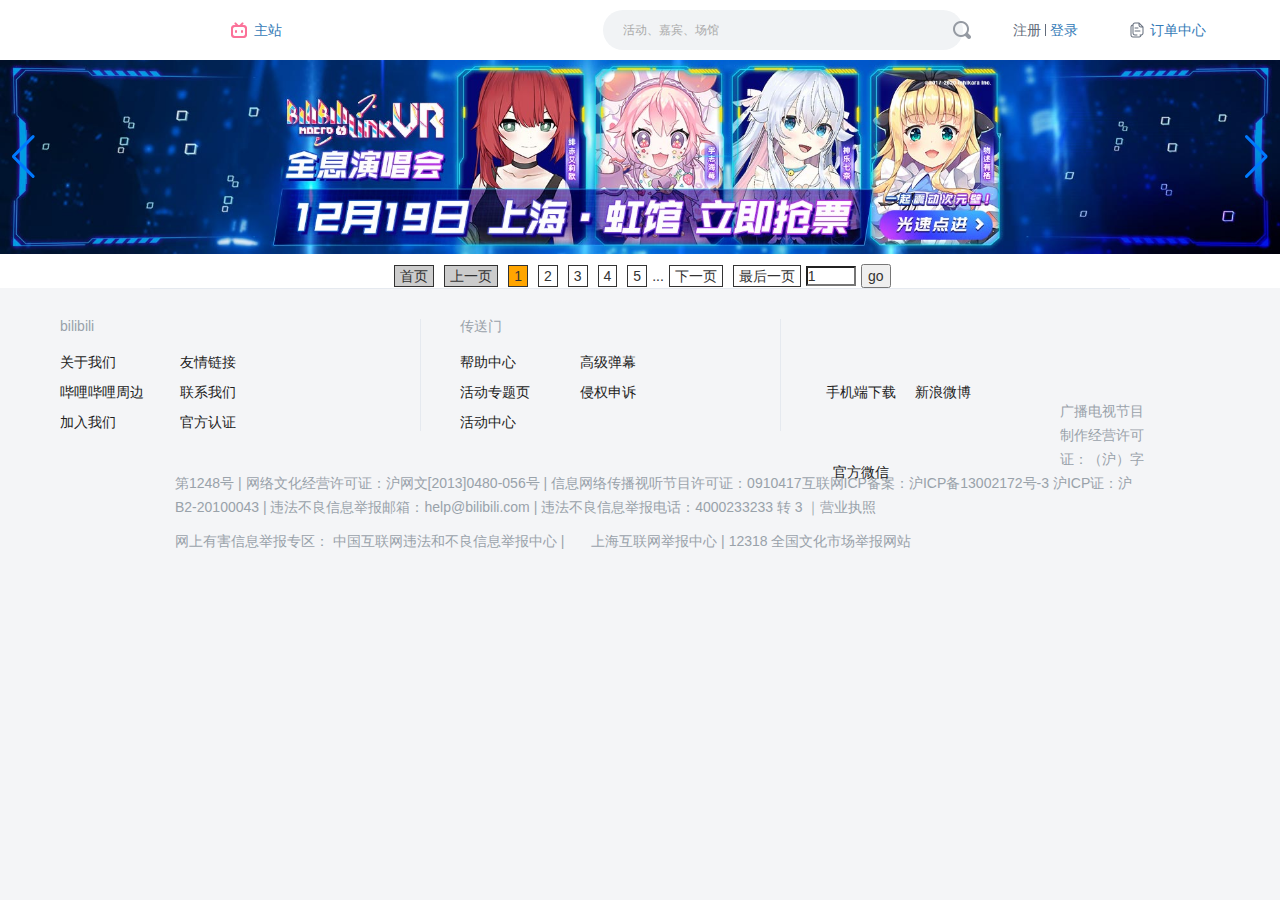
<file: html/index.html>
<!DOCTYPE html>
<!-- saved from url=(0044)https://show.bilibili.com/platform/home.html -->
<html>

<head>
    <meta http-equiv="Content-Type" content="text/html; charset=UTF-8">
    <title>bilibili会员购</title>

    <!-- <meta name="referrer" content="never"> -->
    <meta name="description" content="bilibili会员购漫展票务是二次元同好的漫展购票平台，这里有丰富的线下活动等你发现，还等什么快买票和小伙伴们面基say hi～">
    <meta name="keywords" content="B站会员购，bilibili会员购，bilibili票务，bilibili购票，bilibili电商，b站票务">
    <meta name="baidu-site-verification" content="zHnqq5v2gS">
    <meta http-equiv="X-UA-Compatible" content="ie=edge">
    <meta name="referrer" content="no-referrer">

    <link rel="shortcut icon" href="https://activity.hdslb.com/zzjs/show/favicon.ico">

    <link href="../css/index_home.css" rel="stylesheet">
    <link href="../css/index_sns-login.css" rel="stylesheet" type="text/css" id="loadCss">
    <link href="../css/index_vendor.css" rel="stylesheet">

    <link rel="stylesheet" href="../css/bootstrap.min.css">
    <link rel="stylesheet" href="../css/swiper-bundle.min.css">
    <script src="../js/swiper-bundle.min.js"></script>

</head>
<style>
    .swiper-slide img {
        width: 100%;
    }
</style>

<body>
    <div id="app">

        <div data-v-7becb7b9="" class="nav-header-wrapper">
            <div data-v-7becb7b9="" class="nav-header">
                <div data-v-7becb7b9="" class="nav-header-logo"></div>
                <div data-v-7becb7b9="" class="icon nav-header-tv-icon"></div>
                <div data-v-7becb7b9="" class="nav-header-mainsite"> <a href="index.html">主站</a></div>
                <div data-v-7becb7b9="" class="nav-header-search-bar-wrapper"><input data-v-7becb7b9="" placeholder="活动、嘉宾、场馆" type="text" name="" class="nav-header-search-bar unlogin">
                    <div data-v-7becb7b9="" class="icon search-icon">
                        <a data-v-7becb7b9="" target="_blank" href="javascript:void(0);" class="search-link"></a>
                    </div>
                    <!---->
                </div>
                <!---->
                <div data-v-7becb7b9="" class="nav-header-regis-login">
                    <div data-v-7becb7b9="" class="nav-header-login"><a data-v-7becb7b9="" href="login1.html" target="_blank">注册</a></div>
                    <div data-v-7becb7b9="" class="nav-header-middle-line"></div>
                    <div data-v-7becb7b9="" class="nav-header-register"><a href="login.html">登录</a></div>
                </div>
                <!---->
                <div data-v-7becb7b9="" class="order-and-icon-wrapper">
                    <div data-v-7becb7b9="" class="icon order-icon"></div>
                    <div data-v-7becb7b9="" class="order-center"><a href="car.html">订单中心</a></div>
                </div>
            </div>
        </div>

        <!-- 轮播图 -->
        <div class="swiper-container datu">
            <div class="swiper-wrapper">
                <div class="swiper-slide lunbotu">
                    <img src="../img/1.jpeg" alt="">
                </div>
                <div class="swiper-slide lunbotu">
                    <img src="../img/2.jpeg">
                </div>
                <div class="swiper-slide lunbotu">
                    <img class="kv_h" src="../img/3.jpeg">
                </div>
                <div class="swiper-slide lunbotu">
                    <img src="../img/4.jpeg">
                </div>
                <!-- <div class="swiper-slide lunbotu">
                <img src="https://cdns.lining.com/postsystem/docroot/images/cps/hwz/d11t/kv_xw.jpg">
            </div>
            <div class="swiper-slide lunbotu">
                <img src="https://cdns.lining.com/postsystem/docroot/images/cps/hwz/d11fc/1112/fd_kv.jpg">
            </div> -->
            </div>
            <!-- 如果需要导航按钮 -->
            <div class="swiper-button-prev btn"></div>
            <div class="swiper-button-next btn"></div>
        </div>




        <!---->
        <div class="container">
            <ul class="list">

                <!-- <div class="project-list-wrapper">
                    <div class="project-list">
                        <div class="project-list-item">
                            <div class="project-list-item-img" style="background-image: url(&quot;//i2.hdslb.com/bfs/openplatform/202012/mlQ4hDk71606815090697.jpeg@350w_466h.jpeg&quot;);"></div>
                            <div class="project-list-item-detail">
                                <div class="project-list-item-title" style="-webkit-box-orient: vertical;">苏州·萤火粉丝回馈祭X第八届超星杯COSPLAY舞台专场</div>
                                <div class="project-list-item-time"><span class="icon time-icon"></span>2020.12.12 - 12.12
                                </div>
                                <div class="project-list-item-address"><span class="icon address-icon"></span> <span class="city-name">苏州市</span> <span class="venue-name-and-address">天虹商业购物中心</span></div>
                                <div class="project-list-item-price">
                                    <div class="not-free"><span class="price-symbol">¥</span> <span class="price">1</span> <span class="start">起</span>
                                        <span class="promo-item">独家</span>
                                    </div>
                                </div>
                            </div>
                        </div>
                        
                    </div>
                </div> -->

            </ul>


            <!-- <ul class='list_a'> -->
            <!-- <div class="list-item">
                    <div class="list-item-img" style="background-image: url(&quot;//i1.hdslb.com/bfs/openplatform/202011/gIL9NJhQ1604633460488.jpeg@350w_466h.jpeg&quot;);"></div>
                    <div class="list-item-detail">
                        <div class="list-item-title" style="-webkit-box-orient: vertical;">上海·Bilibili Macro Link-Visual Release 2020</div>
                        <div class="list-item-time"><span class="icon time-icon"></span>2020.12.19 - 12.19
                        </div>
                        <div class="list-item-address"><span class="icon address-icon"></span> <span class="city-name">广州市</span> <span class="venue-name-and-address">国家会展中心</span></div>
                        <div class="list-item-price">
                            <div class="not-free"><span class="price-symbol">¥</span> <span class="price">280</span> <span class="start">起</span>
                                <span class="promo-item">独家</span>
                            </div>
                        </div>
                    </div>
                </div>; -->
            <!-- </ul> -->

            <!---->
            <!---->
        </div>
    </div>
    <!-- <div class='list_a'></div> -->
    <div class="page"></div>
    <div class="footer">
        <div class="footer-wrp">
            <div class="border"></div>
            <div class="footer-cnt clearfix">
                <ul class="boston-postcards">
                    <li>
                        <div class="tips">bilibili</div>
                        <div class="cards"><a target="_blank" href="https://www.bilibili.com/html/aboutUs.html">关于我们</a></div>
                        <div class="cards"><a target="_blank" href="https://www.bilibili.com/html/friends-links.html">友情链接</a></div>
                        <div class="cards"><a target="_blank" href="https://bmall.bilibili.com/#!/">哔哩哔哩周边</a></div>
                        <div class="cards"><a target="_blank" href="https://www.bilibili.com/html/contact.html">联系我们</a></div>
                        <div class="cards"><a target="_blank" href="https://www.bilibili.com/html/join.html">加入我们</a></div>
                        <div class="cards"><a target="_blank" href="https://account.bilibili.com/site/ident.html">官方认证</a></div>
                    </li>
                    <li>
                        <div class="tips">传送门</div>
                        <div class="cards"><a target="_blank" href="https://www.bilibili.com/html/help.html">帮助中心</a></div>
                        <div class="cards"><a target="_blank" href="https://www.bilibili.com/video/av120040/">高级弹幕</a></div>
                        <div class="cards"><a target="_blank" href="https://www.bilibili.com/event">活动专题页</a></div>
                        <div class="cards"><a target="_blank" href="https://www.bilibili.com/html/copyright.html">侵权申诉</a></div>
                        <div class="cards"><a target="_blank" href="https://activity.bilibili.com/">活动中心</a></div>
                    </li>
                    <li>
                        <div class="block right">
                            <a target="_blank" href="https://app.bilibili.com/">
                                <div class="phone">
                                    <div class="pic"></div> <em>手机端下载</em>
                                    <div class="qrcode-box-wrp">
                                        <div class="qrcode-box qrcode-app">
                                            <div class="qrcode-box-arrow"></div>
                                        </div>
                                    </div>
                                </div>
                            </a>
                            <a target="_blank" href="http://weibo.com/bilibiliweb">
                                <div class="weibo">
                                    <div class="pic"></div> <em>新浪微博</em>
                                    <div class="qrcode-box-wrp">
                                        <div class="qrcode-box qrcode-weibo">
                                            <div class="qrcode-box-arrow"></div>
                                        </div>
                                    </div>
                                </div>
                            </a>
                            <a id="weixin">
                                <div class="weixin">
                                    <div class="pic"></div> <em>官方微信</em>
                                    <div class="qrcode-box-wrp bigvip-qrcode">
                                        <div class="qrcode-box qrcode-weixin">
                                            <div class="qrcode-box-arrow"></div>
                                        </div>
                                    </div>
                                </div>
                            </a>
                        </div>
                    </li>
                </ul>
                <div class="partner">
                    <div class="block left" style="padding-top: 0px;">
                        <div class="partner-banner"></div>
                    </div>
                    <div class="block left" style="margin: 0px 68px 0px 115px; line-height: 24px; float: none;">
                        <div class="isShowDomain">
                            <p>广播电视节目制作经营许可证：<span>（沪）字第1248号 </span> | 网络文化经营许可证：<span>沪网文[2013]0480-056号</span> | 信息网络传播视听节目许可证：<span>0910417</span>互联网ICP备案：<span>沪ICP备13002172号-3</span> 沪ICP证：<span>沪B2-20100043</span> | 违法不良信息举报邮箱：help@bilibili.com |
                                违法不良信息举报电话：4000233233 转 3 ｜<a href="https://i0.hdslb.com/bfs/kfptfe/floor/fd73bb12a4e3f06352c5a72b671b56132fc70abd.jpg" target="_blank"><span>营业执照</span></a></p>
                            <p>
                                网上有害信息举报专区：
                                <a href="http://www.12377.cn/?spm=a2hww.20023042.0.0" target="_blank"> 中国互联网违法和不良信息举报中心</a> | <a href="http://www.shjbzx.cn/" target="_blank"><i class="icons-footer icons-footer-report"></i><span> 上海互联网举报中心</span></a> |
                                <a href="http://jb.ccm.gov.cn/" target="_blank">12318 全国文化市场举报网站</a></p>
                        </div>
                        <!---->
                        <!---->
                    </div>
                </div>
            </div>
        </div>
    </div>

    </div>

    <script src="../js/ajax.js"></script>
    <script src="../js/pagination.js"></script>
    <script src="../js/list.js"></script>

    <script>
        // 获取本地json文件数据
        window.onload = function() {
            // var url = "http://b1b1.com/json/FeHelper.json"
            var url = "../json/FeHelper.json"
            var request = new XMLHttpRequest();
            request.open("get", url); /*设置请求方法与路径*/
            request.send(null); /*不发送数据到服务器*/
            request.onload = function() { /*XHR对象获取到返回信息后执行*/
                if (request.status == 200) { /*返回状态为200，即为数据获取成功*/
                    var jso = JSON.parse(request.responseText);


                    // for (var i = 0; i < json.length; i++) {
                    //     console.log(json[i].name);
                    // }
                    // console.log(json);
                    // console.log(json.data);
                    inData(jso.data.result);
                    // console.log(json.data.result);

                }
            }
        }

        //通过获取的数据遍历--pAjax传给php
        function inData(arr) {
            console.log(arr);
            arr.forEach(item => {
                pAjax({
                    url: "../api/getData.php",
                    data: {
                        id: item.id,
                        name: item.project_name,
                        tlabel: item.tlabel,
                        bi_name: item.venue_name,
                        img: item.cover,
                        price: item.price_low,
                    }
                }).then(res => {
                    console.log(1);
                    // console.log(res);
                    // console.log(res);
                })
            })
        }



        var mySwiper = new Swiper('.datu', {
            loop: true, // 循环模式选项
            autoplay: true, //等同于以下设置
            autoplay: {
                delay: 2000,
                stopOnLastSlide: false,
                disableOnInteraction: true,
            },
            // 如果需要前进后退按钮
            navigation: {
                nextEl: '.swiper-button-next',
                prevEl: '.swiper-button-prev',
            }
        })
    </script>


</body>

</html>
</file>
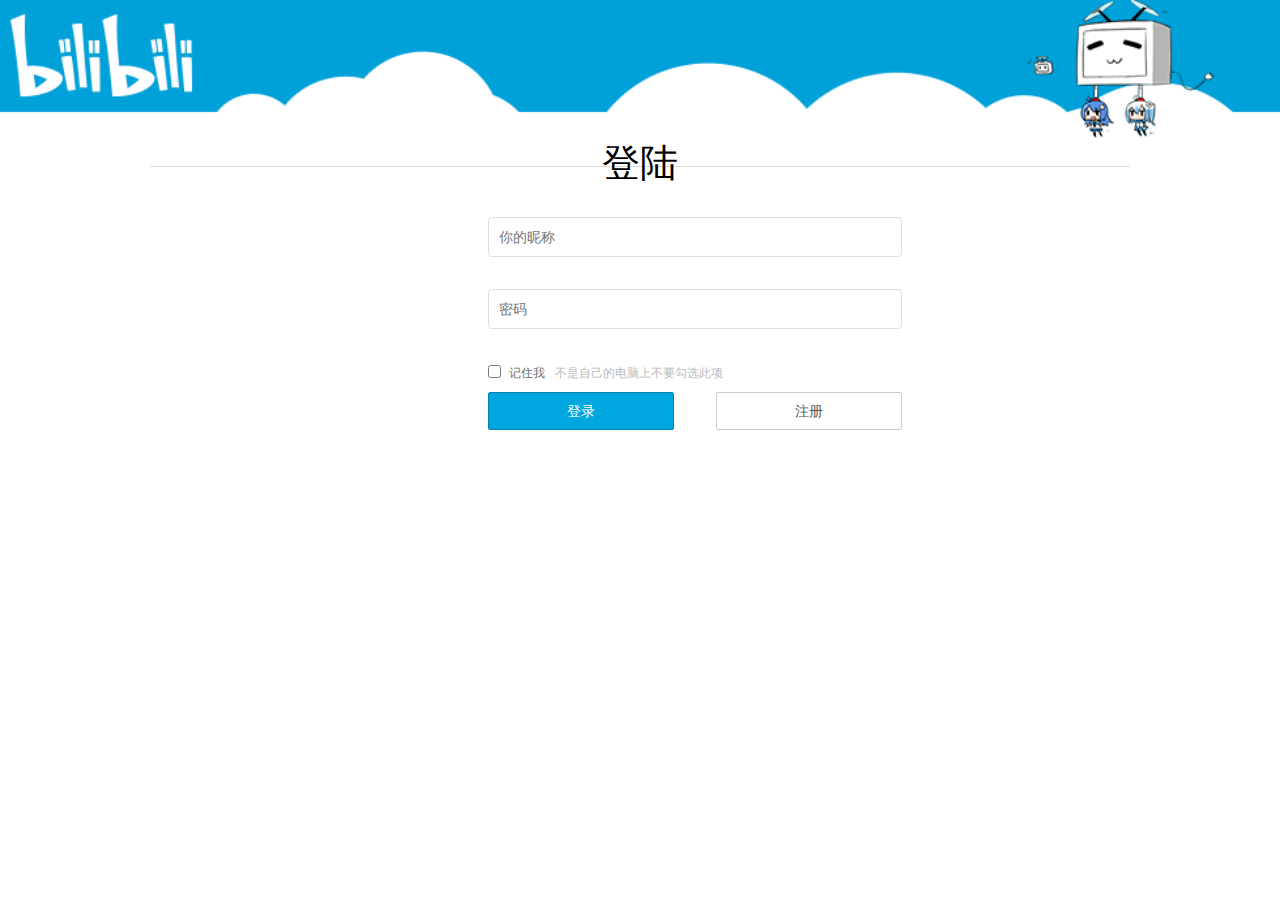
<file: html/car.html>
<!DOCTYPE html>
<html lang="en">

<head>
    <meta charset="UTF-8">
    <meta name="viewport" content="width=device-width, initial-scale=1.0">
    <title>Document</title>
    <link rel="stylesheet" href="../css/bootstrap.min.css">
    <link rel="stylesheet" href="../css/car.css">
</head>

<body>
    <div class="img"><img src="../img/rl_top.35edfde.png" alt="" width="100%"></div>
    <div class="container">
        <!-- 
        <div class="panel panel-default">
            <div class="panel-heading">
                <div class="content">
                    <label for="" class="checkbox">
                        <input type="checkbox">
                        <span>全选</span>
                    </label>
                    <label for="" class="type">
                        <span>商品种类：</span>
                        <span>2</span>
                    </label>
                    <label for="" class="qty">
                        <span>所选商品数量：</span>
                        <span>0</span>
                    </label>
                    <label for="" class="price">
                        <span>所选商品介个：</span>
                        <span>0</span>
                    </label>
                    <label for="">
                        <button class="btn btn-warning btn-xs">结算</button>
                        <button class="btn btn-info btn-xs">清空购物车</button>
                    </label>
                </div>
            </div>
            <div class="panel-body">
                <ul>
                    <li>
                        <div class="media">
                            <div class="media-left media-middle">
                                <input type="checkbox">
                                <a href="#">
                                    <img class="media-object"
                                        src="https://image4.suning.cn/uimg/b2c/newcatentries/0070081143-000000000131021736_2_200x200.jpg"
                                        alt="">
                                </a>
                            </div>
                            <div class="media-body">
                                <h4 class="media-heading">诗绪刺绣改良旗袍连衣裙女夏装2020年新款中国风印花A字裙子52150</h4>
                                <div class="price">
                                    <i class="glyphicon glyphicon-yen"></i>
                                    <span>199.8</span>
                                </div>
                                <div class="btn">
                                    <p>
                                        <butto class="btn btn-danger">删除商品</butto>
                                    </p>
                                    <div class="btn-group" role="group" aria-label="...">
                                        <button class="btn btn-default">-</button>
                                        <button class="btn btn-default">1</button>
                                        <button class="btn btn-default">+</button>
                                    </div>
                                </div>
                            </div>
                        </div>
                    </li>
                </ul>
            </div>
        </div> -->
    </div>

    <script src="../js/ajax.js"></script>
    <script src="../js/car.js"></script>
    <script src="../js/cookie.js"></script>
</body>

</html>
</file>
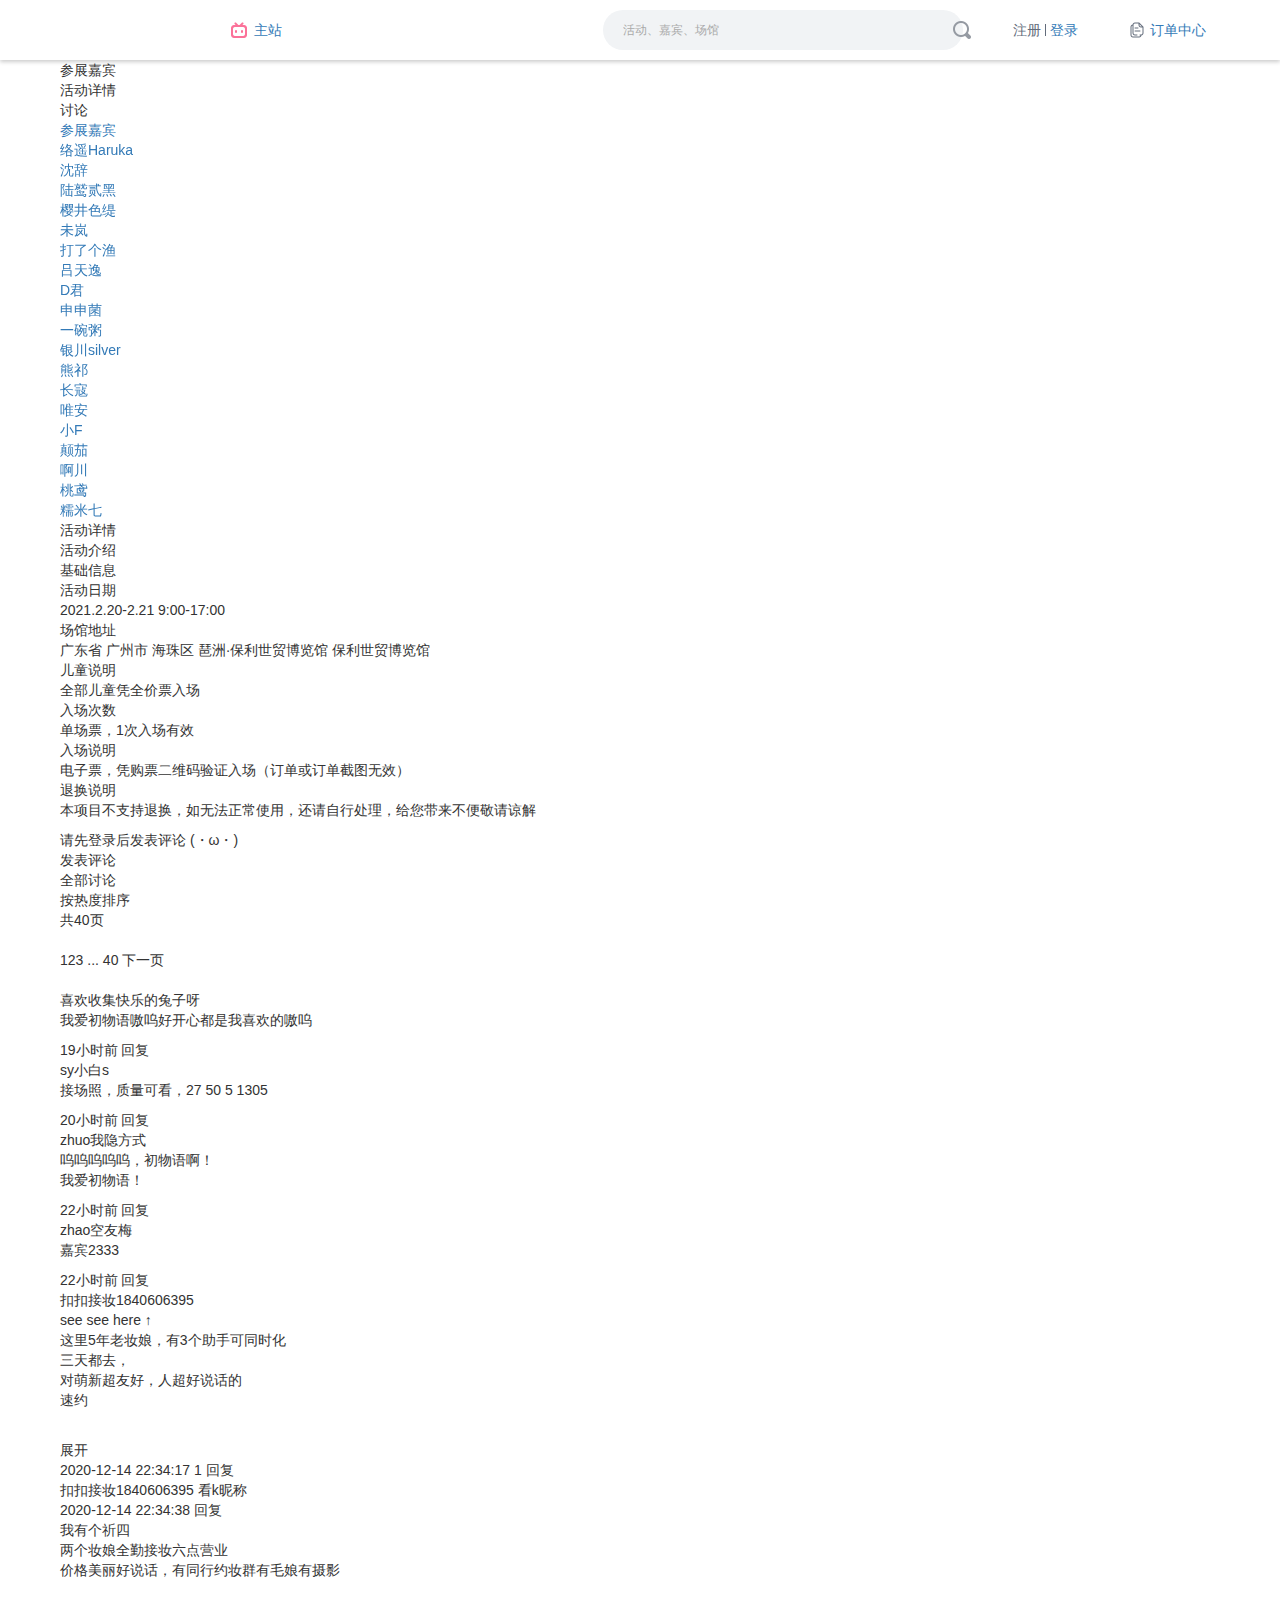
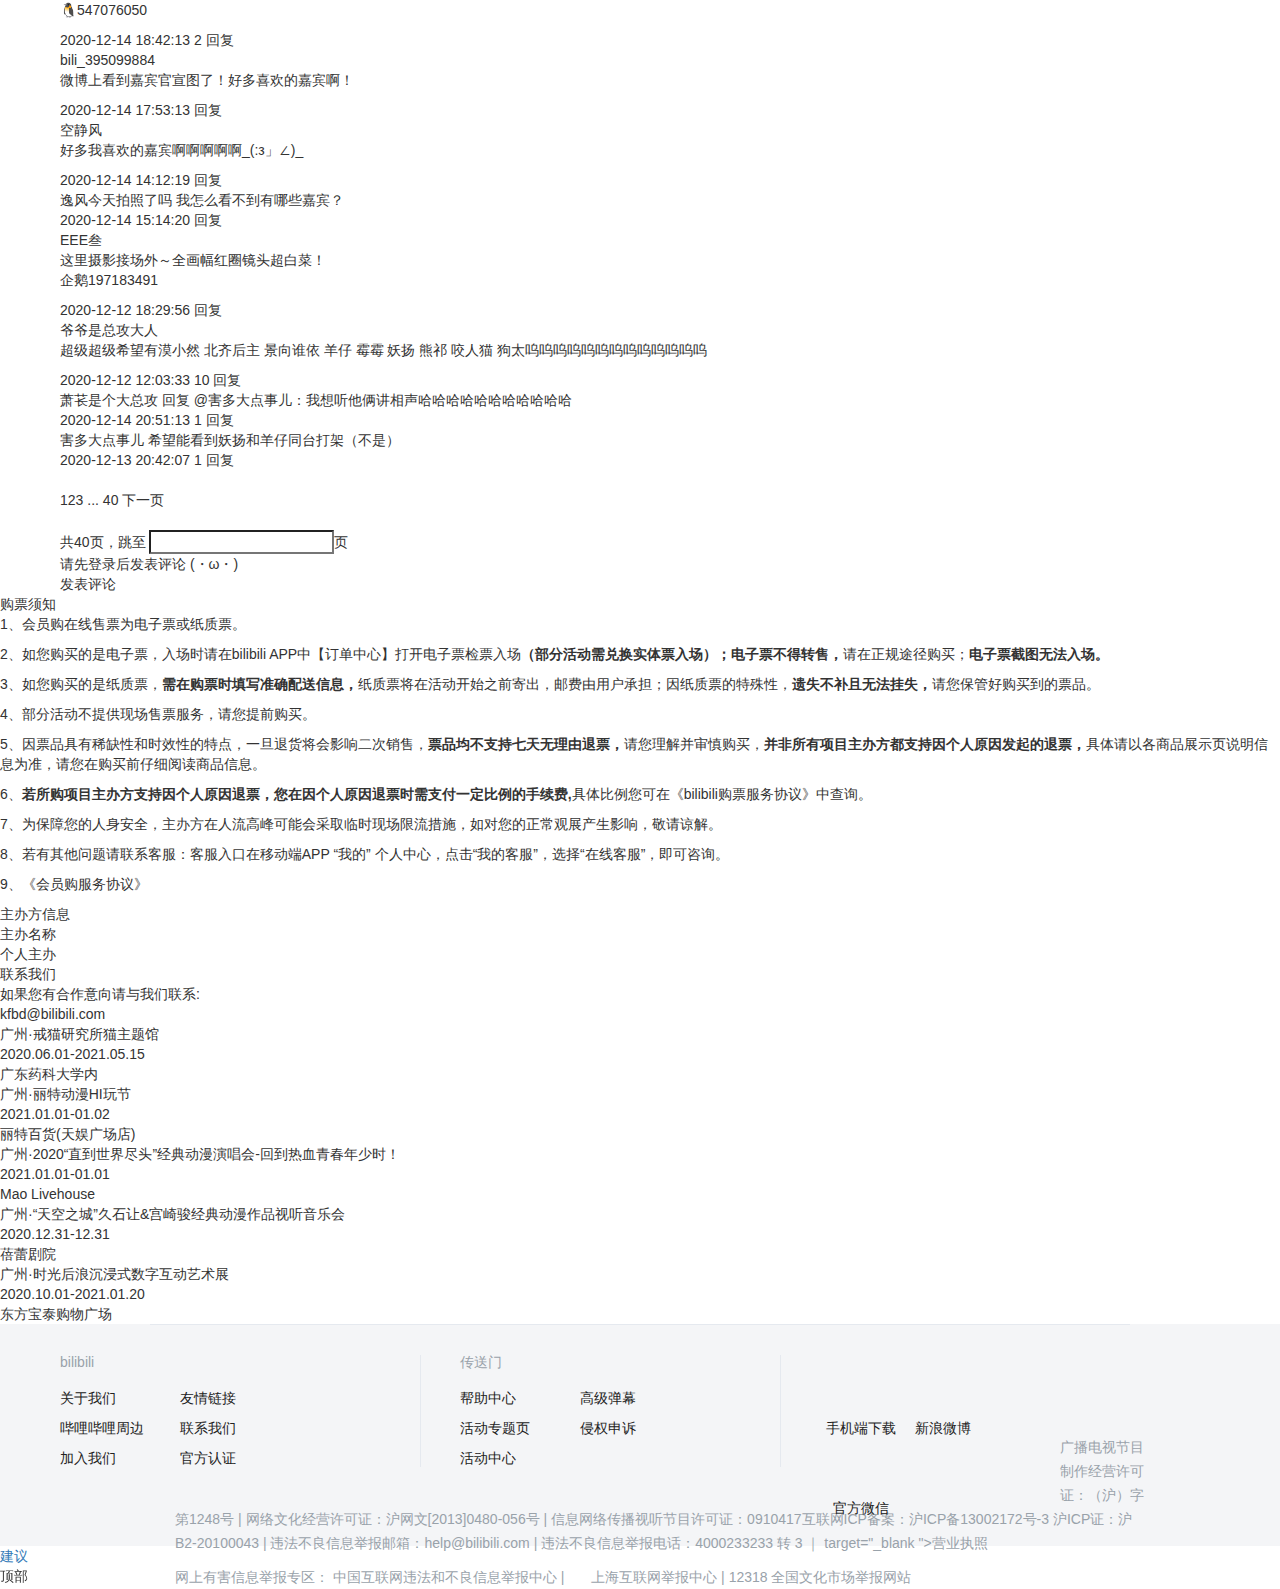
<file: html/detail.html>
<!DOCTYPE html>
<!-- saved from url=(0063)https://show.bilibili.com/platform/detail.html?id=33844&from=pc -->
<html>

<head>
    <meta http-equiv="Content-Type" content="text/html; charset=UTF-8">
    <meta http-equiv="X-UA-Compatible" content="ie=edge">
    <meta name="referrer" content="no-referrer">
    <link rel="stylesheet" type="text/css" href="../css/detail_style.css">
    <style type="text/css">
        .amap-logo {
            display: block!important;
            pointer-events: none;
        }
    </style>
    <title></title>

    <!-- <meta name="referrer" content="never"> -->
    <!-- <link rel="stylesheet" href="//static.hdslb.com/phoenix/dist/css/comment.min.css" type="text/css"> -->
    <meta name="description" content="">
    <meta name="keywords" content="">
    <link rel="shortcut icon" href="https://activity.hdslb.com/zzjs/show/favicon.ico">


    <link href="../css/detail_sns-login.css" rel="stylesheet">
    <link href="../css/detail_vendor.css" rel="stylesheet">
    <style type="text/css">
        .amap-container {
            cursor: url(https://webapi.amap.com/theme/v1.3/openhand.cur), default;
        }
        
        .amap-drag {
            cursor: url(https://webapi.amap.com/theme/v1.3/closedhand.cur), default;
        }
    </style>

    <link rel="stylesheet" href="../css/bootstrap.min.css">


</head>

<body>
    <div id="app">
        <div data-v-7becb7b9="" class="nav-header-wrapper">
            <div data-v-7becb7b9="" class="nav-header">
                <div data-v-7becb7b9="" class="nav-header-logo"></div>
                <div data-v-7becb7b9="" class="icon nav-header-tv-icon"></div>
                <div data-v-7becb7b9="" class="nav-header-mainsite">
                    <a href="index.html">主站</a></div>
                <div data-v-7becb7b9="" class="nav-header-search-bar-wrapper"><input data-v-7becb7b9="" placeholder="活动、嘉宾、场馆" type="text" name="" class="nav-header-search-bar unlogin">
                    <div data-v-7becb7b9="" class="icon search-icon">
                        <a data-v-7becb7b9="" target="_blank" href="javascript:void(0);" class="search-link"></a>
                    </div>
                    <!---->
                </div>
                <!---->
                <div data-v-7becb7b9="" class="nav-header-regis-login">
                    <div data-v-7becb7b9="" class="nav-header-login"><a data-v-7becb7b9="" href="login1.html" target="_blank">注册</a></div>
                    <div data-v-7becb7b9="" class="nav-header-middle-line"></div>
                    <div data-v-7becb7b9="" class="nav-header-register"><a href="login.html">登录</a></div>
                </div>
                <!---->
                <div data-v-7becb7b9="" class="order-and-icon-wrapper">
                    <div data-v-7becb7b9="" class="icon order-icon"></div>
                    <div data-v-7becb7b9="" class="order-center"><a href="car.html">订单中心</a></div>
                </div>
            </div>
        </div>

        <div class="buyticket">

        </div>



        <div class="tabs-wrapper ticket-system-container">
            <div class="tabs">
                <div class="tabs-item">
                    参展嘉宾
                </div>
                <div class="tabs-item active">
                    活动详情
                </div>
                <div class="tabs-item">
                    讨论
                </div>
            </div>
        </div>
        <div class="detail-content-wrapper">
            <div class="detail-content">
                <!---->
                <div class="whole-guest-wrapper ticket-system-container">
                    <a name="vip" class="guest-wrapper scroll-wrapper">
                        <div class="guest-header">
                            <div class="icon icon-guest"></div>
                            <div class="guest-title">参展嘉宾</div>
                        </div>
                        <div class="guest-list-content">
                            <div class="guest-left-wrapper">
                                <!---->
                            </div>
                            <div class="guest-list">
                                <div class="guest-item" style="transform: translate3d(0px, 0px, 0px);">
                                    <div class="image"></div>
                                    <div class="name">络遥Haruka</div>
                                </div>
                                <div class="guest-item" style="transform: translate3d(0px, 0px, 0px);">
                                    <div class="image"></div>
                                    <div class="name">沈辞</div>
                                </div>
                                <div class="guest-item" style="transform: translate3d(0px, 0px, 0px);">
                                    <div class="image"></div>
                                    <div class="name">陆鹫贰黑</div>
                                </div>
                                <div class="guest-item" style="transform: translate3d(0px, 0px, 0px);">
                                    <div class="image"></div>
                                    <div class="name">樱井色缇</div>
                                </div>
                                <div class="guest-item" style="transform: translate3d(0px, 0px, 0px);">
                                    <div class="image"></div>
                                    <div class="name">未岚</div>
                                </div>
                                <div class="guest-item" style="transform: translate3d(0px, 0px, 0px);">
                                    <div class="image"></div>
                                    <div class="name">打了个渔</div>
                                </div>
                                <div class="guest-item" style="transform: translate3d(0px, 0px, 0px);">
                                    <div class="image"></div>
                                    <div class="name">吕天逸</div>
                                </div>
                                <div class="guest-item" style="transform: translate3d(0px, 0px, 0px);">
                                    <div class="image"></div>
                                    <div class="name">D君</div>
                                </div>
                                <div class="guest-item" style="transform: translate3d(0px, 0px, 0px);">
                                    <div class="image"></div>
                                    <div class="name">申申菌</div>
                                </div>
                                <div class="guest-item" style="transform: translate3d(0px, 0px, 0px);">
                                    <div class="image"></div>
                                    <div class="name">一碗粥</div>
                                </div>
                                <div class="guest-item" style="transform: translate3d(0px, 0px, 0px);">
                                    <div class="image"></div>
                                    <div class="name">银川silver</div>
                                </div>
                                <div class="guest-item" style="transform: translate3d(0px, 0px, 0px);">
                                    <div class="image"></div>
                                    <div class="name">熊祁</div>
                                </div>
                                <div class="guest-item" style="transform: translate3d(0px, 0px, 0px);">
                                    <div class="image" ); "></div>
                                    <div class="name ">长寇</div>
                                </div>
                                <div class="guest-item " style="transform: translate3d(0px, 0px, 0px); ">
                                    <div class="image " ></div>
                                    <div class="name ">唯安</div>
                                </div>
                                <div class="guest-item " style="transform: translate3d(0px, 0px, 0px); ">
                                    <div class="image " ></div>
                                    <div class="name ">小F</div>
                                </div>
                                <div class="guest-item " style="transform: translate3d(0px, 0px, 0px); ">
                                    <div class="image " ></div>
                                    <div class="name ">颠茄</div>
                                </div>
                                <div class="guest-item " style="transform: translate3d(0px, 0px, 0px); ">
                                    <div class="image " ></div>
                                    <div class="name ">啊川</div>
                                </div>
                                <div class="guest-item " style="transform: translate3d(0px, 0px, 0px); ">
                                    <div class="image " ></div>
                                    <div class="name ">桃鸢</div>
                                </div>
                                <div class="guest-item " style="transform: translate3d(0px, 0px, 0px); ">
                                    <div class="image " ></div>
                                    <div class="name ">糯米七</div>
                                </div>
                            </div>
                            <div class="guest-right-wrapper ">
                                <div class="guest-right "></div>
                            </div>
                        </div>
                    </a>
                    <!---->
                </div>
                <div class="activity-info-wrapper ticket-system-container ">
                    <div class="activity-info scroll-wrapper ">
                        <div class="activity-info-header ">
                            <div class="icon icon-activity "></div>
                            <div class="guest-title ">活动详情</div>
                        </div>
                        <div class="activity-info-body ">
                            <div>
                                <div data-v-7f61afb2=" ">
                                    <div data-v-7f61afb2=" " class="info-header "><span data-v-7f61afb2=" ">活动介绍</span></div>
                                    <div data-v-7f61afb2=" " class="info-body ">
                                        <!-- <div data-v-7f61afb2=" " class="info-content ">
                                            <p><span style="color: rgb(153, 153, 153); "><img src="./广州·第七届初物语动漫展“生如逆旅，一苇以航”-bilibili会员购漫展票务_files/HsgDWwW51607941805483.jpeg "><img src="./广州·第七届初物语动漫展“生如逆旅，一苇以航”-bilibili会员购漫展票务_files/dN9KHZy21607941709571.jpeg "></span>
                                                <img src="./广州·第七届初物语动漫展“生如逆旅，一苇以航”-bilibili会员购漫展票务_files/Rxot7w7Q1607941672546.jpeg "><img src="./广州·第七届初物语动漫展“生如逆旅，一苇以航”-bilibili会员购漫展票务_files/3xuSvPV71607941673525.jpeg "><img src="./广州·第七届初物语动漫展“生如逆旅，一苇以航”-bilibili会员购漫展票务_files/rZEhvKD41607941673277.jpeg ">
                                                <img src="./广州·第七届初物语动漫展“生如逆旅，一苇以航”-bilibili会员购漫展票务_files/LcTy1BBK1607941671566.jpeg ">
                                                <img src="./广州·第七届初物语动漫展“生如逆旅，一苇以航”-bilibili会员购漫展票务_files/5QXWmdw41607941562312.jpeg "><img src="./广州·第七届初物语动漫展“生如逆旅，一苇以航”-bilibili会员购漫展票务_files/C3i78XEo1607941557679.jpeg "><img src="./广州·第七届初物语动漫展“生如逆旅，一苇以航”-bilibili会员购漫展票务_files/s9OpZCYS1607941509985.jpeg ">
                                                <img src="./广州·第七届初物语动漫展“生如逆旅，一苇以航”-bilibili会员购漫展票务_files/ghzoeBjr1607941499715.jpeg ">
                                                <img src="./广州·第七届初物语动漫展“生如逆旅，一苇以航”-bilibili会员购漫展票务_files/EjzqyAz71607941495221.jpeg "><img src="./广州·第七届初物语动漫展“生如逆旅，一苇以航”-bilibili会员购漫展票务_files/YjqnwaAE1607941492656.jpeg "><img src="./广州·第七届初物语动漫展“生如逆旅，一苇以航”-bilibili会员购漫展票务_files/VNc0pfJC1607941486262.jpeg ">
                                                <img src="./广州·第七届初物语动漫展“生如逆旅，一苇以航”-bilibili会员购漫展票务_files/SKJEzbDd1605696641943.jpeg "></p>
                                        </div> -->
                                    </div>
                                </div>
                            </div>
                            <div>
                                <div data-v-1f4cbb04=" ">
                                    <div data-v-1f4cbb04=" " class="info-header "><span data-v-1f4cbb04=" ">基础信息</span></div>
                                    <div data-v-1f4cbb04=" " class="info-body ">
                                        <ul data-v-1f4cbb04=" ">
                                            <li data-v-1f4cbb04=" ">
                                                <div data-v-1f4cbb04=" ">活动日期</div>
                                                <div data-v-1f4cbb04=" ">2021.2.20-2.21 9:00-17:00</div>
                                            </li>
                                            <li data-v-1f4cbb04=" ">
                                                <div data-v-1f4cbb04=" ">场馆地址</div>
                                                <div data-v-1f4cbb04=" ">广东省 广州市 海珠区 琶洲·保利世贸博览馆 保利世贸博览馆</div>
                                            </li>
                                            <li data-v-1f4cbb04=" ">
                                                <div data-v-1f4cbb04=" ">儿童说明</div>
                                                <div data-v-1f4cbb04=" ">全部儿童凭全价票入场</div>
                                            </li>
                                            <li data-v-1f4cbb04=" ">
                                                <div data-v-1f4cbb04=" ">入场次数</div>
                                                <div data-v-1f4cbb04=" ">单场票，1次入场有效</div>
                                            </li>
                                            <li data-v-1f4cbb04=" ">
                                                <div data-v-1f4cbb04=" ">入场说明</div>
                                                <div data-v-1f4cbb04=" ">电子票，凭购票二维码验证入场（订单或订单截图无效）</div>
                                            </li>
                                            <li data-v-1f4cbb04=" ">
                                                <div data-v-1f4cbb04=" ">退换说明</div>
                                                <div data-v-1f4cbb04=" ">本项目不支持退换，如无法正常使用，还请自行处理，给您带来不便敬请谅解</div>
                                            </li>
                                        </ul>
                                    </div>
                                </div>
                            </div>
                        </div>
                    </div>
                </div>
                <div class="comment-wrapper ticket-system-container scroll-wrapper ">
                    <div class="comment ">
                        <div>
                            <!---->
                            <div class="bottom-input-form replies-comment-input-wrapper ">
                                <div class="no-login-img "></div>
                                <div class="no-login-tips ">
                                    请先<span class="gotologin ">登录</span>后发表评论 (・ω・)
                                </div>
                                <div class="no-login submit-comment ">发表评论</div>
                            </div>
                        </div>
                        <div class="comment-selecotr ">
                            <div class="all-comments active ">全部讨论</div>
                            <div class="sortByHot ">按热度排序</div>
                            <div class="whole-pagination-wrapper ">
                                <div class="common-pagination-wrapper ">
                                    <div class="total ">共40页</div> <span class="preview-page " style="display: none; ">上一页</span>
                                    <div class="pagination ">
                                        <!---->
                                        <!---->
                                        <!---->
                                        <!----><span class="pageNum active ">1</span><span class="pageNum ">2</span><span class="pageNum ">3</span> <span class="pageNum none ">...</span> <span class="pageNum ">40</span></div> <span class="next-page ">下一页</span>
                                    <!---->
                                </div>
                            </div>
                        </div>
                        <div class="comment-loading " style="display: none; ">加载中…</div>
                        <div class="comment-failed " style="display: none; ">评论加载失败</div>
                        <!---->
                        <div class="comment-common-wrapper ">
                            <!---->
                            <!---->
                            <!---->
                        </div>
                        <div class="comment-common-wrapper hot-list-line ">
                            <!---->
                            <!---->
                            <!---->
                        </div>
                        <!---->
                        <div class="comment-common-wrapper ">
                            <div class="comment-hot-item comment-common-0 ">
                                <div class="comment-hot-item-user-image " ></div>
                                <div class="comment-hot-item-user-content ">
                                    <div class="comment-hot-item-user-name ">
                                        喜欢收集快乐的兔子呀
                                        <!----><span class="level level3 "></span>
                                        <!---->
                                        <!---->
                                    </div>
                                    <div class="comment-hot-item-message ">
                                        <div class="content-detail active ">
                                            <p>我爱初物语嗷呜好开心都是我喜欢的嗷呜</p>
                                        </div>
                                        <div class="show-icon " style="display: none; ">展开</div>
                                    </div>
                                    <!---->
                                    <div class="comment-hot-item-floor "><span class="time ">19小时前</span> <span class="up-icon "></span>
                                        <!----><span class="reply ">回复</span>
                                        <!----><span class="report "></span>
                                        <!---->
                                    </div>
                                    <!---->
                                    <div class="reply-comment-list "></div>
                                    <!---->
                                    <!---->
                                </div>
                            </div>
                            <div class="comment-hot-item comment-common-1 ">
                                <div class="comment-hot-item-user-image " ></div>
                                <div class="comment-hot-item-user-content ">
                                    <div class="comment-hot-item-user-name ">
                                        sy小白s
                                        <!----><span class="level level3 "></span>
                                        <!---->
                                        <!---->
                                    </div>
                                    <div class="comment-hot-item-message ">
                                        <div class="content-detail active ">
                                            <p>接场照，质量可看，27 50 5 1305 </p>
                                        </div>
                                        <div class="show-icon " style="display: none; ">展开</div>
                                    </div>
                                    <!---->
                                    <div class="comment-hot-item-floor "><span class="time ">20小时前</span> <span class="up-icon "></span>
                                        <!----><span class="reply ">回复</span>
                                        <!----><span class="report "></span>
                                        <!---->
                                    </div>
                                    <!---->
                                    <div class="reply-comment-list "></div>
                                    <!---->
                                    <!---->
                                </div>
                            </div>
                            <div class="comment-hot-item comment-common-2 ">
                                <div class="comment-hot-item-user-image " ></div>
                                <div class="comment-hot-item-user-content ">
                                    <div class="comment-hot-item-user-name ">
                                        zhuo我隐方式
                                        <!----><span class="level level2 "></span>
                                        <!---->
                                        <!---->
                                    </div>
                                    <div class="comment-hot-item-message ">
                                        <div class="content-detail active ">
                                            <p>呜呜呜呜呜，初物语啊！<br>我爱初物语！</p>
                                        </div>
                                        <div class="show-icon " style="display: none; ">展开</div>
                                    </div>
                                    <!---->
                                    <div class="comment-hot-item-floor "><span class="time ">22小时前</span> <span class="up-icon "></span>
                                        <!----><span class="reply ">回复</span>
                                        <!----><span class="report "></span>
                                        <!---->
                                    </div>
                                    <!---->
                                    <div class="reply-comment-list "></div>
                                    <!---->
                                    <!---->
                                </div>
                            </div>
                            <div class="comment-hot-item comment-common-3 ">
                                <div class="comment-hot-item-user-image " ></div>
                                <div class="comment-hot-item-user-content ">
                                    <div class="comment-hot-item-user-name ">
                                        zhao空友梅
                                        <!----><span class="level level2 "></span>
                                        <!---->
                                        <!---->
                                    </div>
                                    <div class="comment-hot-item-message ">
                                        <div class="content-detail active ">
                                            <p>嘉宾2333</p>
                                        </div>
                                        <div class="show-icon " style="display: none; ">展开</div>
                                    </div>
                                    <!---->
                                    <div class="comment-hot-item-floor "><span class="time ">22小时前</span> <span class="up-icon "></span>
                                        <!----><span class="reply ">回复</span>
                                        <!----><span class="report "></span>
                                        <!---->
                                    </div>
                                    <!---->
                                    <div class="reply-comment-list "></div>
                                    <!---->
                                    <!---->
                                </div>
                            </div>
                            <div class="comment-hot-item comment-common-4 ">
                                <div class="comment-hot-item-user-image " ></div>
                                <div class="comment-hot-item-user-content ">
                                    <div class="comment-hot-item-user-name ">
                                        扣扣接妆1840606395
                                        <!----><span class="level level2 "></span>
                                        <!---->
                                        <!---->
                                    </div>
                                    <div class="comment-hot-item-message ">
                                        <div class="content-detail active ">
                                            <p>see see here ↑<br>这里5年老妆娘，有3个助手可同时化<br>三天都去，<br>对萌新超友好，人超好说话的<br>速约<br><br></p>
                                        </div>
                                        <div class="show-icon " style="display: block; ">展开</div>
                                    </div>
                                    <!---->
                                    <div class="comment-hot-item-floor "><span class="time ">2020-12-14 22:34:17</span> <span class="up-icon "></span> <span class="like-num ">1</span> <span class="reply ">回复</span>
                                        <!----><span class="report "></span>
                                        <!---->
                                    </div>
                                    <!---->
                                    <div class="reply-comment-list ">
                                        <div class="reply-comment-item ">
                                            <div class="reply-comment-item-image " ></div>
                                            <div class="reply-comment-item-content ">
                                                <div class="content-detail active ">
                                                    <div class="reply-comment-item-message "><span class="reply-comment-item-uname ">扣扣接妆1840606395</span>
                                                        <!----><span class="level level2 "></span> <span>看k昵称</span></div>
                                                </div>
                                                <div class="show-icon " style="display: none; ">展开</div>
                                            </div>
                                            <div class="reply-comment-item-floor "><span class="time ">2020-12-14 22:34:38</span> <span class="up-icon "></span>
                                                <!----><span class="reply ">回复</span>
                                                <!----><span class="report "></span>
                                                <!---->
                                            </div>
                                            <!---->
                                        </div>
                                    </div>
                                    <!---->
                                    <!---->
                                </div>
                            </div>
                            <div class="comment-hot-item comment-common-5 ">
                                <div class="comment-hot-item-user-image "></div>
                                <div class="comment-hot-item-user-content ">
                                    <div class="comment-hot-item-user-name ">
                                        我有个祈四
                                        <!----><span class="level level4 "></span>
                                        <!---->
                                        <!---->
                                    </div>
                                    <div class="comment-hot-item-message ">
                                        <div class="content-detail active ">
                                            <p>两个妆娘全勤接妆六点营业<br>价格美丽好说话，有同行约妆群有毛娘有摄影<br><br>🐧547076050</p>
                                        </div>
                                        <div class="show-icon " style="display: none; ">展开</div>
                                    </div>
                                    <!---->
                                    <div class="comment-hot-item-floor "><span class="time ">2020-12-14 18:42:13</span> <span class="up-icon "></span> <span class="like-num ">2</span> <span class="reply ">回复</span>
                                        <!----><span class="report "></span>
                                        <!---->
                                    </div>
                                    <!---->
                                    <div class="reply-comment-list "></div>
                                    <!---->
                                    <!---->
                                </div>
                            </div>
                            <div class="comment-hot-item comment-common-6 ">
                                <div class="comment-hot-item-user-image " ></div>
                                <div class="comment-hot-item-user-content ">
                                    <div class="comment-hot-item-user-name ">
                                        bili_395099884
                                        <!----><span class="level level2 "></span>
                                        <!---->
                                        <!---->
                                    </div>
                                    <div class="comment-hot-item-message ">
                                        <div class="content-detail active ">
                                            <p>微博上看到嘉宾官宣图了！好多喜欢的嘉宾啊！</p>
                                        </div>
                                        <div class="show-icon " style="display: none; ">展开</div>
                                    </div>
                                    <!---->
                                    <div class="comment-hot-item-floor "><span class="time ">2020-12-14 17:53:13</span> <span class="up-icon "></span>
                                        <!----><span class="reply ">回复</span>
                                        <!----><span class="report "></span>
                                        <!---->
                                    </div>
                                    <!---->
                                    <div class="reply-comment-list "></div>
                                    <!---->
                                    <!---->
                                </div>
                            </div>
                            <div class="comment-hot-item comment-common-7 ">
                                <div class="comment-hot-item-user-image " ></div>
                                <div class="comment-hot-item-user-content ">
                                    <div class="comment-hot-item-user-name ">
                                        空静风
                                        <!----><span class="level level5 "></span>
                                        <!---->
                                        <!---->
                                    </div>
                                    <div class="comment-hot-item-message ">
                                        <div class="content-detail active ">
                                            <p>好多我喜欢的嘉宾啊啊啊啊啊_(:з」∠)_</p>
                                        </div>
                                        <div class="show-icon " style="display: none; ">展开</div>
                                    </div>
                                    <!---->
                                    <div class="comment-hot-item-floor "><span class="time ">2020-12-14 14:12:19</span> <span class="up-icon "></span>
                                        <!----><span class="reply ">回复</span>
                                        <!----><span class="report "></span>
                                        <!---->
                                    </div>
                                    <!---->
                                    <div class="reply-comment-list ">
                                        <div class="reply-comment-item ">
                                            <div class="reply-comment-item-image " ></div>
                                            <div class="reply-comment-item-content ">
                                                <div class="content-detail active ">
                                                    <div class="reply-comment-item-message "><span class="reply-comment-item-uname ">逸风今天拍照了吗</span>
                                                        <!----><span class="level level3 "></span> <span>我怎么看不到有哪些嘉宾？</span></div>
                                                </div>
                                                <div class="show-icon " style="display: none; ">展开</div>
                                            </div>
                                            <div class="reply-comment-item-floor "><span class="time ">2020-12-14 15:14:20</span> <span class="up-icon "></span>
                                                <!----><span class="reply ">回复</span>
                                                <!----><span class="report "></span>
                                                <!---->
                                            </div>
                                            <!---->
                                        </div>
                                    </div>
                                    <!---->
                                    <!---->
                                </div>
                            </div>
                            <div class="comment-hot-item comment-common-8 ">
                                <div class="comment-hot-item-user-image " ></div>
                                <div class="comment-hot-item-user-content ">
                                    <div class="comment-hot-item-user-name ">
                                        EEE叁
                                        <!----><span class="level level5 "></span>
                                        <!---->
                                        <!---->
                                    </div>
                                    <div class="comment-hot-item-message ">
                                        <div class="content-detail active ">
                                            <p>这里摄影接场外～全画幅红圈镜头超白菜！<br>企鹅197183491</p>
                                        </div>
                                        <div class="show-icon " style="display: none; ">展开</div>
                                    </div>
                                    <!---->
                                    <div class="comment-hot-item-floor "><span class="time ">2020-12-12 18:29:56</span> <span class="up-icon "></span>
                                        <!----><span class="reply ">回复</span>
                                        <!----><span class="report "></span>
                                        <!---->
                                    </div>
                                    <!---->
                                    <div class="reply-comment-list "></div>
                                    <!---->
                                    <!---->
                                </div>
                            </div>
                            <div class="comment-hot-item comment-common-9 ">
                                <div class="comment-hot-item-user-image " ></div>
                                <div class="comment-hot-item-user-content ">
                                    <div class="comment-hot-item-user-name ">
                                        爷爷是总攻大人
                                        <!----><span class="level level4 "></span>
                                        <!---->
                                        <!---->
                                    </div>
                                    <div class="comment-hot-item-message ">
                                        <div class="content-detail active ">
                                            <p>超级超级希望有漠小然 北齐后主 景向谁依 羊仔 霉霉 妖扬 熊祁 咬人猫 狗太呜呜呜呜呜呜呜呜呜呜呜呜呜</p>
                                        </div>
                                        <div class="show-icon " style="display: none; ">展开</div>
                                    </div>
                                    <!---->
                                    <div class="comment-hot-item-floor "><span class="time ">2020-12-12 12:03:33</span> <span class="up-icon "></span> <span class="like-num ">10</span> <span class="reply ">回复</span>
                                        <!----><span class="report "></span>
                                        <!---->
                                    </div>
                                    <!---->
                                    <div class="reply-comment-list ">
                                        <div class="reply-comment-item ">
                                            <div class="reply-comment-item-image " ></div>
                                            <div class="reply-comment-item-content ">
                                                <div class="content-detail active ">
                                                    <div class="reply-comment-item-message "><span class="reply-comment-item-uname ">萧苌是个大总攻</span>
                                                        <!----><span class="level level5 "></span> <span>回复 @害多大点事儿：我想听他俩讲相声哈哈哈哈哈哈哈哈哈哈哈</span></div>
                                                </div>
                                                <div class="show-icon " style="display: none; ">展开</div>
                                            </div>
                                            <div class="reply-comment-item-floor "><span class="time ">2020-12-14 20:51:13</span> <span class="up-icon "></span> <span class="upnum ">1</span> <span class="reply ">回复</span>
                                                <!----><span class="report "></span>
                                                <!---->
                                            </div>
                                            <!---->
                                        </div>
                                        <div class="reply-comment-item ">
                                            <div class="reply-comment-item-image "></div>
                                            <div class="reply-comment-item-content ">
                                                <div class="content-detail active ">
                                                    <div class="reply-comment-item-message "><span class="reply-comment-item-uname ">害多大点事儿</span>
                                                        <!----><span class="level level4 "></span> <span>希望能看到妖扬和羊仔同台打架（不是）</span></div>
                                                </div>
                                                <div class="show-icon " style="display: none; ">展开</div>
                                            </div>
                                            <div class="reply-comment-item-floor "><span class="time ">2020-12-13 20:42:07</span> <span class="up-icon "></span> <span class="upnum ">1</span> <span class="reply ">回复</span>
                                                <!----><span class="report "></span>
                                                <!---->
                                            </div>
                                            <!---->
                                        </div>
                                    </div>
                                    <!---->
                                    <!---->
                                </div>
                            </div>
                            <!---->
                            <!---->
                            <!---->
                        </div>
                        <div class="jump-to-pagination ">
                            <div class="whole-pagination-wrapper ">
                                <div class="common-pagination-wrapper common-jump ">
                                    <!----><span class="preview-page " style="display: none; ">上一页</span>
                                    <div class="pagination ">
                                        <!---->
                                        <!---->
                                        <!---->
                                        <!----><span class="pageNum active ">1</span><span class="pageNum ">2</span><span class="pageNum ">3</span> <span class="pageNum none ">...</span> <span class="pageNum ">40</span></div> <span class="next-page ">下一页</span>
                                    <div class="jump-pagination-wrapper ">
                                        共40页，跳至
                                        <input name="jumpTo " class="jump-pagination-input ">页
                                    </div>
                                </div>
                            </div>
                        </div>
                        <div>
                            <!---->
                            <div class="bottom-input-form replies-comment-input-wrapper ">
                                <div class="no-login-img "></div>
                                <div class="no-login-tips ">
                                    请先<span class="gotologin ">登录</span>后发表评论 (・ω・)
                                </div>
                                <div class="no-login submit-comment ">发表评论</div>
                            </div>
                        </div>
                    </div>
                </div>
            </div>
            <div class="recommend-wrapper ">
                <div class="ticket-tips-wrapper " ticket-tips=" ">
                    <div class="ticket-tips ">
                        <div class="ticket-tips-header "><span></span>购票须知</div>
                        <div class="ticket-tips-content ">
                            <p>1、会员购在线售票为电子票或纸质票。</p>
                            <p>2、如您购买的是电子票，入场时请在bilibili APP中【订单中心】打开电子票检票入场<strong>（部分活动需兑换实体票入场）；电子票不得转售，</strong>请在正规途径购买；<strong>电子票截图无法入场。</strong></p>
                            <p>3、如您购买的是纸质票，<strong>需在购票时填写准确配送信息，</strong>纸质票将在活动开始之前寄出，邮费由用户承担；因纸质票的特殊性，<strong>遗失不补且无法挂失，</strong>请您保管好购买到的票品。</p>
                            <p>4、部分活动不提供现场售票服务，请您提前购买。</p>
                            <p>5、因票品具有稀缺性和时效性的特点，一旦退货将会影响二次销售，<strong>票品均不支持七天无理由退票，</strong>请您理解并审慎购买，<strong>并非所有项目主办方都支持因个人原因发起的退票，</strong>具体请以各商品展示页说明信息为准，请您在购买前仔细阅读商品信息。</p>
                            <p>6、<strong>若所购项目主办方支持因个人原因退票，您在因个人原因退票时需支付一定比例的手续费,</strong>具体比例您可在<span>《bilibili购票服务协议》</span>中查询。</p>
                            <p>7、为保障您的人身安全，主办方在人流高峰可能会采取临时现场限流措施，如对您的正常观展产生影响，敬请谅解。</p>
                            <p>8、若有其他问题请联系客服：客服入口在移动端APP “我的” 个人中心，点击“我的客服”，选择“在线客服”，即可咨询。</p>
                            <p>
                                9、<span>《会员购服务协议》</span></p>
                        </div>
                    </div>
                    <div class="merchant-section ">
                        <div class="merchant-header "><span></span>主办方信息</div>
                        <div class="baseinfo-wrapper ">
                            <div class="content-item ">
                                <div class="title ">主办名称</div>
                                <div class="content ">个人主办</div>
                            </div>
                            <!---->
                        </div>
                    </div>
                    <div class="merchant-section ">
                        <div class="baseinfo-wrapper ">
                            <div class="content-item notitle ">
                                <div class="title ">联系我们</div>
                                <div class="content ">
                                    如果您有合作意向请与我们联系:<br> kfbd@bilibili.com
                                </div>
                            </div>
                        </div>
                    </div>
                    <div class="rec-list-wrapper ">
                        <div class="rec-list ">
                            <div class="rec-item ">
                                <div class="rec-item-banner " ></div>
                                <div class="rec-item-name ">广州·戒猫研究所猫主题馆</div>
                                <div class="rec-item-time ">2020.06.01-2021.05.15</div>
                                <div class="rec-item-vuene ">广东药科大学内</div>
                            </div>
                            <div class="rec-item ">
                                <div class="rec-item-banner " ></div>
                                <div class="rec-item-name ">广州·丽特动漫HI玩节</div>
                                <div class="rec-item-time ">2021.01.01-01.02</div>
                                <div class="rec-item-vuene ">丽特百货(天娱广场店)</div>
                            </div>
                            <div class="rec-item ">
                                <div class="rec-item-banner " ></div>
                                <div class="rec-item-name ">广州·2020“直到世界尽头”经典动漫演唱会-回到热血青春年少时！</div>
                                <div class="rec-item-time ">2021.01.01-01.01</div>
                                <div class="rec-item-vuene ">Mao Livehouse</div>
                            </div>
                            <div class="rec-item ">
                                <div class="rec-item-banner " ></div>
                                <div class="rec-item-name ">广州·“天空之城”久石让&amp;宫崎骏经典动漫作品视听音乐会</div>
                                <div class="rec-item-time ">2020.12.31-12.31</div>
                                <div class="rec-item-vuene ">蓓蕾剧院</div>
                            </div>
                            <div class="rec-item ">
                                <div class="rec-item-banner " ></div>
                                <div class="rec-item-name ">广州·时光后浪沉浸式数字互动艺术展</div>
                                <div class="rec-item-time ">2020.10.01-2021.01.20</div>
                                <div class="rec-item-vuene ">东方宝泰购物广场</div>
                            </div>
                        </div>
                    </div>
                    <!---->
                    <!---->
                    <!---->
                </div>
            </div>
        </div>
        <div class="footer ">
            <div class="footer-wrp ">
                <div class="border "></div>
                <div class="footer-cnt clearfix ">
                    <ul class="boston-postcards ">
                        <li>
                            <div class="tips ">bilibili</div>
                            <div class="cards "><a target="_blank " href="https://www.bilibili.com/html/aboutUs.html ">关于我们</a></div>
                            <div class="cards "><a target="_blank " href="https://www.bilibili.com/html/friends-links.html ">友情链接</a></div>
                            <div class="cards "><a target="_blank " href="https://bmall.bilibili.com/#!/ ">哔哩哔哩周边</a></div>
                            <div class="cards "><a target="_blank " href="https://www.bilibili.com/html/contact.html ">联系我们</a></div>
                            <div class="cards "><a target="_blank " href="https://www.bilibili.com/html/join.html ">加入我们</a></div>
                            <div class="cards "><a target="_blank " href="https://account.bilibili.com/site/ident.html ">官方认证</a></div>
                        </li>
                        <li>
                            <div class="tips ">传送门</div>
                            <div class="cards "><a target="_blank " href="https://www.bilibili.com/html/help.html ">帮助中心</a></div>
                            <div class="cards "><a target="_blank " href="https://www.bilibili.com/video/av120040/ ">高级弹幕</a></div>
                            <div class="cards "><a target="_blank " href="https://www.bilibili.com/event ">活动专题页</a></div>
                            <div class="cards "><a target="_blank " href="https://www.bilibili.com/html/copyright.html ">侵权申诉</a></div>
                            <div class="cards "><a target="_blank " href="https://activity.bilibili.com/ ">活动中心</a></div>
                        </li>
                        <li>
                            <div class="block right ">
                                <a target="_blank " href="https://app.bilibili.com/ ">
                                    <div class="phone ">
                                        <div class="pic "></div> <em>手机端下载</em>
                                        <div class="qrcode-box-wrp ">
                                            <div class="qrcode-box qrcode-app ">
                                                <div class="qrcode-box-arrow "></div>
                                            </div>
                                        </div>
                                    </div>
                                </a>
                                <a target="_blank " href="http://weibo.com/bilibiliweb ">
                                    <div class="weibo ">
                                        <div class="pic "></div> <em>新浪微博</em>
                                        <div class="qrcode-box-wrp ">
                                            <div class="qrcode-box qrcode-weibo ">
                                                <div class="qrcode-box-arrow "></div>
                                            </div>
                                        </div>
                                    </div>
                                </a>
                                <a id="weixin ">
                                    <div class="weixin ">
                                        <div class="pic "></div> <em>官方微信</em>
                                        <div class="qrcode-box-wrp bigvip-qrcode ">
                                            <div class="qrcode-box qrcode-weixin ">
                                                <div class="qrcode-box-arrow "></div>
                                            </div>
                                        </div>
                                    </div>
                                </a>
                            </div>
                        </li>
                    </ul>
                    <div class="partner ">
                        <div class="block left " style="padding-top: 0px; ">
                            <div class="partner-banner "></div>
                        </div>
                        <div class="block left " style="margin: 0px 68px 0px 115px; line-height: 24px; float: none; ">
                            <div class="isShowDomain ">
                                <p>广播电视节目制作经营许可证：<span>（沪）字第1248号 </span> | 网络文化经营许可证：<span>沪网文[2013]0480-056号</span> | 信息网络传播视听节目许可证：<span>0910417</span>互联网ICP备案：<span>沪ICP备13002172号-3</span> 沪ICP证：<span>沪B2-20100043</span> | 违法不良信息举报邮箱：help@bilibili.com
                                    | 违法不良信息举报电话：4000233233 转 3 ｜ target="_blank "><span>营业执照</span></a></p>
                                <p>
                                    网上有害信息举报专区：
                                    <a href="http://www.12377.cn/?spm=a2hww.20023042.0.0 " target="_blank "> 中国互联网违法和不良信息举报中心</a> | <a href="http://www.shjbzx.cn/ " target="_blank "><i class="icons-footer icons-footer-report
                                        "></i><span> 上海互联网举报中心</span></a>                                    | <a href="http://jb.ccm.gov.cn/ " target="_blank ">12318 全国文化市场举报网站</a></p>
                            </div>
                            <!---->
                            <!---->
                        </div>
                    </div>
                </div>
            </div>
        </div>
        <div class="toolbar-wrapper ">
            <div class="left-slider-wrapper ">
                <a target="_blank " href="https://show.bilibili.com/platform/feedbacklist.html " class="service-wrapper ">
                    <div class="service-icon "></div>
                    <div class="toolbar-title ">建议</div>
                </a>
                <div class="scroll-top-wrapper " style="transform: translate3d(0px, 0px, 0px); transition: all 0.55s; ">
                    <div class="scroll-icon "></div>
                    <div class="toolbar-title ">顶部</div>
                </div>
                <!---->
                <!---->
            </div>
        </div>
    </div>


    
    <script src="../js/ajax.js "></script>
    <script src="../js/details.js "></script>
  
</body>

</html>
</file>
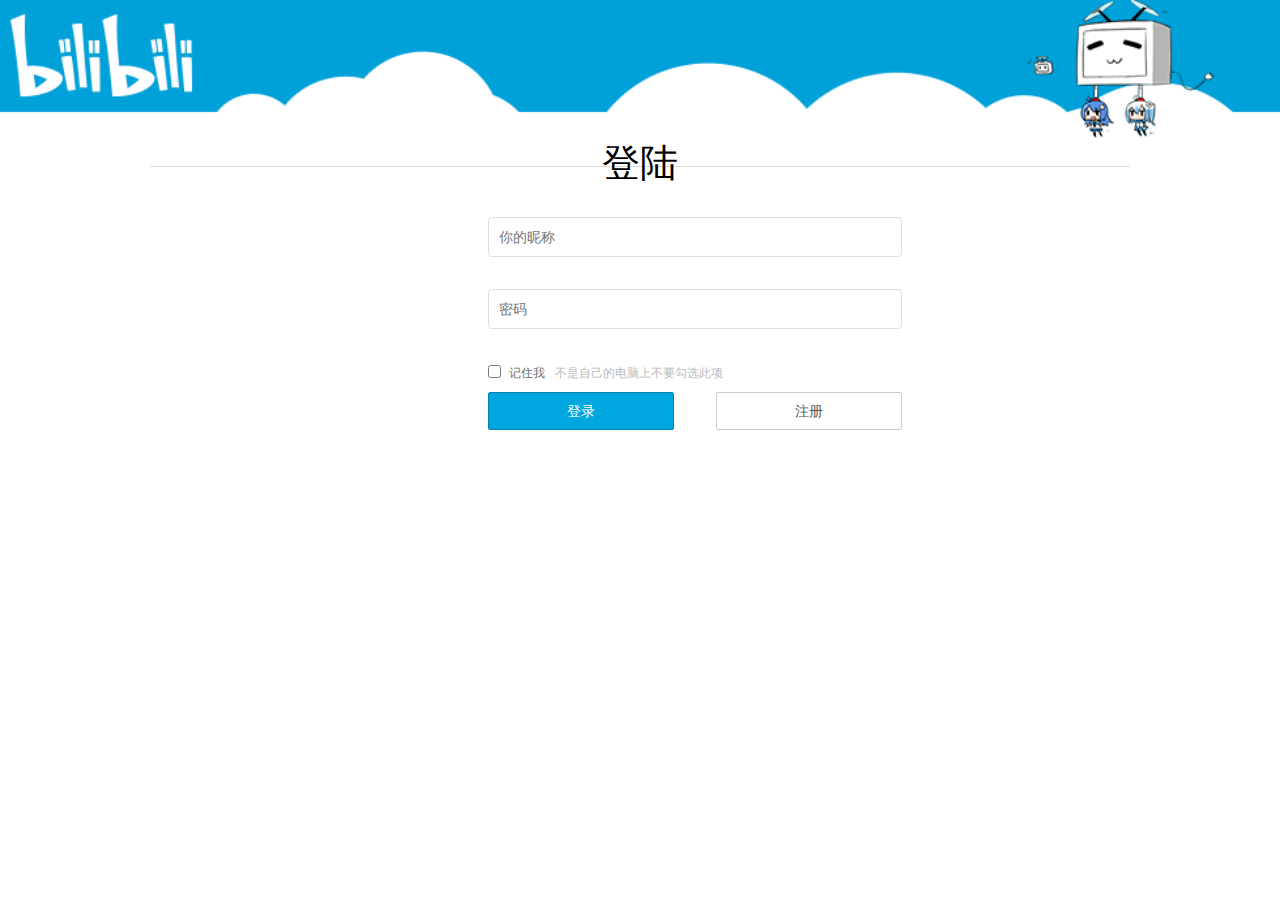
<file: html/login.html>
<!DOCTYPE html>
<html lang="en">

<head>
    <meta charset="UTF-8">
    <meta name="viewport" content="width=device-width, initial-scale=1.0">
    <meta http-equiv="X-UA-Compatible" content="ie=edge">
    <title>Document</title>
    <link rel="stylesheet" href="../css/common.css">
    <link rel="stylesheet" href="../css/login.css">
</head>

<body>
    <div class="img"><img src="../img/rl_top.35edfde.png" alt=""></div>
    <div class="title-line">
        <h1>登陆</h1>
    </div>


    <form class="form-login  form-horizontal" id="a">
        <div id="geetest-wrap" class="input-box">
            <div>
                <div>
                    <div class="item username status-box"><input type="text" value="" placeholder="你的昵称" id="username" maxlength="50" autocomplete="off" class=""> <span class="status"></span>
                        <div class="text clearfix">
                            <p class="tips"></p>
                        </div>

                    </div>
                    <div class="item password status-box"><input type="password" placeholder="密码" id="password" class=""> <span class="status"></span>
                        <div class="text clearfix">
                            <p class="tips"></p>
                        </div>
                    </div>
                    <div class="item gc clearfix">
                    </div>
                </div>


                <div style="display: none;">
                    <div class="form-group status-box">
                        <div class="input-with-select input-width el-input el-input-group el-input-group--prepend">
                            <div class="el-input-group__prepend">
                                <div class="el-select">

                                </div>
                            </div>


                        </div> <span class="status"></span></div>



                    <div class="text clearfix">
                        <p class="tips"></p>
                    </div>
                    <div class="form-group status-box">
                        <div class="code-input input-width el-input">
                            <input type="text" autocomplete="off" placeholder="请输入短信验证码" maxlength="8" class="el-input__inner">

                        </div> <button type="button" class="el-button captcha-buttom el-button--primary"><!----><!----><span>获取验证码</span></button> <span class="status"></span></div>
                    <div class="text clearfix">
                        <p class="tips"></p>
                    </div>
                </div>


                <div class="remember">
                    <div class="remember-tool"><label><label data-v-5641f300="" class="remember-check checkbox-bwxr active"><input data-v-5641f300="" type="checkbox"></label> 记住我
                        <span>不是自己的电脑上不要勾选此项</span></label>
                    </div>

                </div>
                <div class="btn-box"><a class="btn btn-login">登录</a> <a href="../html/login1.html" class="btn btn-reg">注册</a></div>

            </div>
        </div>

    </form>



    <script src="../js/ajax.js"></script>
    <script src="../js/login.js"></script>

</body>

</html>
</file>
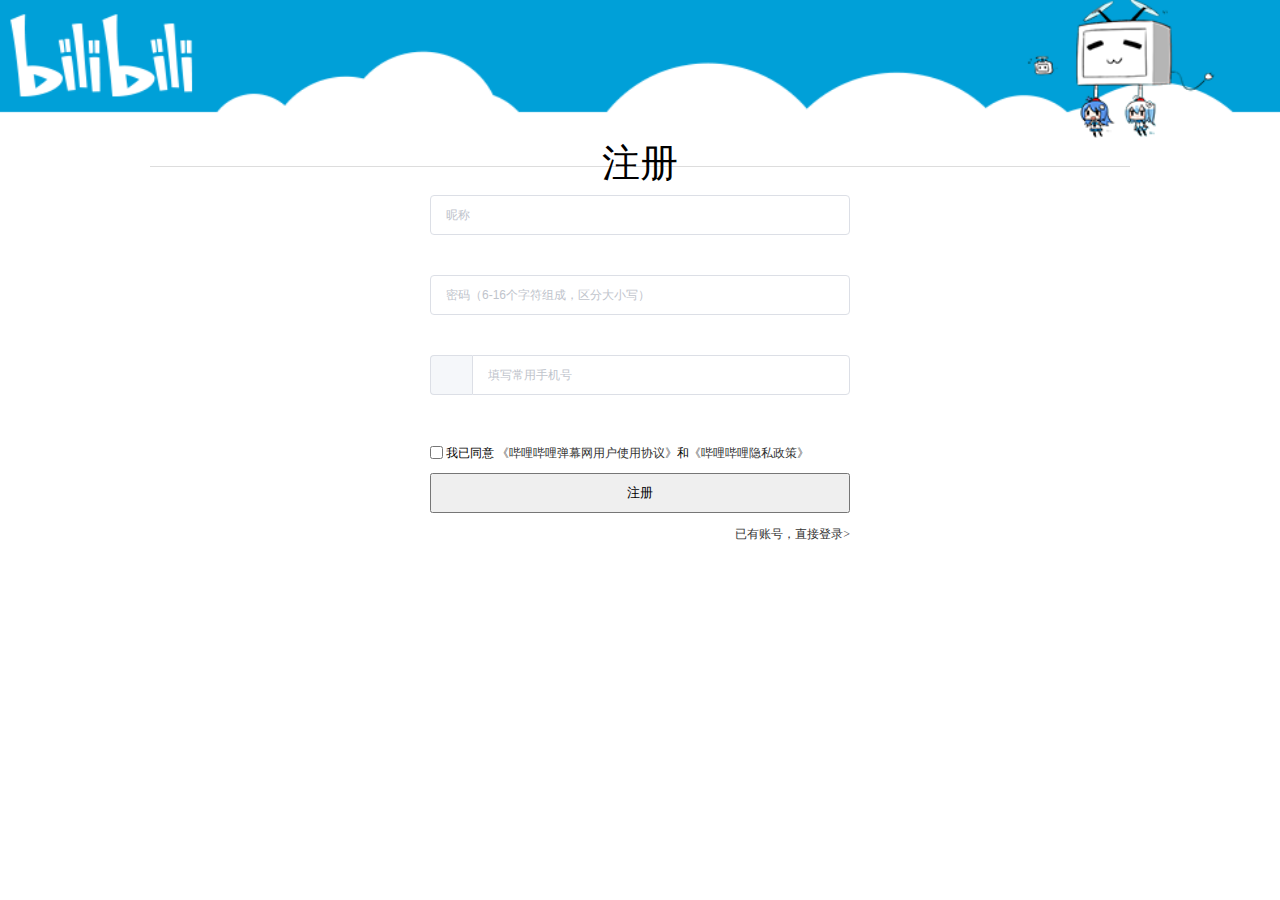
<file: html/login1.html>
<!DOCTYPE html>
<html lang="en">

<head>
    <meta charset="UTF-8">
    <meta name="viewport" content="width=device-width, initial-scale=1.0">
    <meta http-equiv="X-UA-Compatible" content="ie=edge">
    <title>Document</title>
    <link rel="stylesheet" href="../css/common.css">
    <link rel="stylesheet" href="../css/login1.css">
    <script src="../js/jquery.min.js"></script>
    <script src="../js/jquery.validate.min.js"></script>

    <script src="../js/messages_zh.min.js"></script>
</head>

<body>
    <img src="../img/rl_top.35edfde.png" alt="" width="100%">
    <div class="title-line">
        <h1>注册</h1>
    </div>



    <form data-v-258c41ba="" id="registerForm" method="post" onsubmit="return false;" class="report-wrap-module">
        <div data-v-258c41ba="" class="form-group">
            <div data-v-258c41ba="" class="el-input">
                <input type="text" autocomplete="off" name="uname" placeholder="昵称" class="el-input__inner">

            </div>
            <p data-v-258c41ba="" class="error-message"></p>
        </div>
        <div data-v-258c41ba="" class="register-hidden-gruop">
            <div data-v-258c41ba="" class="safe_window" style="display: none;">
                <p data-v-258c41ba="">安全系数</p>
                <div data-v-258c41ba="" class="a_pw"></div>
            </div>
        </div>
        <div data-v-258c41ba="" class="form-group">
            <div data-v-258c41ba="" class="el-input">
                <input type="password" autocomplete="off" name="userpwd" placeholder="密码（6-16个字符组成，区分大小写）" class="el-input__inner">

            </div>
            <p data-v-258c41ba="" class="error-message"></p>
        </div>
        <div data-v-258c41ba="" class="register-hidden-gruop"></div>
        <div data-v-258c41ba="" class="form-group">
            <div data-v-258c41ba="" class="input-with-select el-input el-input-group el-input-group--prepend">
                <div class="el-input-group__prepend">
                    <div data-v-258c41ba="" class="el-select">


                    </div>
                </div><input type="text" autocomplete="off" name="tel" placeholder="填写常用手机号" class="el-input__inner">

            </div>

            <p data-v-258c41ba="" class="error-message"></p>
        </div>
        <div data-v-258c41ba="" class="form-group register-hidden-gruop text-right">


        </div>




        <div data-v-258c41ba="" class="form-group"><label data-v-258c41ba="" class="register-agree"><label data-v-5641f300="" data-v-258c41ba="" class="check-box checkbox-bwxr"><input data-v-5641f300="" name="agree" type="checkbox"></label> 我已同意
            <a data-v-258c41ba="" target="_blank" href="https://www.bilibili.com/protocal/licence.html">《哔哩哔哩弹幕网用户使用协议》</a>和<a data-v-258c41ba="" target="_blank" href="https://www.bilibili.com/blackboard/privacy-pc.html">《哔哩哔哩隐私政策》</a></label>
        </div>

        <div data-v-258c41ba="" class="form-group">
            <!-- <button data-v-258c41ba="" disabled="disabled" type="button" class="el-button btn-full el-button--primary ">注册</button> -->
            <button data-v-258c41ba="" class="el-button btn-full el-button--primary ">注册</button>
        </div>


        <div data-v-258c41ba="" id="register_pc_direct_login" class="register-hidden-gruop text-right"><a data-v-258c41ba="" href="login.html">已有账号，直接登录&gt;</a></div>
    </form>



    <script src="../js/ajax.js"></script>
    <script src="../js/login1.js"></script>

</body>

</html>
</file>
<file: css/index_home.css>
.toolbar-wrapper {
    z-index: 10;
    width: 78px;
    background: #fff;
    box-shadow: 0 2px 22px 0 rgba(214, 186, 216, .5);
    border-radius: 12px;
    position: fixed;
    right: 60px;
    bottom: 100px;
    text-align: center;
    color: #f25d8e
}

.toolbar-wrapper .require-icon {
    width: 5px;
    color: #f25d8e
}

.toolbar-wrapper div:last-child {
    margin-bottom: 15px
}

.toolbar-wrapper .toolbar-title {
    color: #f25d8e;
    margin-top: 4px
}

.toolbar-wrapper .service-icon {
    width: 30px;
    height: 30px;
    background-repeat: no-repeat;
    background-size: 100% 100%;
    margin: auto;
    background-image: url([data-uri])
}

.toolbar-wrapper .left-slider-wrapper input::-ms-clear,
.toolbar-wrapper .left-slider-wrapper input::-ms-reveal {
    display: none
}

.toolbar-wrapper .left-slider-wrapper ::-moz-placeholder {
    color: #aaa
}

.toolbar-wrapper .left-slider-wrapper ::-webkit-input-placeholder {
    color: #aaa
}

.toolbar-wrapper .left-slider-wrapper :-ms-input-placeholder {
    color: #aaa
}

.toolbar-wrapper .left-slider-wrapper .feedback-modal .modal-wrapper .modal-container {
    padding: 20px!important;
    color: #222;
    width: 640px!important;
    box-sizing: border-box
}

.toolbar-wrapper .left-slider-wrapper .feedback-modal .modal-wrapper .modal-container .modal-header-advise {
    padding-bottom: 17px;
    font-size: 14px;
    line-height: 16px;
    text-align: left;
    border-bottom: 1px solid #e7e7e7
}

.toolbar-wrapper .left-slider-wrapper .feedback-modal .modal-wrapper .modal-container .modal-header-advise .title {
    margin-bottom: 20px;
    font-size: 16px
}

.toolbar-wrapper .left-slider-wrapper .feedback-modal .modal-wrapper .modal-container .input-wrapper {
    display: flex;
    margin-bottom: 20px
}

.toolbar-wrapper .left-slider-wrapper .feedback-modal .modal-wrapper .modal-container .input-wrapper .pic-icon {
    margin-top: 30px;
    margin-right: 18px;
    width: 24px;
    height: 20px;
    background-size: 100% 100%;
    background-repeat: no-repeat;
    display: inline-block;
    background-image: url([data-uri])
}

.toolbar-wrapper .left-slider-wrapper .feedback-modal .modal-wrapper .modal-container .input-wrapper label {
    box-sizing: border-box;
    padding-right: 10px;
    display: inline-block;
    width: 80px;
    text-align: right
}

.toolbar-wrapper .left-slider-wrapper .feedback-modal .modal-wrapper .modal-container .input-wrapper.upload-pic,
.toolbar-wrapper .left-slider-wrapper .feedback-modal .modal-wrapper .modal-container .input-wrapper.upload-pic .upload-wrapper {
    display: flex
}

.toolbar-wrapper .left-slider-wrapper .feedback-modal .modal-wrapper .modal-container .input-wrapper.upload-pic .upload-wrapper .select-image-lists {
    position: relative
}

.toolbar-wrapper .left-slider-wrapper .feedback-modal .modal-wrapper .modal-container .input-wrapper.upload-pic .upload-wrapper .select-image-lists .close-icon {
    cursor: pointer;
    display: inline-block;
    width: 16px;
    height: 16px;
    border-radius: 8px;
    top: -6px;
    right: 13px;
    position: absolute;
    background-image: url([data-uri]);
    background-size: cover;
    background-repeat: no-repeat
}

.toolbar-wrapper .left-slider-wrapper .feedback-modal .modal-wrapper .modal-container .input-wrapper.upload-pic .upload-wrapper .select-image-lists img {
    border: 1px solid #cbd0d8;
    box-sizing: border-box;
    margin-right: 20px;
    display: block;
    width: 80px;
    height: 80px
}

.toolbar-wrapper .left-slider-wrapper .feedback-modal .modal-wrapper .modal-container .input-wrapper.upload-pic .upload-form-label {
    cursor: pointer;
    display: block;
    width: 80px;
    height: 80px;
    border: 1px solid #cbd0d8;
    box-sizing: border-box
}

.toolbar-wrapper .left-slider-wrapper .feedback-modal .modal-wrapper .modal-container .input-wrapper.upload-pic .upload-form {
    display: none
}

.toolbar-wrapper .left-slider-wrapper .feedback-modal .modal-wrapper .modal-container .input-wrapper.upload-pic .tips {
    margin-right: 7px
}

.toolbar-wrapper .left-slider-wrapper .feedback-modal .modal-wrapper .modal-container .input-wrapper.feedback-type {
    margin-bottom: 10px
}

.toolbar-wrapper .left-slider-wrapper .feedback-modal .modal-wrapper .modal-container .input-wrapper.feedback-type select {
    width: 200px;
    height: 40px;
    background: #fff;
    border: 1px solid #cbd0d8;
    box-sizing: border-box;
    font-size: 12px;
    color: #9aa6ae;
    line-height: 16px
}

.toolbar-wrapper .left-slider-wrapper .feedback-modal .modal-wrapper .modal-container .input-wrapper.qq input {
    box-sizing: border-box;
    width: 200px;
    height: 40px;
    padding: 0 10px;
    background: #fff;
    border: 1px solid #cbd0d8;
    border-radius: 4px;
    cursor: auto
}

.toolbar-wrapper .left-slider-wrapper .feedback-modal .modal-wrapper .modal-container .input-wrapper.qq input[type=number] {
    -moz-appearance: textfield
}

.toolbar-wrapper .left-slider-wrapper .feedback-modal .modal-wrapper .modal-container .input-wrapper.qq input[type=number]::-webkit-inner-spin-button,
.toolbar-wrapper .left-slider-wrapper .feedback-modal .modal-wrapper .modal-container .input-wrapper.qq input[type=number]::-webkit-outer-spin-button {
    -webkit-appearance: none;
    margin: 0
}

.toolbar-wrapper .left-slider-wrapper .feedback-modal .modal-wrapper .modal-container .input-wrapper.qq input::-webkit-input-placeholder {
    color: #9aa6ae
}

.toolbar-wrapper .left-slider-wrapper .feedback-modal .modal-wrapper .modal-container .input-wrapper.qq input:-ms-input-placeholder {
    color: #9aa6ae
}

.toolbar-wrapper .left-slider-wrapper .feedback-modal .modal-wrapper .modal-container .input-wrapper.feedback-content {
    position: relative
}

.toolbar-wrapper .left-slider-wrapper .feedback-modal .modal-wrapper .modal-container .input-wrapper.feedback-content .left-tips {
    font-size: 12px;
    color: #9aa6ae;
    bottom: 10px;
    right: 30px;
    position: absolute
}

.toolbar-wrapper .left-slider-wrapper .feedback-modal .modal-wrapper .modal-container .input-wrapper.feedback-content textarea {
    padding: 10px;
    width: 500px;
    height: 200px;
    box-sizing: border-box;
    background: #f4f5f7;
    border: 1px solid #cbd0d8;
    border-radius: 4px;
    outline: none;
    resize: none;
    font-size: 12px;
    color: #222;
    line-height: 16px
}

.toolbar-wrapper .left-slider-wrapper .feedback-modal .modal-wrapper .modal-container .feedback-type,
.toolbar-wrapper .left-slider-wrapper .feedback-modal .modal-wrapper .modal-container .qq {
    align-items: center
}

.toolbar-wrapper .left-slider-wrapper .feedback-modal .modal-wrapper .modal-container .submit-btn-footer {
    overflow: hidden
}

.toolbar-wrapper .left-slider-wrapper .feedback-modal .modal-wrapper .modal-container .submit-btn-footer .submit-btn {
    cursor: pointer;
    float: right;
    width: 90px;
    height: 36px;
    background-image: linear-gradient(-48deg, #ff6a9c, #fe8574);
    text-align: center;
    line-height: 36px;
    border-radius: 3px;
    font-size: 14px;
    color: #fff
}

.toolbar-wrapper .left-slider-wrapper .feedback-modal .modal-wrapper .modal-container .submit-btn-footer .submit-btn.disabled {
    background: #e5e9ef;
    color: #b8c0cc
}

.toolbar-wrapper .left-slider-wrapper .feedback-success-modal .modal-wrapper {
    transform: translate(-50%, -50%) scale(1)
}

.toolbar-wrapper .left-slider-wrapper .feedback-success-modal .feedback-success-modal-body {
    margin: auto;
    width: 160px;
    height: 120px;
    background-repeat: no-repeat;
    background-size: 100% 100%;
    background-image: url(//s1.hdslb.com/bfs/static/platform/static/img/2233.png)
}

.toolbar-wrapper .left-slider-wrapper .feedback-success-modal .success-tip {
    font-size: 18px;
    color: #222
}

.toolbar-wrapper .left-slider-wrapper .feedback-success-modal .submit-btn {
    cursor: pointer;
    margin: auto;
    margin-top: 40px;
    width: 120px;
    height: 42px;
    line-height: 42px;
    text-align: center;
    background-image: linear-gradient(-48deg, #ff6a9c, #fe8574);
    border-radius: 2px;
    font-size: 14px;
    color: #fff
}

.toolbar-wrapper .scroll-icon {
    width: 30px;
    height: 30px;
    background-repeat: no-repeat;
    background-size: 100% 100%;
    margin: auto;
    background-image: url([data-uri])
}

.toolbar-wrapper .service-wrapper {
    display: block
}

.toolbar-wrapper .fav-collection-wrapper,
.toolbar-wrapper .scroll-top-wrapper,
.toolbar-wrapper .service-wrapper {
    cursor: pointer;
    margin-top: 15px
}

.toolbar-wrapper .fav-collection-wrapper .fav-icon {
    width: 30px;
    height: 30px;
    background-repeat: no-repeat;
    background-size: 100% 100%;
    margin: auto;
    background-image: url([data-uri])
}

.swiper-container {
    margin-left: auto;
    margin-right: auto;
    position: relative;
    overflow: hidden;
    z-index: 1
}

.swiper-container-no-flexbox .swiper-slide {
    float: left
}

.swiper-container-vertical>.swiper-wrapper {
    -ms-flex-direction: column;
    flex-direction: column
}

.swiper-wrapper {
    position: relative;
    width: 100%;
    height: 100%;
    z-index: 1;
    display: -ms-flexbox;
    display: flex;
    transition-property: transform;
    box-sizing: content-box
}

.swiper-container-android .swiper-slide,
.swiper-wrapper {
    transform: translateZ(0)
}

.swiper-container-multirow>.swiper-wrapper {
    -webkit-box-lines: multiple;
    -moz-box-lines: multiple;
    -ms-flex-wrap: wrap;
    flex-wrap: wrap
}

.swiper-container-free-mode>.swiper-wrapper {
    transition-timing-function: ease-out;
    margin: 0 auto
}

.swiper-slide {
    -webkit-flex-shrink: 0;
    -ms-flex: 0 0 auto;
    flex-shrink: 0;
    width: 100%;
    height: 100%;
    position: relative
}

.swiper-container-autoheight,
.swiper-container-autoheight .swiper-slide {
    height: auto
}

.swiper-container-autoheight .swiper-wrapper {
    -ms-flex-align: start;
    align-items: flex-start;
    transition-property: transform, height
}

.swiper-container .swiper-notification {
    position: absolute;
    left: 0;
    top: 0;
    pointer-events: none;
    opacity: 0;
    z-index: -1000
}

.swiper-wp8-horizontal {
    -ms-touch-action: pan-y;
    touch-action: pan-y
}

.swiper-wp8-vertical {
    -ms-touch-action: pan-x;
    touch-action: pan-x
}

.swiper-button-next,
.swiper-button-prev {
    position: absolute;
    top: 50%;
    width: 27px;
    height: 44px;
    margin-top: -22px;
    z-index: 10;
    cursor: pointer;
    background-size: 27px 44px;
    background-position: 50%;
    background-repeat: no-repeat
}

.swiper-button-next.swiper-button-disabled,
.swiper-button-prev.swiper-button-disabled {
    opacity: .35;
    cursor: auto;
    pointer-events: none
}

.swiper-button-prev,
.swiper-container-rtl .swiper-button-next {
    background-image: url("data:image/svg+xml;charset=utf-8,%3Csvg xmlns='http://www.w3.org/2000/svg' viewBox='0 0 27 44'%3E%3Cpath d='M0 22L22 0l2.1 2.1L4.2 22l19.9 19.9L22 44 0 22z' fill='%23007aff'/%3E%3C/svg%3E");
    left: 10px;
    right: auto
}

.swiper-button-prev.swiper-button-black,
.swiper-container-rtl .swiper-button-next.swiper-button-black {
    background-image: url("data:image/svg+xml;charset=utf-8,%3Csvg xmlns='http://www.w3.org/2000/svg' viewBox='0 0 27 44'%3E%3Cpath d='M0 22L22 0l2.1 2.1L4.2 22l19.9 19.9L22 44 0 22z'/%3E%3C/svg%3E")
}

.swiper-button-prev.swiper-button-white,
.swiper-container-rtl .swiper-button-next.swiper-button-white {
    background-image: url("data:image/svg+xml;charset=utf-8,%3Csvg xmlns='http://www.w3.org/2000/svg' viewBox='0 0 27 44'%3E%3Cpath d='M0 22L22 0l2.1 2.1L4.2 22l19.9 19.9L22 44 0 22z' fill='%23fff'/%3E%3C/svg%3E")
}

.swiper-button-next,
.swiper-container-rtl .swiper-button-prev {
    background-image: url("data:image/svg+xml;charset=utf-8,%3Csvg xmlns='http://www.w3.org/2000/svg' viewBox='0 0 27 44'%3E%3Cpath d='M27 22L5 44l-2.1-2.1L22.8 22 2.9 2.1 5 0l22 22z' fill='%23007aff'/%3E%3C/svg%3E");
    right: 10px;
    left: auto
}

.swiper-button-next.swiper-button-black,
.swiper-container-rtl .swiper-button-prev.swiper-button-black {
    background-image: url("data:image/svg+xml;charset=utf-8,%3Csvg xmlns='http://www.w3.org/2000/svg' viewBox='0 0 27 44'%3E%3Cpath d='M27 22L5 44l-2.1-2.1L22.8 22 2.9 2.1 5 0l22 22z'/%3E%3C/svg%3E")
}

.swiper-button-next.swiper-button-white,
.swiper-container-rtl .swiper-button-prev.swiper-button-white {
    background-image: url("data:image/svg+xml;charset=utf-8,%3Csvg xmlns='http://www.w3.org/2000/svg' viewBox='0 0 27 44'%3E%3Cpath d='M27 22L5 44l-2.1-2.1L22.8 22 2.9 2.1 5 0l22 22z' fill='%23fff'/%3E%3C/svg%3E")
}

.swiper-pagination {
    position: absolute;
    text-align: center;
    transition: .3s;
    transform: translateZ(0);
    z-index: 10
}

.swiper-pagination.swiper-pagination-hidden {
    opacity: 0
}

.swiper-container-horizontal>.swiper-pagination-bullets,
.swiper-pagination-custom,
.swiper-pagination-fraction {
    bottom: 10px;
    left: 0;
    width: 100%
}

.swiper-pagination-bullet {
    width: 8px;
    height: 8px;
    display: inline-block;
    border-radius: 100%;
    background: #000;
    opacity: .2
}

button.swiper-pagination-bullet {
    border: none;
    margin: 0;
    padding: 0;
    box-shadow: none;
    -ms-appearance: none;
    -webkit-appearance: none;
    appearance: none
}

.swiper-pagination-clickable .swiper-pagination-bullet {
    cursor: pointer
}

.swiper-pagination-white .swiper-pagination-bullet {
    background: #fff
}

.swiper-pagination-bullet-active {
    opacity: 1;
    background: #007aff
}

.swiper-pagination-white .swiper-pagination-bullet-active {
    background: #fff
}

.swiper-pagination-black .swiper-pagination-bullet-active {
    background: #000
}

.swiper-container-vertical>.swiper-pagination-bullets {
    right: 10px;
    top: 50%;
    transform: translate3d(0, -50%, 0)
}

.swiper-container-vertical>.swiper-pagination-bullets .swiper-pagination-bullet {
    margin: 5px 0;
    display: block
}

.swiper-container-horizontal>.swiper-pagination-bullets .swiper-pagination-bullet {
    margin: 0 5px
}

.swiper-pagination-progress {
    background: rgba(0, 0, 0, .25);
    position: absolute
}

.swiper-pagination-progress .swiper-pagination-progressbar {
    background: #007aff;
    position: absolute;
    left: 0;
    top: 0;
    width: 100%;
    height: 100%;
    transform: scale(0);
    transform-origin: left top
}

.swiper-container-rtl .swiper-pagination-progress .swiper-pagination-progressbar {
    transform-origin: right top
}

.swiper-container-horizontal>.swiper-pagination-progress {
    width: 100%;
    height: 4px;
    left: 0;
    top: 0
}

.swiper-container-vertical>.swiper-pagination-progress {
    width: 4px;
    height: 100%;
    left: 0;
    top: 0
}

.swiper-pagination-progress.swiper-pagination-white {
    background: hsla(0, 0%, 100%, .5)
}

.swiper-pagination-progress.swiper-pagination-white .swiper-pagination-progressbar {
    background: #fff
}

.swiper-pagination-progress.swiper-pagination-black .swiper-pagination-progressbar {
    background: #000
}

.swiper-container-3d {
    -o-perspective: 1200px;
    perspective: 1200px
}

.swiper-container-3d .swiper-cube-shadow,
.swiper-container-3d .swiper-slide,
.swiper-container-3d .swiper-slide-shadow-bottom,
.swiper-container-3d .swiper-slide-shadow-left,
.swiper-container-3d .swiper-slide-shadow-right,
.swiper-container-3d .swiper-slide-shadow-top,
.swiper-container-3d .swiper-wrapper {
    transform-style: preserve-3d
}

.swiper-container-3d .swiper-slide-shadow-bottom,
.swiper-container-3d .swiper-slide-shadow-left,
.swiper-container-3d .swiper-slide-shadow-right,
.swiper-container-3d .swiper-slide-shadow-top {
    position: absolute;
    left: 0;
    top: 0;
    width: 100%;
    height: 100%;
    pointer-events: none;
    z-index: 10
}

.swiper-container-3d .swiper-slide-shadow-left {
    background-image: linear-gradient(270deg, rgba(0, 0, 0, .5), transparent)
}

.swiper-container-3d .swiper-slide-shadow-right {
    background-image: linear-gradient(90deg, rgba(0, 0, 0, .5), transparent)
}

.swiper-container-3d .swiper-slide-shadow-top {
    background-image: linear-gradient(0deg, rgba(0, 0, 0, .5), transparent)
}

.swiper-container-3d .swiper-slide-shadow-bottom {
    background-image: linear-gradient(180deg, rgba(0, 0, 0, .5), transparent)
}

.swiper-container-coverflow .swiper-wrapper,
.swiper-container-flip .swiper-wrapper {
    -ms-perspective: 1200px
}

.swiper-container-cube,
.swiper-container-flip {
    overflow: visible
}

.swiper-container-cube .swiper-slide,
.swiper-container-flip .swiper-slide {
    pointer-events: none;
    -webkit-backface-visibility: hidden;
    backface-visibility: hidden;
    z-index: 1
}

.swiper-container-cube .swiper-slide .swiper-slide,
.swiper-container-flip .swiper-slide .swiper-slide {
    pointer-events: none
}

.swiper-container-cube .swiper-slide-active,
.swiper-container-cube .swiper-slide-active .swiper-slide-active,
.swiper-container-flip .swiper-slide-active,
.swiper-container-flip .swiper-slide-active .swiper-slide-active {
    pointer-events: auto
}

.swiper-container-cube .swiper-slide-shadow-bottom,
.swiper-container-cube .swiper-slide-shadow-left,
.swiper-container-cube .swiper-slide-shadow-right,
.swiper-container-cube .swiper-slide-shadow-top,
.swiper-container-flip .swiper-slide-shadow-bottom,
.swiper-container-flip .swiper-slide-shadow-left,
.swiper-container-flip .swiper-slide-shadow-right,
.swiper-container-flip .swiper-slide-shadow-top {
    z-index: 0;
    -webkit-backface-visibility: hidden;
    backface-visibility: hidden
}

.swiper-container-cube .swiper-slide {
    visibility: hidden;
    transform-origin: 0 0;
    width: 100%;
    height: 100%
}

.swiper-container-cube.swiper-container-rtl .swiper-slide {
    transform-origin: 100% 0
}

.swiper-container-cube .swiper-slide-active,
.swiper-container-cube .swiper-slide-next,
.swiper-container-cube .swiper-slide-next+.swiper-slide,
.swiper-container-cube .swiper-slide-prev {
    pointer-events: auto;
    visibility: visible
}

.swiper-container-cube .swiper-cube-shadow {
    position: absolute;
    left: 0;
    bottom: 0;
    width: 100%;
    height: 100%;
    background: #000;
    opacity: .6;
    filter: blur(50px);
    z-index: 0
}

.swiper-container-fade.swiper-container-free-mode .swiper-slide {
    transition-timing-function: ease-out
}

.swiper-container-fade .swiper-slide {
    pointer-events: none;
    transition-property: opacity
}

.swiper-container-fade .swiper-slide .swiper-slide {
    pointer-events: none
}

.swiper-container-fade .swiper-slide-active,
.swiper-container-fade .swiper-slide-active .swiper-slide-active {
    pointer-events: auto
}

.swiper-zoom-container {
    width: 100%;
    height: 100%;
    display: -ms-flexbox;
    display: flex;
    -ms-flex-pack: center;
    justify-content: center;
    -ms-flex-align: center;
    align-items: center;
    text-align: center
}

.swiper-zoom-container>canvas,
.swiper-zoom-container>img,
.swiper-zoom-container>svg {
    max-width: 100%;
    max-height: 100%;
    object-fit: contain
}

.swiper-scrollbar {
    border-radius: 10px;
    position: relative;
    -ms-touch-action: none;
    background: rgba(0, 0, 0, .1)
}

.swiper-container-horizontal>.swiper-scrollbar {
    position: absolute;
    left: 1%;
    bottom: 3px;
    z-index: 50;
    height: 5px;
    width: 98%
}

.swiper-container-vertical>.swiper-scrollbar {
    position: absolute;
    right: 3px;
    top: 1%;
    z-index: 50;
    width: 5px;
    height: 98%
}

.swiper-scrollbar-drag {
    height: 100%;
    width: 100%;
    position: relative;
    background: rgba(0, 0, 0, .5);
    border-radius: 10px;
    left: 0;
    top: 0
}

.swiper-scrollbar-cursor-drag {
    cursor: move
}

.swiper-lazy-preloader {
    width: 42px;
    height: 42px;
    position: absolute;
    left: 50%;
    top: 50%;
    margin-left: -21px;
    margin-top: -21px;
    z-index: 10;
    transform-origin: 50%;
    animation: swiper-preloader-spin 1s steps(12) infinite
}

.swiper-lazy-preloader:after {
    display: block;
    content: "";
    width: 100%;
    height: 100%;
    background-image: url("data:image/svg+xml;charset=utf-8,%3Csvg viewBox='0 0 120 120' xmlns='http://www.w3.org/2000/svg' xmlns:xlink='http://www.w3.org/1999/xlink'%3E%3Cdefs%3E%3Cpath id='a' stroke='%236c6c6c' stroke-width='11' stroke-linecap='round' d='M60 7v20'/%3E%3C/defs%3E%3Cuse xlink:href='%23a' opacity='.27'/%3E%3Cuse xlink:href='%23a' opacity='.27' transform='rotate(30 60 60)'/%3E%3Cuse xlink:href='%23a' opacity='.27' transform='rotate(60 60 60)'/%3E%3Cuse xlink:href='%23a' opacity='.27' transform='rotate(90 60 60)'/%3E%3Cuse xlink:href='%23a' opacity='.27' transform='rotate(120 60 60)'/%3E%3Cuse xlink:href='%23a' opacity='.27' transform='rotate(150 60 60)'/%3E%3Cuse xlink:href='%23a' opacity='.37' transform='rotate(180 60 60)'/%3E%3Cuse xlink:href='%23a' opacity='.46' transform='rotate(210 60 60)'/%3E%3Cuse xlink:href='%23a' opacity='.56' transform='rotate(240 60 60)'/%3E%3Cuse xlink:href='%23a' opacity='.66' transform='rotate(270 60 60)'/%3E%3Cuse xlink:href='%23a' opacity='.75' transform='rotate(300 60 60)'/%3E%3Cuse xlink:href='%23a' opacity='.85' transform='rotate(330 60 60)'/%3E%3C/svg%3E");
    background-position: 50%;
    background-size: 100%;
    background-repeat: no-repeat
}

.swiper-lazy-preloader-white:after {
    background-image: url("data:image/svg+xml;charset=utf-8,%3Csvg viewBox='0 0 120 120' xmlns='http://www.w3.org/2000/svg' xmlns:xlink='http://www.w3.org/1999/xlink'%3E%3Cdefs%3E%3Cpath id='a' stroke='%23fff' stroke-width='11' stroke-linecap='round' d='M60 7v20'/%3E%3C/defs%3E%3Cuse xlink:href='%23a' opacity='.27'/%3E%3Cuse xlink:href='%23a' opacity='.27' transform='rotate(30 60 60)'/%3E%3Cuse xlink:href='%23a' opacity='.27' transform='rotate(60 60 60)'/%3E%3Cuse xlink:href='%23a' opacity='.27' transform='rotate(90 60 60)'/%3E%3Cuse xlink:href='%23a' opacity='.27' transform='rotate(120 60 60)'/%3E%3Cuse xlink:href='%23a' opacity='.27' transform='rotate(150 60 60)'/%3E%3Cuse xlink:href='%23a' opacity='.37' transform='rotate(180 60 60)'/%3E%3Cuse xlink:href='%23a' opacity='.46' transform='rotate(210 60 60)'/%3E%3Cuse xlink:href='%23a' opacity='.56' transform='rotate(240 60 60)'/%3E%3Cuse xlink:href='%23a' opacity='.66' transform='rotate(270 60 60)'/%3E%3Cuse xlink:href='%23a' opacity='.75' transform='rotate(300 60 60)'/%3E%3Cuse xlink:href='%23a' opacity='.85' transform='rotate(330 60 60)'/%3E%3C/svg%3E")
}

@keyframes swiper-preloader-spin {
    to {
        transform: rotate(1turn)
    }
}

.whole-pagination-wrapper .common-pagination-wrapper {
    margin-top: 10px;
    font-size: 12px;
    display: flex;
    align-items: center
}

.whole-pagination-wrapper .common-pagination-wrapper .total {
    margin-right: 10px
}

.whole-pagination-wrapper .common-pagination-wrapper .preview-page {
    margin-right: 5px;
    cursor: pointer
}

.whole-pagination-wrapper .common-pagination-wrapper .next-page {
    margin-left: 5px;
    cursor: pointer
}

.whole-pagination-wrapper .common-pagination-wrapper .pageNum {
    cursor: pointer;
    margin: 0 4px
}

.whole-pagination-wrapper .common-pagination-wrapper .pageNum.active,
.whole-pagination-wrapper .common-pagination-wrapper .pageNum:hover {
    color: #f25d8e;
    font-weight: 700
}

.jump-pagination-input {
    margin: 0 5px;
    padding: 0 10px;
    height: 24px;
    line-height: 24px;
    margin-top: 7px;
    font-size: 12px;
    box-shadow: none;
    width: 24px;
    border-radius: 4px;
    border: 1px solid #ddd;
    outline: none;
    text-align: center
}

.jump-pagination-input:focus {
    border: 1px solid #f25d8e
}

.pagination-wrapper {
    margin-bottom: 55px;
    justify-content: center;
    display: flex
}

.pagination-wrapper .pagination {
    padding: 0 30px
}

.pagination-wrapper .pagination .pageNum {
    cursor: pointer;
    z-index: 2;
    display: inline-block;
    font-size: 12px;
    color: #222;
    letter-spacing: 0;
    font-family: Arial-Black;
    padding: 0 13px
}

.pagination-wrapper .pagination .pageNum.active {
    color: #f25d8e;
    position: relative
}

.pagination-wrapper .pagination .pageNum:hover {
    color: #f25d8e
}

.pagination-wrapper .arrow {
    width: 17px;
    height: 17px;
    background-size: 100% 100%;
    background-repeat: no-repeat;
    cursor: pointer
}

.pagination-wrapper .arrow.pagination-left-arrow {
    background-image: url([data-uri])
}

.pagination-wrapper .arrow.pagination-left-arrow.disabled {
    cursor: auto;
    background-image: url([data-uri])
}

.pagination-wrapper .arrow.pagination-right-arrow {
    background-image: url([data-uri])
}

.pagination-wrapper .arrow.pagination-right-arrow.disabled {
    cursor: auto;
    background-image: url([data-uri])
}

.common-jump {
    line-height: 36px;
    justify-content: flex-end!important
}

.common-jump .jump-pagination-wrapper {
    margin-left: 20px
}

.selector-wrapper {
    z-index: 2;
    width: 100%;
    height: 120px;
    background: #fff;
    box-shadow: 0 0 15px 0 hsla(203, 6%, 45%, .09), 0 1px 0 0 rgba(204, 208, 215, .3)
}

.selector-wrapper .more-city-list {
    margin: 9px 20px 0;
    text-align: left;
    box-sizing: border-box;
    overflow: hidden;
    max-height: 110px;
    overflow-y: scroll
}

.selector-wrapper .more-city-list .more-city-item {
    line-height: 15px;
    font-size: 12px;
    padding: 6px 0;
    width: 20%;
    float: left;
    box-sizing: border-box;
    cursor: pointer
}

.selector-wrapper .more-city-list .more-city-item:hover {
    color: #f25d8e
}

.selector-wrapper .more-city-letter-list {
    padding: 8px 0;
    border-bottom: 1px solid #e7e7e7;
    margin: 9px 20px 0;
    display: flex;
    text-align: left
}

.selector-wrapper .more-city-letter-list .more-city-letter-item {
    margin-right: 25px;
    box-sizing: border-box
}

.selector-wrapper .more-city-letter-list .more-city-letter-item .letter-item {
    display: inline-block
}

.selector-wrapper .more-city-letter-list .more-city-letter-item .letter-item.active {
    position: relative
}

.selector-wrapper .more-city-letter-list .more-city-letter-item .letter-item.active:after {
    position: absolute;
    content: "";
    transform: translate(-50%);
    left: 50%;
    bottom: -9px;
    width: 100%;
    height: 2px;
    background: #f25d8e
}

.selector-wrapper .more-city-letter-list .more-city-letter-item:hover {
    cursor: pointer;
    color: #f25d8e
}

.selector-wrapper .wrapper {
    box-sizing: border-box;
    background: #fff;
    width: 1160px;
    margin: 0 auto;
    display: flex;
    align-items: center;
    height: 40px
}

.selector-wrapper .city-selector-wrapper,
.selector-wrapper .type-selector-wrapper {
    border-bottom: 1px dashed #e5e9ef
}

.selector-wrapper .title {
    width: 90px;
    font-size: 12px;
    color: #99a2aa;
    letter-spacing: 0
}

.selector-wrapper .title.type-title {
    width: 80px;
    margin-right: 0
}

.selector-wrapper .more-type-header {
    margin-bottom: 8px;
    margin-top: 13px;
    display: flex;
    align-items: center;
    justify-content: center
}

.selector-wrapper .more-type-header .more-type-title {
    padding: 0 7.5px;
    font-size: 12px;
    color: #99a2aa
}

.selector-wrapper .more-type-header .left-line,
.selector-wrapper .more-type-header .right-line {
    width: 20px;
    opacity: .4;
    height: 1px;
    background: #99a2aa
}

.selector-wrapper .li-more {
    position: relative;
    flex: 1 1;
    text-align: right
}

.selector-wrapper .li-more .active {
    color: #f25d8e
}

.selector-wrapper .more-type-list {
    height: 80px;
    overflow: auto;
    padding-left: 21px
}

.selector-wrapper .more-type-list .more-type-item {
    text-align: left;
    font-size: 12px;
    color: #6d757a;
    letter-spacing: 0;
    line-height: 14px;
    margin-top: 10px;
    width: 33.3%;
    float: left
}

.selector-wrapper .more-type-list .more-type-item:hover {
    color: #f25d8e
}

.selector-wrapper .more-type-list .more-type-item:nth-child(3n) {
    width: 33.4%
}

.selector-wrapper .selector-content {
    flex: 1 1
}

.selector-wrapper .more-type-wrapper {
    z-index: 999;
    top: 28px;
    right: 0;
    position: absolute;
    width: 390px;
    height: 120px;
    opacity: 1;
    background: #fff;
    border: 1px solid #fff;
    box-shadow: 0 3px 6px 0 rgba(0, 0, 0, .2);
    border-radius: 4px
}

.selector-wrapper .type-list {
    display: flex;
    align-items: center;
    font-size: 12px;
    color: #6d757a;
    letter-spacing: 0;
    line-height: 14px
}

.selector-wrapper .type-list .current-type span {
    display: inline-block;
    padding: 0 10px;
    line-height: 36px;
    height: 36px
}

.selector-wrapper .type-list .current-type span.number-span {
    margin-left: -7px;
    padding: 0
}

.selector-wrapper .type-list .current-type span.active {
    text-align: center;
    color: #f25d8e
}

.selector-wrapper .type-list li {
    cursor: pointer;
    width: 140px
}

.selector-wrapper .type-list li:hover {
    color: #f25d8e
}

.selector-wrapper .type-list li:last-child {
    width: auto
}

.selector-wrapper .city-list,
.selector-wrapper .order-list {
    font-size: 12px;
    color: #6d757a;
    letter-spacing: 0;
    line-height: 14px;
    display: flex
}

.selector-wrapper .city-list .li-more.toggle span,
.selector-wrapper .order-list .li-more.toggle span {
    color: #f25d8e
}

.selector-wrapper .city-list .li-more span,
.selector-wrapper .order-list .li-more span {
    cursor: pointer
}

.selector-wrapper .city-list .li-more span:hover,
.selector-wrapper .order-list .li-more span:hover {
    color: #f25d8e
}

.selector-wrapper .city-list .city-item,
.selector-wrapper .order-list .city-item {
    cursor: pointer;
    width: 90px
}

.selector-wrapper .city-list .city-item.first,
.selector-wrapper .order-list .city-item.first {
    width: 140px
}

.selector-wrapper .city-list .city-item.active,
.selector-wrapper .city-list .city-item:hover,
.selector-wrapper .order-list .city-item.active,
.selector-wrapper .order-list .city-item:hover {
    color: #f25d8e
}

.selector-wrapper .city-list .city-item:last-child,
.selector-wrapper .order-list .city-item:last-child {
    width: auto
}

.selector-wrapper .toggle .category_arrow {
    transform: rotate(180deg)
}

.selector-wrapper .toggle path {
    stroke: #f25d8e
}

.selector-wrapper .category_arrow {
    transition: all .3s;
    margin-bottom: 2px;
    margin-left: 5px
}

.selector-wrapper .order-list .sort-checkbox {
    margin-right: 6px;
    vertical-align: middle;
    display: inline-block;
    width: 16px;
    height: 16px;
    background-repeat: no-repeat;
    background-size: 100% 100%;
    background-image: url([data-uri])
}

.selector-wrapper .order-list .sort-checkbox.active {
    background-image: url([data-uri])
}

.selector-wrapper .order-list li {
    display: flex;
    align-items: center;
    width: auto
}

.selector-wrapper .order-list li.active {
    color: #f25d8e
}

.selector-wrapper .more-city-wrapper {
    overflow: hidden;
    width: 414px;
    height: 165px
}

.selector-wrapper .more-city-wrapper .more-type-list {
    height: 130px
}

.selector-wrapper .more-city-wrapper .more-type-list .more-type-item {
    width: 25%;
    overflow: hidden;
    text-overflow: ellipsis;
    display: -webkit-box;
    -webkit-line-clamp: 1
}

.selector-wrapper .more-city-wrapper .more-type-list .more-type-item:hover {
    color: #f25d8e
}

.banner-wrapper {
    font-size: 0
}

.banner-wrapper img {
    display: block;
    cursor: pointer;
    width: 100%;
    min-height: 175px
}

.banner-wrapper .ad-tips {
    text-align: center;
    position: absolute;
    right: 10px;
    width: 32px;
    top: 0;
    font-size: 12px;
    height: 20px;
    line-height: 20px;
    color: #fff;
    background: rgba(0, 0, 0, .2);
    border-bottom-left-radius: 4px;
    border-bottom-right-radius: 4px
}

.banner-wrapper .swiper-pagination-bullet {
    width: 12px;
    height: 12px;
    opacity: 1;
    background: #fff;
    border-radius: 6px
}

.banner-wrapper .swiper-pagination-bullet-active {
    opacity: 1;
    background: #fb7299;
    border-radius: 23px;
    width: 25px;
    height: 12px
}

.ticket-system-container {
    width: 1160px;
    margin: 0 auto
}

#broadcast {
    position: fixed;
    left: 0;
    top: 0;
    z-index: 9;
    width: 100%;
    height: 100%
}

#broadcast #broadcast-text {
    position: absolute;
    padding: 15px 20px;
    background: #000;
    opacity: .7;
    border-radius: 8px
}

#broadcast #broadcast-text,
.toast_wrapper {
    top: 50%;
    left: 50%;
    transform: translate(-50%, -50%);
    font-size: 14px;
    color: #fff
}

.toast_wrapper {
    line-height: 18px;
    border-radius: 4px;
    position: fixed;
    padding: 14px 10px;
    background-color: transparent;
    transition: all 1s;
    text-align: center;
    z-index: 9999
}

.toast_wrapper.fade {
    color: #fff;
    background-color: rgba(0, 0, 0, .8);
    top: 50%;
    left: 50%;
    transform: translate(-50%, -50%)
}

.project-list-wrapper {
    overflow: hidden;
    padding-bottom: 55px
}

.project-list,
.project-list-wrapper {
    width: 1160px;
    margin: 0 auto
}

.project-list .no-result {
    text-align: center;
    font-size: 14px;
    color: #99a2aa;
    letter-spacing: 0;
    margin-bottom: 60px
}

.project-list .empty-project {
    margin: 60px auto 0;
    width: 160px;
    height: 180px;
    background-repeat: no-repeat;
    background-size: 100% 100%;
    background-image: url(//s1.hdslb.com/bfs/static/platform/static/img/empty_project.png)
}

.project-list .recommend-project-list-header {
    justify-content: center;
    display: flex;
    align-items: center
}

.project-list .recommend-project-list-header .recommend-icon {
    width: 18px;
    height: 18px;
    background-repeat: no-repeat;
    background-size: 100% 100%;
    margin-right: 10px;
    background-image: url([data-uri])
}

.project-list .recommend-project-list-header .recommend-text {
    font-size: 18px;
    color: #fb7299
}

.project-list .recommend-project-list-header .left-line {
    margin-right: 20px;
    border-radius: 5px;
    width: 260px;
    height: 2px;
    background-image: linear-gradient(90deg, #f4f4f4, #fb7299)
}

.project-list .recommend-project-list-header .right-line {
    margin-left: 20px;
    width: 260px;
    height: 2px;
    background-image: linear-gradient(-90deg, #f4f4f4, #fb7299);
    border-radius: 5px
}

.project-list .project-list-item {
    cursor: pointer;
    display: flex;
    position: relative;
    margin-top: 60px;
    margin-right: 40px;
    width: 560px;
    height: 237px;
    background: #fff;
    box-shadow: 0 0 15px 0 hsla(203, 6%, 45%, .09);
    border-radius: 8px;
    float: left;
    transition: transform .2s
}

.project-list .project-list-item .stock {
    margin-left: 8px;
    color: #fb7299;
    font-size: 12px
}

.project-list .project-list-item .hot {
    display: inline-block;
    min-width: 43px;
    height: 18px;
    margin-left: 8px;
    padding-right: 1px;
    font-size: 12px;
    color: #fff;
    background-image: linear-gradient(-44deg, #ff5687, #fe8574 97%);
    border-radius: 1px
}

.project-list .project-list-item .hot.active {
    margin-left: 16px
}

.project-list .project-list-item .hot .fire {
    float: left;
    width: 12px;
    height: 12px;
    margin: 3px 0;
    background: url([data-uri]) 50% no-repeat;
    background-size: contain
}

.project-list .project-list-item .hot .fire.active {
    width: 16px;
    height: 16px;
    margin: 0 2px 0 -8px;
    border: 1px solid #fff;
    background-image: linear-gradient(-44deg, #ff5687, #fe8574 97%);
    border-radius: 8px
}

.project-list .project-list-item .hot .fire.active:before {
    display: block;
    width: 12px;
    height: 12px;
    margin: 1px 2px;
    content: "";
    background: url([data-uri]) 50% no-repeat;
    background-size: contain
}

.project-list .project-list-item .promo-item {
    display: inline-block;
    max-width: 80px;
    overflow: hidden;
    white-space: nowrap;
    text-overflow: ellipsis;
    width: auto;
    height: 16px;
    line-height: 16px;
    margin-left: 8px;
    color: #fb7299;
    font-size: 12px;
    text-align: center;
    border: 1px solid #fb7299;
    border-radius: 1px
}

.project-list .project-list-item .promo-item.seat {
    color: #999;
    border: 1px solid #999;
    border-radius: 1px
}

.project-list .project-list-item:hover {
    box-shadow: 0 15px 20px 0 hsla(203, 6%, 45%, .4)
}

.project-list .project-list-item:hover .project-list-item-img {
    transform: translate3d(0, -10px, 0)
}

.project-list .project-list-item .not {
    box-sizing: border-box;
    margin-left: 8px;
    text-align: center;
    color: #999;
    width: 45px;
    height: 18px;
    line-height: 18px;
    background: #e7e7e7;
    border-radius: 1px
}

.project-list .project-list-item .not.orange {
    border: 1px solid #be8c99;
    border-radius: 15px;
    color: #be8c99
}

.project-list .project-list-item .not.gray {
    border: 1px solid #c7b09c;
    border-radius: 15px;
    color: #c7b09c
}

.project-list .project-list-item .list-end {
    margin-left: 8px;
    line-height: 18px;
    font-size: 11px;
    color: #999;
    letter-spacing: .46px
}

.project-list .project-list-item .list-end:before {
    float: left;
    width: 1px;
    height: 9px;
    margin: 4px 3px 5px 5px;
    font-size: 0;
    clear: both;
    content: "";
    border-left: 1px solid #ccc
}

.project-list .project-list-item .list-end .list-end-icon {
    float: left;
    width: 12px;
    height: 12px;
    margin: 3px 5px;
    background: url([data-uri]) 50% no-repeat;
    background-size: contain
}

.project-list .project-list-item:nth-child(2n) {
    margin-right: 0
}

.project-list .project-list-item .project-list-item-img {
    transition: transform .1s;
    background: #fff;
    box-shadow: 3px 3px 2px 0 hsla(203, 6%, 45%, .3);
    border-radius: 8px;
    left: 20px;
    bottom: 24px;
    position: absolute;
    width: 175px;
    height: 233px;
    background-repeat: no-repeat;
    background-size: 100% 100%
}

.project-list .project-list-item .project-list-item-img img {
    width: 100%;
    height: 100%
}

.project-list .project-list-item .project-list-item-detail {
    margin-left: 223px
}

.project-list .project-list-item .project-list-item-detail .project-list-item-title {
    overflow: hidden;
    text-overflow: ellipsis;
    display: -webkit-box;
    -webkit-line-clamp: 2;
    margin-top: 30px;
    width: 286px;
    height: 48px;
    font-size: 18px;
    color: #222;
    letter-spacing: 0;
    line-height: 24px
}

.project-list .project-list-item .project-list-item-detail .project-list-item-price {
    margin-top: 40px;
    color: #f25d8e
}

.project-list .project-list-item .project-list-item-detail .project-list-item-price,
.project-list .project-list-item .project-list-item-detail .project-list-item-price .not-free {
    display: flex;
    align-items: flex-end
}

.project-list .project-list-item .project-list-item-detail .project-list-item-price .can-sale {
    font-size: 20px;
    color: #f25d8e;
    letter-spacing: 1px;
    line-height: 20px
}

.project-list .project-list-item .project-list-item-detail .project-list-item-price .can-not-sale {
    font-size: 20px;
    color: #99a2aa;
    letter-spacing: 1px;
    line-height: 20px
}

.project-list .project-list-item .project-list-item-detail .project-list-item-price .price-symbol {
    align-self: flex-end;
    font-size: 18px;
    line-height: 18px
}

.project-list .project-list-item .project-list-item-detail .project-list-item-price .price {
    margin-left: 4px;
    font-size: 28px;
    letter-spacing: 1px;
    line-height: 24px
}

.project-list .project-list-item .project-list-item-detail .project-list-item-price .start {
    line-height: 12px;
    margin-left: 5px;
    font-size: 12px;
    color: #999;
    margin-bottom: 2px
}

.project-list .project-list-item .project-list-item-detail .project-list-item-price .status {
    font-size: 20px;
    color: #99a2aa;
    letter-spacing: 1.33px
}

.project-list .project-list-item .project-list-item-detail .project-list-item-address {
    margin-top: 10px;
    display: flex;
    align-items: center;
    height: 17px;
    font-size: 14px;
    color: #999
}

.project-list .project-list-item .project-list-item-detail .icon {
    margin-top: 1px;
    margin-right: 8px;
    display: inline-block;
    width: 12px;
    height: 13px;
    background-repeat: no-repeat;
    background-size: 100% 100%
}

.project-list .project-list-item .project-list-item-detail .address-icon {
    margin-top: 0;
    background-image: url([data-uri])
}

.project-list .project-list-item .project-list-item-detail .venue-name-and-address {
    flex: 1 1;
    text-overflow: ellipsis;
    white-space: nowrap;
    overflow: hidden;
    max-width: 260px
}

.project-list .project-list-item .project-list-item-detail .city-name {
    margin-right: 10px
}

.project-list .project-list-item .project-list-item-detail .project-list-item-time {
    margin-top: 19px;
    display: flex;
    align-items: center;
    height: 17px;
    font-size: 14px;
    color: #999
}

.project-list .project-list-item .project-list-item-detail .project-list-item-time .time-icon {
    background-image: url([data-uri])
}

.code-container[data-v-7b99749c] {
    position: fixed;
    right: 60px;
    bottom: 250px;
    z-index: 100
}

.code-container img[data-v-7b99749c] {
    width: 150px;
    height: 209px;
    display: inline-block
}

html {
    font-size: 18px;
    background: #f4f5f7
}
</file>
<file: css/index_sns-login.css>
@charset "utf-8";
/*!
 * @bilibili/sns-login
 * version: 0.2.17. Powered by main-frontend
 * sns-login登录框本地化组件
 */.select-box[data-v-62fb6992]{position:relative}.select-box span[data-v-62fb6992]{width:12px;height:12px;background:url(img/ic_unfold.87eae93a.svg) 50% no-repeat;position:absolute;top:14px;right:12px}.select-box select[data-v-62fb6992]{width:100%;height:40px;padding:10px 12px;border:none;background:#f4f4f4;font-family:PingFangSC-Regular;-moz-border-radius:4px;border-radius:4px;font-size:14px;color:#212121;letter-spacing:0;line-height:20px}.text-ellipsis[data-v-223397ea]{text-overflow:ellipsis;overflow:hidden;white-space:nowrap}.background-full[data-v-223397ea]{-webkit-background-size:100% 100%;-moz-background-size:100% 100%;background-size:100% 100%;background-repeat:no-repeat}.text-box[data-v-223397ea]{background:#f4f4f4;-moz-border-radius:4px;border-radius:4px;height:40px;padding:10px 12px;border:1px solid #f4f4f4;-webkit-box-sizing:border-box;-moz-box-sizing:border-box;box-sizing:border-box;width:100%;display:-webkit-box;display:-webkit-flex;display:-moz-box;display:-ms-flexbox;display:flex;-webkit-box-align:center;-webkit-align-items:center;-moz-box-align:center;-ms-flex-align:center;align-items:center;-webkit-box-pack:start;-webkit-justify-content:flex-start;-moz-box-pack:start;-ms-flex-pack:start;justify-content:flex-start}.text-box>div[data-v-223397ea]{-webkit-box-flex:0;-webkit-flex:0 0 auto;-moz-box-flex:0;-ms-flex:0 0 auto;flex:0 0 auto}.text-box .text-box-middle[data-v-223397ea]{-webkit-box-flex:1;-webkit-flex:1 1 200px;-moz-box-flex:1;-ms-flex:1 1 200px;flex:1 1 200px}.text-box .text-clear[data-v-223397ea]{width:16px;height:16px;margin-left:4px}.text-box .text-clear span[data-v-223397ea]{cursor:pointer;width:16px;height:16px;background-image:url([data-uri]);-webkit-background-size:100% 100%;-moz-background-size:100% 100%;background-size:100% 100%;background-repeat:no-repeat;display:block}@media (-o-min-device-pixel-ratio:3/1),(-webkit-min-device-pixel-ratio:3),(min--moz-device-pixel-ratio:3),(min-resolution:3dppx),screen and (-webkit-min-device-pixel-ratio:3){.text-box .text-clear span[data-v-223397ea]{background-image:url([data-uri])}}.text-box .text-title[data-v-223397ea]{font-family:PingFangSC-Regular;font-size:14px;color:#212121;line-height:20px;padding-right:12px;height:20px;width:48px;overflow:hidden;text-overflow:ellipsis;white-space:nowrap;position:relative}.text-box .text-title[data-v-223397ea]:after{content:"";width:1px;height:14px;background:#ddd;position:absolute;top:50%;right:12px;-webkit-transform-origin:0 0;-moz-transform-origin:0 0;-ms-transform-origin:0 0;-o-transform-origin:0 0;transform-origin:0 0;-webkit-transform:scaleX(.5) translateY(-50%);-moz-transform:scaleX(.5) translateY(-50%);-ms-transform:scaleX(.5) translateY(-50%);-o-transform:scaleX(.5) translateY(-50%);transform:scaleX(.5) translateY(-50%)}.text-box input[data-v-223397ea]{background:rgba(0,0,0,0);border:none;font-size:14px;line-height:20px;display:block;height:20px;width:100%}.btn-bili[data-v-4eea3ad9]{font-family:PingFangSC-Regular;font-size:14px;letter-spacing:0;text-align:center;line-height:20px;height:40px;padding:9px 16px;-moz-border-radius:100px;border-radius:100px;-webkit-box-sizing:border-box;-moz-box-sizing:border-box;box-sizing:border-box;text-overflow:ellipsis;white-space:nowrap;overflow:hidden;cursor:pointer}.btn-default[data-v-4eea3ad9]{background:#fb7299;color:#fff;border:1px solid #fb7299;-webkit-box-shadow:0 1px 4px 0 rgba(255,100,145,.7);-moz-box-shadow:0 1px 4px 0 rgba(255,100,145,.7);box-shadow:0 1px 4px 0 rgba(255,100,145,.7)}.btn-primary[data-v-4eea3ad9]{background:rgba(0,0,0,0);color:#fb7299;border:1px solid #fb7299}.btn-secondary[data-v-4eea3ad9]{background:rgba(0,0,0,0);border:1px solid #ccc;color:#999}.btn-disabled[data-v-4eea3ad9]{background:#e7e7e7;border:1px solid #e7e7e7;color:#999;cursor:not-allowed}.toast-box[data-v-6db91b78]{position:fixed;left:50%;top:50%;-webkit-transform:translate(-50%,-50%);-moz-transform:translate(-50%,-50%);-ms-transform:translate(-50%,-50%);-o-transform:translate(-50%,-50%);transform:translate(-50%,-50%);-moz-border-radius:4px;border-radius:4px;font-size:14px;line-height:18px;padding:12px 30px;background:rgba(0,0,0,.8);color:#fff;opacity:1;z-index:10000000}.fade-enter-active[data-v-6db91b78],.fade-leave-active[data-v-6db91b78]{-webkit-transition:all .3s ease;-o-transition:all .3s ease;-moz-transition:all .3s ease;transition:all .3s ease}.fade-enter[data-v-6db91b78],.fade-leave-to[data-v-6db91b78]{opacity:0;margin-top:-8px}.text-ellipsis[data-v-67e8ed42]{text-overflow:ellipsis;overflow:hidden;white-space:nowrap}.background-full[data-v-67e8ed42]{-webkit-background-size:100% 100%;-moz-background-size:100% 100%;background-size:100% 100%;background-repeat:no-repeat}a[data-v-67e8ed42]{color:#fb7299;text-decoration:none;font-size:12px}.login-link[data-v-67e8ed42]{text-align:center;height:14px;margin:0 auto}.login-link a[data-v-67e8ed42]{display:block;font-size:14px;line-height:14px}.login-message[data-v-67e8ed42]{font-family:PingFangSC-Regular;font-size:12px;color:#999;letter-spacing:0;line-height:18px}.form-container[data-v-67e8ed42]{margin-top:22px}.form-group[data-v-67e8ed42]{margin-bottom:16px;font-size:medium}.form-group .input-error[data-v-67e8ed42]{border:1px solid #fa483e}.form-group .text-error[data-v-67e8ed42]{font-family:PingFangSC-Regular;font-size:12px;color:#fa483e;line-height:20px;margin-top:4px}.login-mask[data-v-67e8ed42]{position:fixed;width:100%;height:100%;top:0;left:0;background:rgba(0,0,0,.5);z-index:9999999}.login-mask .login-box[data-v-67e8ed42]{width:340px;-webkit-box-sizing:border-box;-moz-box-sizing:border-box;box-sizing:border-box;background:#fff;-moz-border-radius:12px;border-radius:12px;padding:20px 16px;position:absolute;left:50%;top:50%;-webkit-transform:translate(-50%,-50%);-moz-transform:translate(-50%,-50%);-ms-transform:translate(-50%,-50%);-o-transform:translate(-50%,-50%);transform:translate(-50%,-50%)}.login-mask .login-box .login-title[data-v-67e8ed42]{position:relative}.login-mask .login-box .login-title h3[data-v-67e8ed42]{font-family:PingFangSC-Regular;font-weight:400;font-size:16px;color:#212121;letter-spacing:0;line-height:22px;padding-right:22px;text-overflow:ellipsis;overflow:hidden;white-space:nowrap}.login-mask .login-box .login-title span[data-v-67e8ed42]{width:22px;height:22px;background-image:url([data-uri]);-webkit-background-size:100% 100%;-moz-background-size:100% 100%;background-size:100% 100%;background-repeat:no-repeat;cursor:pointer;position:absolute;top:0;right:0}@media (-o-min-device-pixel-ratio:3/1),(-webkit-min-device-pixel-ratio:3),(min--moz-device-pixel-ratio:3),(min-resolution:3dppx),screen and (-webkit-min-device-pixel-ratio:3){.login-mask .login-box .login-title span[data-v-67e8ed42]{background-image:url([data-uri])}}.login-mask .login-box .captcha-box[data-v-67e8ed42]{display:-webkit-box;display:-webkit-flex;display:-moz-box;display:-ms-flexbox;display:flex;-webkit-box-pack:start;-webkit-justify-content:flex-start;-moz-box-pack:start;-ms-flex-pack:start;justify-content:flex-start;-webkit-box-align:center;-webkit-align-items:center;-moz-box-align:center;-ms-flex-align:center;align-items:center}.login-mask .login-box .captcha-box .captcha-input[data-v-67e8ed42]{width:400px;-webkit-flex-shrink:1;-ms-flex-negative:1;flex-shrink:1}.login-mask .login-box .captcha-box .captcha-btn[data-v-67e8ed42]{-webkit-flex-shrink:0;-ms-flex-negative:0;flex-shrink:0;display:block;width:110px;margin-left:12px}.login-mask .login-box .img-box[data-v-67e8ed42]{display:-webkit-box;display:-webkit-flex;display:-moz-box;display:-ms-flexbox;display:flex;-webkit-box-pack:justify;-webkit-justify-content:space-between;-moz-box-pack:justify;-ms-flex-pack:justify;justify-content:space-between;-webkit-box-align:center;-webkit-align-items:center;-moz-box-align:center;-ms-flex-align:center;align-items:center}.login-mask .login-box .img-box img[data-v-67e8ed42]{width:90px;height:40px;display:block}.login-mask .login-box .img-box>div[data-v-67e8ed42]{width:90px}@media screen and (max-width:350px){.login-mask .login-box[data-v-67e8ed42]{width:300px}}.fade-enter-active[data-v-67e8ed42],.fade-leave-active[data-v-67e8ed42]{-webkit-transition:opacity .5s;-o-transition:opacity .5s;-moz-transition:opacity .5s;transition:opacity .5s}.fade-enter[data-v-67e8ed42],.fade-leave-to[data-v-67e8ed42]{opacity:0}.text-ellipsis[data-v-4b8deda0]{text-overflow:ellipsis;overflow:hidden;white-space:nowrap}.background-full[data-v-4b8deda0]{-webkit-background-size:100% 100%;-moz-background-size:100% 100%;background-size:100% 100%;background-repeat:no-repeat}.login-message[data-v-4b8deda0]{font-family:PingFangSC-Regular;font-size:12px;color:#999;letter-spacing:0;line-height:18px}.form-container[data-v-4b8deda0]{margin-top:22px}.form-group[data-v-4b8deda0]{margin-bottom:16px;font-size:medium}.popup-mask[data-v-4b8deda0]{position:fixed;width:100%;height:100%;top:0;left:0;background:rgba(0,0,0,.5);z-index:9999999}.popup-mask .popup-box[data-v-4b8deda0]{width:340px;-webkit-box-sizing:border-box;-moz-box-sizing:border-box;box-sizing:border-box;background:#fff;-moz-border-radius:12px;border-radius:12px;padding:20px 16px;position:absolute;left:50%;top:50%;-webkit-transform:translate(-50%,-50%);-moz-transform:translate(-50%,-50%);-ms-transform:translate(-50%,-50%);-o-transform:translate(-50%,-50%);transform:translate(-50%,-50%)}@media screen and (max-width:350px){.popup-mask .popup-box[data-v-4b8deda0]{width:300px}}.bili-soul[data-v-4b8deda0]{width:140px;height:116px;margin:-44px auto 0;background-image:url(img/popup@2x.8d524e9a.png);-webkit-background-size:100% 100%;-moz-background-size:100% 100%;background-size:100% 100%;background-repeat:no-repeat}@media (-o-min-device-pixel-ratio:3/1),(-webkit-min-device-pixel-ratio:3),(min--moz-device-pixel-ratio:3),(min-resolution:3dppx),screen and (-webkit-min-device-pixel-ratio:3){.bili-soul[data-v-4b8deda0]{background-image:url(img/popup@3x.04a7e193.png)}}.popup-container[data-v-4b8deda0]{margin:16px 0 20px}.popup-container p[data-v-4b8deda0]{font-family:PingFangSC-Regular;font-size:16px;color:#212121;letter-spacing:0;text-align:center;line-height:20px;min-height:20px;padding:0 20px}.btn-box[data-v-4b8deda0]{width:296px;margin:0 auto}.btn-box.needCancel>div[data-v-4b8deda0]{margin-right:16px;float:left}.btn-box.needCancel>div[data-v-4b8deda0]:last-child{margin-right:0}.btn-box>div[data-v-4b8deda0]{width:140px;margin:0 auto}@media screen and (max-width:350px){.btn-box[data-v-4b8deda0]{width:256px}.btn-box div[data-v-4b8deda0]{width:120px}}.fade-enter-active[data-v-4b8deda0],.fade-leave-active[data-v-4b8deda0]{-webkit-transition:opacity .5s;-o-transition:opacity .5s;-moz-transition:opacity .5s;transition:opacity .5s}.fade-enter[data-v-4b8deda0],.fade-leave-to[data-v-4b8deda0]{opacity:0}*{padding:0;margin:0;-webkit-tap-highlight-color:rgba(255,255,255,0);tap-highlight-color:hsla(0,0%,100%,0)}ol,ul{list-style:none}a img{border:none}input,select{outline:none;-webkit-appearance:none;-moz-appearance:none;appearance:none}.text-strong{color:#00a1d6}.clearfix:after{display:block;content:"";clear:both}.float-left{float:left}
</file>
<file: css/index_vendor.css>
.ticket-system-container[data-v-7becb7b9]{width:1160px;margin:0 auto}#broadcast[data-v-7becb7b9]{position:fixed;left:0;top:0;z-index:9;width:100%;height:100%}#broadcast #broadcast-text[data-v-7becb7b9]{position:absolute;padding:15px 20px;background:#000;opacity:.7;border-radius:8px}#broadcast #broadcast-text[data-v-7becb7b9],.toast_wrapper[data-v-7becb7b9]{top:50%;left:50%;transform:translate(-50%,-50%);font-size:14px;color:#fff}.toast_wrapper[data-v-7becb7b9]{line-height:18px;border-radius:4px;position:fixed;padding:14px 10px;background-color:transparent;transition:all 1s;text-align:center;z-index:9999}.toast_wrapper.fade[data-v-7becb7b9]{color:#fff;background-color:rgba(0,0,0,.8);top:50%;left:50%;transform:translate(-50%,-50%)}@keyframes shineyoureyes{0%{display:block;opacity:1;transform:scale(1)}99%{display:block;opacity:0;transform:scale(3)}to{display:none}}.user-center-item:hover .user-center-icon[data-v-7becb7b9]{background-image:url([data-uri])!important}.user-center-item:hover a[data-v-7becb7b9]{color:#f25d8e!important}.order-center-item:hover .order-center-icon[data-v-7becb7b9]{background-image:url([data-uri])!important}.order-center-item:hover a[data-v-7becb7b9]{color:#f25d8e!important}.nav-header-wrapper[data-v-7becb7b9]{position:relative;height:60px;background:#fff;box-shadow:0 2px 4px 0 rgba(0,0,0,.2)}.nav-header-wrapper .order-and-icon-wrapper[data-v-7becb7b9]{margin-left:25px;z-index:100;display:flex;align-items:center}.nav-header-wrapper .order-and-icon-wrapper[data-v-7becb7b9]:hover{color:#f25d8e}.nav-header-wrapper .order-and-icon-wrapper:hover .order-icon[data-v-7becb7b9]{background-image:url([data-uri])}.nav-header-wrapper .nav-header[data-v-7becb7b9]{position:relative;width:1160px;height:100%;background:#fff;margin:0 auto;display:flex;align-items:center}.nav-header-wrapper .nav-header .nav-header-logo[data-v-7becb7b9]{cursor:pointer;width:130px;height:27px;background-image:url(//s1.hdslb.com/bfs/static/platform/static/img/logo.png);background-repeat:no-repeat;background-size:100% 100%}.nav-header-wrapper .nav-header .icon[data-v-7becb7b9]{width:18px;height:18px;background-size:100% 100%;background-repeat:no-repeat}.nav-header-wrapper .nav-header .icon .search-link[data-v-7becb7b9]{display:block;height:100%}.nav-header-wrapper .nav-header .nav-header-tv-icon[data-v-7becb7b9]{cursor:pointer;background-image:url([data-uri]);margin-right:6px;margin-left:40px}.nav-header-wrapper .nav-header .order-center[data-v-7becb7b9]{cursor:pointer;margin-right:10px}.nav-header-wrapper .nav-header .order-center[data-v-7becb7b9]:hover{color:#f25d8e}.nav-header-wrapper .nav-header .nav-header-mainsite[data-v-7becb7b9]{cursor:pointer}.nav-header-wrapper .nav-header .nav-header-mainsite[data-v-7becb7b9],.nav-header-wrapper .nav-header .order-center[data-v-7becb7b9]{z-index:100;font-size:14px;color:#636c7b;line-height:14px;width:60px}.nav-header-wrapper .nav-header .nav-header-search-bar-wrapper[data-v-7becb7b9]{flex:1 1;position:relative}.nav-header-wrapper .nav-header .nav-header-search-bar-wrapper .suggestion-list[data-v-7becb7b9]{position:absolute;right:0;width:360px;background:#fff;z-index:5555;border:1px solid #fff;box-shadow:0 3px 6px 0 rgba(0,0,0,.2);border-radius:4px}.nav-header-wrapper .nav-header .nav-header-search-bar-wrapper .suggestion-list .suggestion-item[data-v-7becb7b9]{cursor:pointer;padding:10px 16px}.nav-header-wrapper .nav-header .user-info[data-v-7becb7b9]{z-index:101}.nav-header-wrapper .nav-header .user-panel[data-v-7becb7b9]{right:15px;z-index:10;background:#fff;position:absolute;width:280px;height:200px;top:60px;color:#6d757a;border-bottom-left-radius:8px;border-bottom-right-radius:8px;box-shadow:0 2px 6px 0 rgba(0,0,0,.2)}.nav-header-wrapper .nav-header .user-panel a[data-v-7becb7b9]{color:#6d757a}.nav-header-wrapper .nav-header .user-panel .user-uname[data-v-7becb7b9]{margin:0 20px;padding-bottom:18px;margin-top:58px;text-align:center;font-size:14px;line-height:16px;box-shadow:inset 0 -1px 0 0 #e7ecf1}.nav-header-wrapper .nav-header .user-panel .login-out[data-v-7becb7b9]{padding:0 10px;height:42px;line-height:42px;text-align:center}.nav-header-wrapper .nav-header .user-panel .panel-list[data-v-7becb7b9]{margin:0 auto;width:240px;height:66px;box-shadow:inset 0 -1px 0 0 #e7ecf1;font-size:12px;color:#6d757a;line-height:14px}.nav-header-wrapper .nav-header .user-panel .panel-list div[data-v-7becb7b9]{margin-top:24px;display:flex;align-items:center;box-sizing:border-box;float:left;width:50%}.nav-header-wrapper .nav-header .user-panel .panel-list .user-center-icon[data-v-7becb7b9]{background-image:url([data-uri])}.nav-header-wrapper .nav-header .user-panel .panel-list .order-center-icon[data-v-7becb7b9]{background-image:url([data-uri])}.nav-header-wrapper .nav-header .user-panel .panel-list .favourite-icon[data-v-7becb7b9]{background-image:url([data-uri])}.nav-header-wrapper .nav-header .user-panel .panel-list .icon[data-v-7becb7b9]{margin-right:10px;display:inline-block;width:18px;height:18px;background-repeat:no-repeat;background-size:100% 100%}.nav-header-wrapper .nav-header .nav-header-regis-login[data-v-7becb7b9]{align-items:center;display:flex;font-size:14px;color:#636c7b;letter-spacing:0;line-height:20px;margin-left:30px;width:90px}.nav-header-wrapper .nav-header .nav-header-regis-login .nav-header-login[data-v-7becb7b9],.nav-header-wrapper .nav-header .nav-header-regis-login a[data-v-7becb7b9]{color:#636c7b}.nav-header-wrapper .nav-header .nav-header-regis-login .nav-header-login[data-v-7becb7b9]:hover,.nav-header-wrapper .nav-header .nav-header-regis-login a[data-v-7becb7b9]:hover{color:#f25d8e}.nav-header-wrapper .nav-header .nav-header-regis-login .nav-header-register[data-v-7becb7b9]{cursor:pointer}.nav-header-wrapper .nav-header .nav-header-regis-login .nav-header-register[data-v-7becb7b9]:hover{color:#f25d8e}.nav-header-wrapper .nav-header .nav-header-regis-login .nav-header-middle-line[data-v-7becb7b9]{margin:0 4px;width:1px;height:12px;background:#636c7b}.nav-header-wrapper .nav-header .order-icon[data-v-7becb7b9]{z-index:100;margin-right:4px;background-image:url([data-uri])}.nav-header-wrapper .nav-header .search-icon[data-v-7becb7b9]{cursor:pointer;transform:translateY(-50%);background-image:url([data-uri]);top:50%;right:12px;position:absolute}.nav-header-wrapper .nav-header .profile-img[data-v-7becb7b9]{z-index:9;transition:all .3s;background-repeat:no-repeat;background-size:100% 100%;margin-left:40px;margin-right:10px;width:40px;height:40px;border-radius:20px}.nav-header-wrapper .nav-header .profile-img.active[data-v-7becb7b9]{transform:scale(2) translateY(15px)}.nav-header-wrapper .nav-header .profile-img.active[data-v-7becb7b9]:before{content:"";display:block;background-color:#23ade5;width:100%;height:100%;position:relative;border-radius:50%;opacity:0;animation:shineyoureyes cubic-bezier(.22,.58,.12,.98) .6s forwards}.nav-header-wrapper .nav-header .nav-header-search-bar[data-v-7becb7b9]{cursor:auto;font-size:12px;color:#6d757a;line-height:14px;margin-left:319px;width:360px;height:40px;border:none;padding-left:20px;background:#f1f3f5;border-radius:40px}.nav-header-wrapper .nav-header .nav-header-search-bar.unlogin[data-v-7becb7b9]{margin-left:289px}a,article,body,div,footer,form,h1,h2,h3,h4,h5,h6,header,html,iframe,img,input,li,p,section,span,textarea,ul,video{margin:0;padding:0}body,html{font-size:12px;color:#222;font-family:Microsoft Yahei,Hiragino Sans GB,Heiti SC,WenQuanYi Micro Hei,sans-serif!important}li,ul{list-style:none}a{color:#222;text-decoration:none}a,input{outline:none;cursor:pointer}textarea{overflow:hidden}div{scrollbar-face-color:#fcfcfc;scrollbar-highlight-color:#6c6c90;scrollbar-shadow-color:#fcfcfc;scrollbar-3dlight-color:#fcfcfc;scrollbar-arrow-color:#240024;scrollbar-track-color:#fcfcfc;scrollbar-darkshadow-color:#48486c;scrollbar-base-color:#fcfcfc}input::-ms-clear,input::-ms-reveal{display:none}::-moz-placeholder{color:#aaa}::-webkit-input-placeholder{color:#aaa}:-ms-input-placeholder{color:#aaa}table{border-collapse:collapse;border-spacing:0}input[type=number]{-moz-appearance:textfield}input[type=number]::-webkit-inner-spin-button,input[type=number]::-webkit-outer-spin-button{-webkit-appearance:none;margin:0}button,input,select,textarea{outline:none}textarea{resize:none}select{appearance:none;-moz-appearance:none;-webkit-appearance:none}select::-ms-expand{display:none}td,th{padding:0}.clearfix:after{display:block;visibility:hidden;font-size:0;clear:both;width:0;height:0;content:"."}.ticket-system-container{width:1160px;margin:0 auto}#broadcast{position:fixed;left:0;top:0;z-index:9;width:100%;height:100%}#broadcast #broadcast-text{position:absolute;padding:15px 20px;background:#000;opacity:.7;border-radius:8px}#broadcast #broadcast-text,.toast_wrapper{top:50%;left:50%;transform:translate(-50%,-50%);font-size:14px;color:#fff}.toast_wrapper{line-height:18px;border-radius:4px;position:fixed;padding:14px 10px;background-color:transparent;transition:all 1s;text-align:center;z-index:9999}.toast_wrapper.fade{color:#fff;background-color:rgba(0,0,0,.8);top:50%;left:50%;transform:translate(-50%,-50%)}.footer{width:100%;color:#99a2aa;text-align:center}.footer .border{width:980px;height:1px;margin:0 auto 30px;border-top:1px solid #e5e9ef}.footer .footer-wrp{height:222px;background-color:#f4f5f7;padding-bottom:40px}.footer a{color:#222}.footer a:hover{color:#00a1d6}.footer .icons-footer.icons-footer-report{display:inline-block;*display:inline;*zoom:1;vertical-align:middle;width:16px;height:16px;margin-right:3px;background:url(//static.hdslb.com/images/base/icons.png) no-repeat;background-position:-1367px -89px}.footer .left{float:left}.footer .partner .left,.footer .partner .right{line-height:24px;*line-height:24px}.footer .partner .left a,.footer .partner .right a{color:#99a2aa}.footer .partner .left a:hover,.footer .partner .right a:hover{color:#222}.footer .right{float:right}.isBiliGoDomain{margin-left:20px}.isBiliGoDomain div{display:flex;width:100%}.isBiliGoDomain div span{flex:1 1}.footer .footer-cnt{width:980px;margin:0 auto}.footer .boston-postcards{list-style:none;margin:0 auto;float:left;margin-bottom:30px}.footer .boston-postcards li{float:left;text-align:left;list-style:none;width:300px;height:112px;padding-right:25px;padding-left:24px;line-height:1;border-left:1px solid #e5e9ef;font-size:14px}.footer .boston-postcards li .tips{margin-bottom:22px}.footer .boston-postcards li .cards{float:left;width:100px;position:relative;margin-bottom:16px}.footer .boston-postcards li .cards.taobao{position:relative;width:100px;height:40px;margin-bottom:-23px}.footer .boston-postcards li .cards.longer{width:100px}.footer .boston-postcards li .cards.wide{margin-right:20px}.footer .partner{padding:0;text-align:left;margin:0 auto;height:80px}.footer .partner .partner-banner{background:url(//static.hdslb.com/images/v2images/footpic.png) no-repeat;width:100px;height:80px}.footer .block.right{position:relative;width:100%}.footer .block.right div{position:relative;width:82px;height:80px;float:left}.footer .block.right em{float:left;position:absolute;width:82px;font-style:normal;line-height:14px;bottom:0;left:0;text-align:center}.footer .block.right .pic{position:relative;margin-left:11px;width:60px;height:60px}.footer .block.right .phone .pic{background:url(//static.hdslb.com/images/base/icons.png) no-repeat -1024px -194px}.footer .block.right .phone .pic:hover{background-position:-1090px -194px}.footer .block.right .weibo .pic{background:url(//static.hdslb.com/images/base/icons.png) no-repeat -1024px -322px}.footer .block.right .weibo .pic:hover{background-position:-1090px -322px}.footer .block.right .weixin .pic{color:#222;background:url(//static.hdslb.com/images/base/icons.png) no-repeat -1024px -66px}.footer .block.right .weixin .pic:hover{background-position:-1090px -66px}.footer .block.right .qrcode-box-wrp{width:130px;height:130px;background:#fff;margin-top:-146px;right:-23px;position:absolute;visibility:hidden;opacity:0;transition:.2s;z-index:100000}.footer .block.right .qrcode-box{width:128px;height:128px;border:1px solid #e5e9ef}.footer .block.right .qrcode-box.qrcode-app{background:url(//static.hdslb.com/images/base/app-qrcode.png) 50% no-repeat}.footer .block.right .qrcode-box.qrcode-weibo{background:url(//static.hdslb.com/images/base/weibo-qrcode.png) 50% no-repeat}.footer .block.right .qrcode-box.qrcode-weixin{background:url(//static.hdslb.com/ad-images/wx.gif) 50% no-repeat}.footer .block.right .qrcode-box .qrcode-box-arrow{width:130px;height:141px;background:url(//static.hdslb.com/ad-images/wx-arrow.png) bottom no-repeat}.footer .block.right .phone:hover .qrcode-box-wrp,.footer .block.right .weibo:hover .qrcode-box-wrp,.footer .block.right .weixin:hover .qrcode-box-wrp{visibility:visible;opacity:1}.footer .block.right .bigvip-qrcode{width:260px;height:150px;margin-top:-166px}.footer .block.right .bigvip-qrcode .qrcode-box{width:258px;height:148px}.footer .block.right .bigvip-qrcode .qrcode-box .qrcode-box-arrow{margin-left:128px;margin-top:20px}.footer .footer-cnt{width:1160px}.footer .boston-postcards li{padding-right:40px;padding-left:39px;width:360px}.footer .boston-postcards li:first-child{border-left:0;padding-left:0!important}.footer .boston-postcards li:last-child{width:280px;padding-right:0}.footer .boston-postcards li .cards{width:120px}.modal-mask[data-v-5d87ee66]{display:table;position:fixed;top:0;left:0;z-index:9000;width:100%;height:100%;background-color:rgba(0,0,0,.5);transition:opacity .25s linear}.modal-wrapper[data-v-5d87ee66]{display:table-cell;position:fixed;z-index:9001;top:50%;left:50%;vertical-align:middle;transform:translate(-50%,-50%);transition:all .12s linear}.modal-wrapper .modal-container[data-v-5d87ee66]{width:auto;margin:0 auto;padding:20px 30px;background-color:#fff;border-radius:4px;box-shadow:0 1px 3px rgba(0,0,0,.4)}.modal-wrapper .modal-container .modal-header p[data-v-5d87ee66]{margin-top:0;color:#222;font-size:14px;font-weight:700;text-align:center}.modal-wrapper .modal-container .modal-header .header-close[data-v-5d87ee66]{display:inline-block;position:absolute;width:14px;height:14px;top:17px;right:17px;background-repeat:no-repeat;background-size:100% 100%;background-image:url([data-uri]);cursor:pointer;z-index:80}.modal-wrapper .modal-container .modal-header.hidden[data-v-5d87ee66]{height:auto!important}.modal-wrapper .modal-container .modal-body[data-v-5d87ee66]{margin:20px 0}.modal-enter[data-v-5d87ee66],.modal-leave-active[data-v-5d87ee66]{opacity:0}.modal-enter .modal-wrapper[data-v-5d87ee66],.modal-leave-active .modal-wrapper[data-v-5d87ee66]{top:51%}
</file>
<file: css/car.css>
* {
    padding: 0;
    margin: 0;
}

.img img {
    width: 100%;
}

ul,
li {
    list-style: none;
}

.panel-heading {
    height: 60px;
    padding: 0px 15px;
    display: flex;
    align-items: center;
}

.panel-heading .checkbox {
    display: inline;
}

.panel-heading .checkbox input {
    margin-left: 0px;
}

.panel-heading .checkbox span {
    margin-left: 20px;
}

.panel-heading label {
    margin-right: 20px;
}

.panel-body li+li {
    border-top: 1px solid #ccc;
    margin-top: 10px;
    padding: 5px;
}

.media img {
    width: 100px;
    height: 100px;
}

.media-left {
    float: left;
    width: 130px;
    display: flex;
    align-items: center;
    justify-content: space-between;
}

.media-body .btn {
    display: flex;
    justify-content: space-between;
}
</file>
<file: css/detail_style.css>
.amap-copyright,.version{font-family:Arial,sans-serif}.vml{behavior:url(#default#VML);display:inline-block;position:absolute}.amap-sug-result{position:fixed;z-index:1024;background-color:#fefefe;border:1px solid #d1d1d1}.auto-item:hover{background-color:#CAE1FF}.auto-item{font-size:12px;cursor:pointer;padding:4px}.auto-item-span{color:#C1C1C1;padding-left:4px}.amap-custom{top:0;left:0;position:absolute}.amap-container img{max-width:none!important;max-height:none!important}.amap-container{touch-action:none;position:relative;overflow:hidden;background:url([data-uri]) #fcf9f2;-ms-touch-action:none}.amap-drags,.amap-layers{width:100%;height:100%;position:absolute;overflow:hidden}.amap-layer img{pointer-events:none}.amap-e,.amap-maps{width:100%;height:100%}.amap-e,.amap-layers,.amap-maps,.amap-tile,.amap-tile-container{position:absolute;left:0;top:0;overflow:hidden}.amap-context,.amap-graph,.amap-marker,.amap-markers,.amap-overlays,.amap-statics{position:absolute;left:0;top:0}.amap-layers{z-index:0}.amap-overlays{z-index:110;cursor:default}.amap-info,.amap-markers{z-index:120}.amap-statics{z-index:140}.amap-controls{z-index:150}.amap-copyright,.amap-logo{position:absolute;bottom:1px;left:1px;z-index:160;height:20px;margin:0 1px}.version{font-size:8px}.amap-copyright{position:absolute;display:block!important;left:77px;height:16px;bottom:0;font-size:11px;padding-bottom: 2px;}.google-copyright .google_logo{vertical-align:middle;width:46px;height:18px}.amap-logo img{width:73px!important;height:20px!important;border:none;vertical-align:baseline!important}.amap-icon{position:relative;z-index:1;overflow:hidden}.amap-icon img{position:absolute;z-index:-1}.amap-marker-label{position:absolute;z-index:2;border:1px solid #00f;background-color:#fff;white-space:nowrap;cursor:default;padding:3px;font-size:12px;line-height:14px}.amap-info,.amap-menu{z-index:140;position:absolute}.amap-info{left:0}.amap-info-close{position:absolute;right:5px;+right:11px;top:5px;+top:2px;color:#C3C3C3;text-decoration:none;font:700 16px/14px Tahoma,Verdana,sans-serif;width:14px;height:14px}.amap-info-sharp,.amap-marker-content{position:relative}.amap-info-outer,.amap-menu-outer{box-shadow:0 3px 14px rgba(0,0,100,.6);background:#fff;border-radius:2px;padding:1px;text-align:left;border:1px solid silver}.amap-info-outer:hover,.amap-menu-outer:hover{box-shadow:0 3px 14px rgba(0,0,0,.75)}.amap-info-content{background:#fff;border:1px solid #ccc;padding:10px 18px 10px 10px;+margin:0 10px;+padding:10px 0;line-height:1.4;overflow:auto}.amap-info{width:320px}.amap-info-sharp{height:23px;margin:0 auto;overflow:hidden;top:-1px;width:30px;background-image:url(./sharp.png)}.amap-menu-outer{margin:0;padding:0;list-style-type:none}ul.amap-menu-outer li{cursor:pointer;height:35px;line-height:35px;word-break:break-all;padding:0 10px;font-size:12px;white-space:nowrap}ul.amap-menu-outer li a{text-decoration:none;font-size:13px;margin:0 5px;color:#000;padding:5px}ul.amap-menu-outer li:hover{background-color:#F3F3EE}.amap-menu-split{border-bottom:#ccc solid 1px}.amap-menu-cp{font-size:10px}.amap-maptypecontrol,.amap-overviewcontrol,.amap-scalecontrol,.amap-toolbar{z-index:150}.amap-toolbar{position:absolute;width:52px;overflow:visible}.amap-pancontrol{width:52px;height:52px;background:url(./map_view.png) 0 -140px;position:absolute}.amap-pan-bottom,.amap-pan-left,.amap-pan-right,.amap-pan-top{position:absolute;cursor:pointer}.amap-pan-left,.amap-pan-right{width:12px;height:18px;top:17px}.amap-pan-bottom,.amap-pan-top{width:18px;height:12px;left:17px}.amap-pan-left{left:8px}.amap-pan-right{left:32px}.amap-pan-top{top:8px}.amap-pan-bottom{top:31px}.amap-pan-bottom:hover,.amap-pan-left:hover,.amap-pan-right:hover,.amap-pan-top:hover{background:url(./map_view.png)}.amap-pan-left:hover{background-position:-52px -110px}.amap-pan-top:hover{background-position:-70px -112px}.amap-pan-right:hover{background-position:-61px -110px}.amap-pan-bottom:hover{background-position:-84px -110px}.amap-pan-left-hover{background-position:-52px -110px}.amap-pan-top-hover{background-position:-70px -112px}.amap-pan-right-hover{background-position:-61px -110px}.amap-pan-bottom-hover{background-position:-84px -110px}.amap-zoomcontrol{width:24px;position:absolute;-webkit-user-select:none;-moz-user-select:none;-ms-user-select:none;-o-user-select:none;user-select:none}.amap-zoom-cursor,.amap-zoom-label-city,.amap-zoom-label-country,.amap-zoom-label-province,.amap-zoom-label-street,.amap-zoom-minus,.amap-zoom-plus{background:url(./map_view.png);cursor:pointer}.amap-zoom-mask,.amap-zoom-ruler{background:url(./toolbar_rbg.png);cursor:pointer}.amap-zoom-minus,.amap-zoom-plus{width:24px;height:21px}.amap-zoom-plus{background-position:0 -217px}.amap-zoom-plus:hover{background-position:0 -194px}.amap-zoom-minus{background-position:-26px -224px}.amap-zoom-minus:hover{background-position:-26px -195px}.amap-zoom-plus2:hover{background-position:-50px -194px;cursor:default}.amap-zoom-minus2:hover{background-position:-50px -223px;cursor:default}.amap-zoom-ruler{overflow:visible;width:12px;height:147px;position:relative;left:6px;background-position:0 0}.amap-locate,.amap-scalecontrol,.amap-toolbar-geo,.amap-zoom-cursor,.amap-zoom-label-city,.amap-zoom-label-country,.amap-zoom-label-province,.amap-zoom-label-street,.amap-zoom-labels,.amap-zoom-mask{position:absolute}.amap-zoom-mask{width:12px;height:106px;background-position:-14px 0}.amap-zoom-cursor{width:24px;height:20px;left:-6px;top:106px;background-position:-127px -164px}.amap-zoom-cursor:hover{background-position:-127px -141px}.amap-zoom-labels{display:none}.amap-zoom-label-city,.amap-zoom-label-country,.amap-zoom-label-province,.amap-zoom-label-street{width:39px;height:31px;left:20px}.amap-zoom-label-street{top:0;background-position:-87px -140px}.amap-zoom-label-city{top:54px;background-position:-87px -171px}.amap-zoom-label-province{top:92px;background-position:-87px -203px}.amap-zoom-label-country{top:129px;background-position:-87px -235px}.amap-locate{width:18px;height:18px;background:url(./map_view.png) -130px -185px;cursor:pointer}.amap-geo{width:30px;height:30px;cursor:pointer;bottom:18px;right:7px}.amap-scale-text{text-align:center;font-size:10px}.amap-scale-line{position:relative;height:8px}.amap-scale-line div{-webkit-box-sizing:content-box!important;-moz-box-sizing:content-box!important;box-sizing:content-box!important}.amap-scale-edgeleft,.amap-scale-edgeright,.amap-scale-middle{position:absolute;background-color:#333;overflow:hidden}.amap-scale-edgeleft,.amap-scale-edgeright{width:1px;height:6px;border:1px solid #fff}.amap-scale-middle{height:2px;left:2px;top:2px;border-top:solid 1px #fff;border-bottom:solid 1px #fff}.amap-overviewcontrol{width:120px;height:120px;background:#fff;position:absolute;right:0;bottom:0}.amap-overview-main{width:115px;height:115px;position:absolute;left:5px;top:5px;overflow:hidden}.amap-overview-main,.amap-overviewcontrol{border-top:solid 1px #ccc;border-left:solid 1px #ccc}.amap-overview-map{position:absolute}.amap-overview-button{width:17px;height:17px;position:absolute;right:0;bottom:0;background:url(./mapcontrols.png) -40px -386px;cursor:pointer}.amap-overview-win{width:62px;height:35px;background:#91a3d8;opacity:.25;border:2px solid #44b;filter:alpha(opacity=25);position:absolute;top:40px;left:26px;cursor:move}.amap-maptypecontrol{position:absolute;top:12px;right:12px;z-index:304}.amap-maptype-wrap{position:absolute;top:0;right:0;width:64px;height:64px}.amap-maptype-con{position:absolute;top:0;right:0;width:60px;height:60px;background:#fff;border:1px solid #ccc;cursor:pointer}.amap-maptype-win{position:absolute;top:1px;right:1px;width:56px;height:56px;overflow:hidden;background:#ccc;border:1px solid #ccc}.amap-maptype-title{position:absolute;bottom:0;left:0;width:60px;height:20px;color:#333;text-align:center;font-size:12px;line-height:20px;background:#fff}.amap-maptype-title:hover{background-color:#eee}.amap-maptype-list{position:absolute;top:64px;right:0;width:100px;background:#fff;border:1px solid #ccc;overflow:hidden}.amap-maptype-list p{width:100px;height:20px;margin:0;cursor:pointer;background:#fff}.amap-maptype-lsit p:hover{background:#eee}.amap-maptype-check{display:inline-block;width:15px;height:15px;margin-left:2px;background:url(./maptype-bg.png) -30px 4px no-repeat}.amap-maptype-checked{background-position:0 4px}.amap-maptype-check-hover{background-position:-15px 4px}.amap-maptype-label{display:inline-block;width:60px;height:15px;color:#333;font-size:12px;line-height:15px;margin-left:10px}.amap-ranging-label{font-size:12px;line-height:14px;background:#fff;border:1px solid #ccc;padding:3px 7px 3px 2px;white-space:nowrap}.amap-dis{border-width:0;-moz-box-shadow:0 3px 3px #888;box-shadow:0 3px 3px #888}.amap-ranging-label span{height:12px;vertical-align:center;display:inline-block;white-space:nowrap;margin-left:5px}.amap-ranging-label span img{margin-top:-2px;+margin-top:2px}.amap-ranging-label span .delimg{margin-bottom:-3px;+margin-top:-1px}.amap-touch-toolbar .amap-zoomcontrol{position:absolute;right:4px;bottom:-80px;z-index:500;width:35px;background-color:#fff;background-color:rgba(255,255,255,.9);border-radius:3px;border:1px solid #ccc;box-shadow:1px 1px 10px 0 #ccc}.amap-touch-toolbar .amap-zoomcontrol:after{position:absolute;content:'';height:1px;background:#ddd;top:48px;width:60%;margin:auto;left:0;right:0}.amap-geolocation-con .amap-geo,.amap-touch-toolbar .amap-geo{background:url(./markers/b/loc_gray.png) 50% 50% no-repeat #fff;width:35px;height:35px;border:1px solid #ccc;border-radius:3px;right:4px}.amap-toolbar-geo-secc{background-image:url(./markers/b/loc.png)!important;background-size:22px 22px!important;background-position-x:6px!important}.amap-locate-loading .amap-geo,.amap-touch-toolbar .amap-locate-loading{background-image:url(./loading.gif)}.amap-zoom-touch-plus{margin-bottom:5px}.amap-zoom-touch-minus,.amap-zoom-touch-plus{width:100%;height:43px;background-color:#fff;background-color:rgba(255,255,255,.5)}.amap-zoom-touch-minus>div,.amap-zoom-touch-plus>div{margin:auto;font-size:26px;line-height:43px;font-family:verdana;text-align:center;color:#666;height:100%;cursor:pointer}.amap-zoom-touch>div{opacity:.2}.amap-popup{text-align:center;position:fixed;top:50%;left:50%;margin-left:-165px;margin-top:-170px}.amap-popup-content{vertical-align:middle;line-height:200px;overflow:hidden;background-color:#fff;border:solid #ddf;border-width:3px 1px;border-radius:5px;margin:0 auto;text-align:center;height:340px}
</file>
<file: css/detail_sns-login.css>
@charset "utf-8";
/*!
 * @bilibili/sns-login
 * version: 0.2.17. Powered by main-frontend
 * sns-login登录框本地化组件
 */.select-box[data-v-62fb6992]{position:relative}.select-box span[data-v-62fb6992]{width:12px;height:12px;background:url(img/ic_unfold.87eae93a.svg) 50% no-repeat;position:absolute;top:14px;right:12px}.select-box select[data-v-62fb6992]{width:100%;height:40px;padding:10px 12px;border:none;background:#f4f4f4;font-family:PingFangSC-Regular;-moz-border-radius:4px;border-radius:4px;font-size:14px;color:#212121;letter-spacing:0;line-height:20px}.text-ellipsis[data-v-223397ea]{text-overflow:ellipsis;overflow:hidden;white-space:nowrap}.background-full[data-v-223397ea]{-webkit-background-size:100% 100%;-moz-background-size:100% 100%;background-size:100% 100%;background-repeat:no-repeat}.text-box[data-v-223397ea]{background:#f4f4f4;-moz-border-radius:4px;border-radius:4px;height:40px;padding:10px 12px;border:1px solid #f4f4f4;-webkit-box-sizing:border-box;-moz-box-sizing:border-box;box-sizing:border-box;width:100%;display:-webkit-box;display:-webkit-flex;display:-moz-box;display:-ms-flexbox;display:flex;-webkit-box-align:center;-webkit-align-items:center;-moz-box-align:center;-ms-flex-align:center;align-items:center;-webkit-box-pack:start;-webkit-justify-content:flex-start;-moz-box-pack:start;-ms-flex-pack:start;justify-content:flex-start}.text-box>div[data-v-223397ea]{-webkit-box-flex:0;-webkit-flex:0 0 auto;-moz-box-flex:0;-ms-flex:0 0 auto;flex:0 0 auto}.text-box .text-box-middle[data-v-223397ea]{-webkit-box-flex:1;-webkit-flex:1 1 200px;-moz-box-flex:1;-ms-flex:1 1 200px;flex:1 1 200px}.text-box .text-clear[data-v-223397ea]{width:16px;height:16px;margin-left:4px}.text-box .text-clear span[data-v-223397ea]{cursor:pointer;width:16px;height:16px;background-image:url([data-uri]);-webkit-background-size:100% 100%;-moz-background-size:100% 100%;background-size:100% 100%;background-repeat:no-repeat;display:block}@media (-o-min-device-pixel-ratio:3/1),(-webkit-min-device-pixel-ratio:3),(min--moz-device-pixel-ratio:3),(min-resolution:3dppx),screen and (-webkit-min-device-pixel-ratio:3){.text-box .text-clear span[data-v-223397ea]{background-image:url([data-uri])}}.text-box .text-title[data-v-223397ea]{font-family:PingFangSC-Regular;font-size:14px;color:#212121;line-height:20px;padding-right:12px;height:20px;width:48px;overflow:hidden;text-overflow:ellipsis;white-space:nowrap;position:relative}.text-box .text-title[data-v-223397ea]:after{content:"";width:1px;height:14px;background:#ddd;position:absolute;top:50%;right:12px;-webkit-transform-origin:0 0;-moz-transform-origin:0 0;-ms-transform-origin:0 0;-o-transform-origin:0 0;transform-origin:0 0;-webkit-transform:scaleX(.5) translateY(-50%);-moz-transform:scaleX(.5) translateY(-50%);-ms-transform:scaleX(.5) translateY(-50%);-o-transform:scaleX(.5) translateY(-50%);transform:scaleX(.5) translateY(-50%)}.text-box input[data-v-223397ea]{background:rgba(0,0,0,0);border:none;font-size:14px;line-height:20px;display:block;height:20px;width:100%}.btn-bili[data-v-4eea3ad9]{font-family:PingFangSC-Regular;font-size:14px;letter-spacing:0;text-align:center;line-height:20px;height:40px;padding:9px 16px;-moz-border-radius:100px;border-radius:100px;-webkit-box-sizing:border-box;-moz-box-sizing:border-box;box-sizing:border-box;text-overflow:ellipsis;white-space:nowrap;overflow:hidden;cursor:pointer}.btn-default[data-v-4eea3ad9]{background:#fb7299;color:#fff;border:1px solid #fb7299;-webkit-box-shadow:0 1px 4px 0 rgba(255,100,145,.7);-moz-box-shadow:0 1px 4px 0 rgba(255,100,145,.7);box-shadow:0 1px 4px 0 rgba(255,100,145,.7)}.btn-primary[data-v-4eea3ad9]{background:rgba(0,0,0,0);color:#fb7299;border:1px solid #fb7299}.btn-secondary[data-v-4eea3ad9]{background:rgba(0,0,0,0);border:1px solid #ccc;color:#999}.btn-disabled[data-v-4eea3ad9]{background:#e7e7e7;border:1px solid #e7e7e7;color:#999;cursor:not-allowed}.toast-box[data-v-6db91b78]{position:fixed;left:50%;top:50%;-webkit-transform:translate(-50%,-50%);-moz-transform:translate(-50%,-50%);-ms-transform:translate(-50%,-50%);-o-transform:translate(-50%,-50%);transform:translate(-50%,-50%);-moz-border-radius:4px;border-radius:4px;font-size:14px;line-height:18px;padding:12px 30px;background:rgba(0,0,0,.8);color:#fff;opacity:1;z-index:10000000}.fade-enter-active[data-v-6db91b78],.fade-leave-active[data-v-6db91b78]{-webkit-transition:all .3s ease;-o-transition:all .3s ease;-moz-transition:all .3s ease;transition:all .3s ease}.fade-enter[data-v-6db91b78],.fade-leave-to[data-v-6db91b78]{opacity:0;margin-top:-8px}.text-ellipsis[data-v-67e8ed42]{text-overflow:ellipsis;overflow:hidden;white-space:nowrap}.background-full[data-v-67e8ed42]{-webkit-background-size:100% 100%;-moz-background-size:100% 100%;background-size:100% 100%;background-repeat:no-repeat}a[data-v-67e8ed42]{color:#fb7299;text-decoration:none;font-size:12px}.login-link[data-v-67e8ed42]{text-align:center;height:14px;margin:0 auto}.login-link a[data-v-67e8ed42]{display:block;font-size:14px;line-height:14px}.login-message[data-v-67e8ed42]{font-family:PingFangSC-Regular;font-size:12px;color:#999;letter-spacing:0;line-height:18px}.form-container[data-v-67e8ed42]{margin-top:22px}.form-group[data-v-67e8ed42]{margin-bottom:16px;font-size:medium}.form-group .input-error[data-v-67e8ed42]{border:1px solid #fa483e}.form-group .text-error[data-v-67e8ed42]{font-family:PingFangSC-Regular;font-size:12px;color:#fa483e;line-height:20px;margin-top:4px}.login-mask[data-v-67e8ed42]{position:fixed;width:100%;height:100%;top:0;left:0;background:rgba(0,0,0,.5);z-index:9999999}.login-mask .login-box[data-v-67e8ed42]{width:340px;-webkit-box-sizing:border-box;-moz-box-sizing:border-box;box-sizing:border-box;background:#fff;-moz-border-radius:12px;border-radius:12px;padding:20px 16px;position:absolute;left:50%;top:50%;-webkit-transform:translate(-50%,-50%);-moz-transform:translate(-50%,-50%);-ms-transform:translate(-50%,-50%);-o-transform:translate(-50%,-50%);transform:translate(-50%,-50%)}.login-mask .login-box .login-title[data-v-67e8ed42]{position:relative}.login-mask .login-box .login-title h3[data-v-67e8ed42]{font-family:PingFangSC-Regular;font-weight:400;font-size:16px;color:#212121;letter-spacing:0;line-height:22px;padding-right:22px;text-overflow:ellipsis;overflow:hidden;white-space:nowrap}.login-mask .login-box .login-title span[data-v-67e8ed42]{width:22px;height:22px;background-image:url([data-uri]);-webkit-background-size:100% 100%;-moz-background-size:100% 100%;background-size:100% 100%;background-repeat:no-repeat;cursor:pointer;position:absolute;top:0;right:0}@media (-o-min-device-pixel-ratio:3/1),(-webkit-min-device-pixel-ratio:3),(min--moz-device-pixel-ratio:3),(min-resolution:3dppx),screen and (-webkit-min-device-pixel-ratio:3){.login-mask .login-box .login-title span[data-v-67e8ed42]{background-image:url([data-uri])}}.login-mask .login-box .captcha-box[data-v-67e8ed42]{display:-webkit-box;display:-webkit-flex;display:-moz-box;display:-ms-flexbox;display:flex;-webkit-box-pack:start;-webkit-justify-content:flex-start;-moz-box-pack:start;-ms-flex-pack:start;justify-content:flex-start;-webkit-box-align:center;-webkit-align-items:center;-moz-box-align:center;-ms-flex-align:center;align-items:center}.login-mask .login-box .captcha-box .captcha-input[data-v-67e8ed42]{width:400px;-webkit-flex-shrink:1;-ms-flex-negative:1;flex-shrink:1}.login-mask .login-box .captcha-box .captcha-btn[data-v-67e8ed42]{-webkit-flex-shrink:0;-ms-flex-negative:0;flex-shrink:0;display:block;width:110px;margin-left:12px}.login-mask .login-box .img-box[data-v-67e8ed42]{display:-webkit-box;display:-webkit-flex;display:-moz-box;display:-ms-flexbox;display:flex;-webkit-box-pack:justify;-webkit-justify-content:space-between;-moz-box-pack:justify;-ms-flex-pack:justify;justify-content:space-between;-webkit-box-align:center;-webkit-align-items:center;-moz-box-align:center;-ms-flex-align:center;align-items:center}.login-mask .login-box .img-box img[data-v-67e8ed42]{width:90px;height:40px;display:block}.login-mask .login-box .img-box>div[data-v-67e8ed42]{width:90px}@media screen and (max-width:350px){.login-mask .login-box[data-v-67e8ed42]{width:300px}}.fade-enter-active[data-v-67e8ed42],.fade-leave-active[data-v-67e8ed42]{-webkit-transition:opacity .5s;-o-transition:opacity .5s;-moz-transition:opacity .5s;transition:opacity .5s}.fade-enter[data-v-67e8ed42],.fade-leave-to[data-v-67e8ed42]{opacity:0}.text-ellipsis[data-v-4b8deda0]{text-overflow:ellipsis;overflow:hidden;white-space:nowrap}.background-full[data-v-4b8deda0]{-webkit-background-size:100% 100%;-moz-background-size:100% 100%;background-size:100% 100%;background-repeat:no-repeat}.login-message[data-v-4b8deda0]{font-family:PingFangSC-Regular;font-size:12px;color:#999;letter-spacing:0;line-height:18px}.form-container[data-v-4b8deda0]{margin-top:22px}.form-group[data-v-4b8deda0]{margin-bottom:16px;font-size:medium}.popup-mask[data-v-4b8deda0]{position:fixed;width:100%;height:100%;top:0;left:0;background:rgba(0,0,0,.5);z-index:9999999}.popup-mask .popup-box[data-v-4b8deda0]{width:340px;-webkit-box-sizing:border-box;-moz-box-sizing:border-box;box-sizing:border-box;background:#fff;-moz-border-radius:12px;border-radius:12px;padding:20px 16px;position:absolute;left:50%;top:50%;-webkit-transform:translate(-50%,-50%);-moz-transform:translate(-50%,-50%);-ms-transform:translate(-50%,-50%);-o-transform:translate(-50%,-50%);transform:translate(-50%,-50%)}@media screen and (max-width:350px){.popup-mask .popup-box[data-v-4b8deda0]{width:300px}}.bili-soul[data-v-4b8deda0]{width:140px;height:116px;margin:-44px auto 0;background-image:url(img/popup@2x.8d524e9a.png);-webkit-background-size:100% 100%;-moz-background-size:100% 100%;background-size:100% 100%;background-repeat:no-repeat}@media (-o-min-device-pixel-ratio:3/1),(-webkit-min-device-pixel-ratio:3),(min--moz-device-pixel-ratio:3),(min-resolution:3dppx),screen and (-webkit-min-device-pixel-ratio:3){.bili-soul[data-v-4b8deda0]{background-image:url(img/popup@3x.04a7e193.png)}}.popup-container[data-v-4b8deda0]{margin:16px 0 20px}.popup-container p[data-v-4b8deda0]{font-family:PingFangSC-Regular;font-size:16px;color:#212121;letter-spacing:0;text-align:center;line-height:20px;min-height:20px;padding:0 20px}.btn-box[data-v-4b8deda0]{width:296px;margin:0 auto}.btn-box.needCancel>div[data-v-4b8deda0]{margin-right:16px;float:left}.btn-box.needCancel>div[data-v-4b8deda0]:last-child{margin-right:0}.btn-box>div[data-v-4b8deda0]{width:140px;margin:0 auto}@media screen and (max-width:350px){.btn-box[data-v-4b8deda0]{width:256px}.btn-box div[data-v-4b8deda0]{width:120px}}.fade-enter-active[data-v-4b8deda0],.fade-leave-active[data-v-4b8deda0]{-webkit-transition:opacity .5s;-o-transition:opacity .5s;-moz-transition:opacity .5s;transition:opacity .5s}.fade-enter[data-v-4b8deda0],.fade-leave-to[data-v-4b8deda0]{opacity:0}*{padding:0;margin:0;-webkit-tap-highlight-color:rgba(255,255,255,0);tap-highlight-color:hsla(0,0%,100%,0)}ol,ul{list-style:none}a img{border:none}input,select{outline:none;-webkit-appearance:none;-moz-appearance:none;appearance:none}.text-strong{color:#00a1d6}.clearfix:after{display:block;content:"";clear:both}.float-left{float:left}
</file>
<file: css/detail_vendor.css>
.ticket-system-container[data-v-7becb7b9]{width:1160px;margin:0 auto}#broadcast[data-v-7becb7b9]{position:fixed;left:0;top:0;z-index:9;width:100%;height:100%}#broadcast #broadcast-text[data-v-7becb7b9]{position:absolute;padding:15px 20px;background:#000;opacity:.7;border-radius:8px}#broadcast #broadcast-text[data-v-7becb7b9],.toast_wrapper[data-v-7becb7b9]{top:50%;left:50%;transform:translate(-50%,-50%);font-size:14px;color:#fff}.toast_wrapper[data-v-7becb7b9]{line-height:18px;border-radius:4px;position:fixed;padding:14px 10px;background-color:transparent;transition:all 1s;text-align:center;z-index:9999}.toast_wrapper.fade[data-v-7becb7b9]{color:#fff;background-color:rgba(0,0,0,.8);top:50%;left:50%;transform:translate(-50%,-50%)}@keyframes shineyoureyes{0%{display:block;opacity:1;transform:scale(1)}99%{display:block;opacity:0;transform:scale(3)}to{display:none}}.user-center-item:hover .user-center-icon[data-v-7becb7b9]{background-image:url([data-uri])!important}.user-center-item:hover a[data-v-7becb7b9]{color:#f25d8e!important}.order-center-item:hover .order-center-icon[data-v-7becb7b9]{background-image:url([data-uri])!important}.order-center-item:hover a[data-v-7becb7b9]{color:#f25d8e!important}.nav-header-wrapper[data-v-7becb7b9]{position:relative;height:60px;background:#fff;box-shadow:0 2px 4px 0 rgba(0,0,0,.2)}.nav-header-wrapper .order-and-icon-wrapper[data-v-7becb7b9]{margin-left:25px;z-index:100;display:flex;align-items:center}.nav-header-wrapper .order-and-icon-wrapper[data-v-7becb7b9]:hover{color:#f25d8e}.nav-header-wrapper .order-and-icon-wrapper:hover .order-icon[data-v-7becb7b9]{background-image:url([data-uri])}.nav-header-wrapper .nav-header[data-v-7becb7b9]{position:relative;width:1160px;height:100%;background:#fff;margin:0 auto;display:flex;align-items:center}.nav-header-wrapper .nav-header .nav-header-logo[data-v-7becb7b9]{cursor:pointer;width:130px;height:27px;background-image:url(//s1.hdslb.com/bfs/static/platform/static/img/logo.png);background-repeat:no-repeat;background-size:100% 100%}.nav-header-wrapper .nav-header .icon[data-v-7becb7b9]{width:18px;height:18px;background-size:100% 100%;background-repeat:no-repeat}.nav-header-wrapper .nav-header .icon .search-link[data-v-7becb7b9]{display:block;height:100%}.nav-header-wrapper .nav-header .nav-header-tv-icon[data-v-7becb7b9]{cursor:pointer;background-image:url([data-uri]);margin-right:6px;margin-left:40px}.nav-header-wrapper .nav-header .order-center[data-v-7becb7b9]{cursor:pointer;margin-right:10px}.nav-header-wrapper .nav-header .order-center[data-v-7becb7b9]:hover{color:#f25d8e}.nav-header-wrapper .nav-header .nav-header-mainsite[data-v-7becb7b9]{cursor:pointer}.nav-header-wrapper .nav-header .nav-header-mainsite[data-v-7becb7b9],.nav-header-wrapper .nav-header .order-center[data-v-7becb7b9]{z-index:100;font-size:14px;color:#636c7b;line-height:14px;width:60px}.nav-header-wrapper .nav-header .nav-header-search-bar-wrapper[data-v-7becb7b9]{flex:1 1;position:relative}.nav-header-wrapper .nav-header .nav-header-search-bar-wrapper .suggestion-list[data-v-7becb7b9]{position:absolute;right:0;width:360px;background:#fff;z-index:5555;border:1px solid #fff;box-shadow:0 3px 6px 0 rgba(0,0,0,.2);border-radius:4px}.nav-header-wrapper .nav-header .nav-header-search-bar-wrapper .suggestion-list .suggestion-item[data-v-7becb7b9]{cursor:pointer;padding:10px 16px}.nav-header-wrapper .nav-header .user-info[data-v-7becb7b9]{z-index:101}.nav-header-wrapper .nav-header .user-panel[data-v-7becb7b9]{right:15px;z-index:10;background:#fff;position:absolute;width:280px;height:200px;top:60px;color:#6d757a;border-bottom-left-radius:8px;border-bottom-right-radius:8px;box-shadow:0 2px 6px 0 rgba(0,0,0,.2)}.nav-header-wrapper .nav-header .user-panel a[data-v-7becb7b9]{color:#6d757a}.nav-header-wrapper .nav-header .user-panel .user-uname[data-v-7becb7b9]{margin:0 20px;padding-bottom:18px;margin-top:58px;text-align:center;font-size:14px;line-height:16px;box-shadow:inset 0 -1px 0 0 #e7ecf1}.nav-header-wrapper .nav-header .user-panel .login-out[data-v-7becb7b9]{padding:0 10px;height:42px;line-height:42px;text-align:center}.nav-header-wrapper .nav-header .user-panel .panel-list[data-v-7becb7b9]{margin:0 auto;width:240px;height:66px;box-shadow:inset 0 -1px 0 0 #e7ecf1;font-size:12px;color:#6d757a;line-height:14px}.nav-header-wrapper .nav-header .user-panel .panel-list div[data-v-7becb7b9]{margin-top:24px;display:flex;align-items:center;box-sizing:border-box;float:left;width:50%}.nav-header-wrapper .nav-header .user-panel .panel-list .user-center-icon[data-v-7becb7b9]{background-image:url([data-uri])}.nav-header-wrapper .nav-header .user-panel .panel-list .order-center-icon[data-v-7becb7b9]{background-image:url([data-uri])}.nav-header-wrapper .nav-header .user-panel .panel-list .favourite-icon[data-v-7becb7b9]{background-image:url([data-uri])}.nav-header-wrapper .nav-header .user-panel .panel-list .icon[data-v-7becb7b9]{margin-right:10px;display:inline-block;width:18px;height:18px;background-repeat:no-repeat;background-size:100% 100%}.nav-header-wrapper .nav-header .nav-header-regis-login[data-v-7becb7b9]{align-items:center;display:flex;font-size:14px;color:#636c7b;letter-spacing:0;line-height:20px;margin-left:30px;width:90px}.nav-header-wrapper .nav-header .nav-header-regis-login .nav-header-login[data-v-7becb7b9],.nav-header-wrapper .nav-header .nav-header-regis-login a[data-v-7becb7b9]{color:#636c7b}.nav-header-wrapper .nav-header .nav-header-regis-login .nav-header-login[data-v-7becb7b9]:hover,.nav-header-wrapper .nav-header .nav-header-regis-login a[data-v-7becb7b9]:hover{color:#f25d8e}.nav-header-wrapper .nav-header .nav-header-regis-login .nav-header-register[data-v-7becb7b9]{cursor:pointer}.nav-header-wrapper .nav-header .nav-header-regis-login .nav-header-register[data-v-7becb7b9]:hover{color:#f25d8e}.nav-header-wrapper .nav-header .nav-header-regis-login .nav-header-middle-line[data-v-7becb7b9]{margin:0 4px;width:1px;height:12px;background:#636c7b}.nav-header-wrapper .nav-header .order-icon[data-v-7becb7b9]{z-index:100;margin-right:4px;background-image:url([data-uri])}.nav-header-wrapper .nav-header .search-icon[data-v-7becb7b9]{cursor:pointer;transform:translateY(-50%);background-image:url([data-uri]);top:50%;right:12px;position:absolute}.nav-header-wrapper .nav-header .profile-img[data-v-7becb7b9]{z-index:9;transition:all .3s;background-repeat:no-repeat;background-size:100% 100%;margin-left:40px;margin-right:10px;width:40px;height:40px;border-radius:20px}.nav-header-wrapper .nav-header .profile-img.active[data-v-7becb7b9]{transform:scale(2) translateY(15px)}.nav-header-wrapper .nav-header .profile-img.active[data-v-7becb7b9]:before{content:"";display:block;background-color:#23ade5;width:100%;height:100%;position:relative;border-radius:50%;opacity:0;animation:shineyoureyes cubic-bezier(.22,.58,.12,.98) .6s forwards}.nav-header-wrapper .nav-header .nav-header-search-bar[data-v-7becb7b9]{cursor:auto;font-size:12px;color:#6d757a;line-height:14px;margin-left:319px;width:360px;height:40px;border:none;padding-left:20px;background:#f1f3f5;border-radius:40px}.nav-header-wrapper .nav-header .nav-header-search-bar.unlogin[data-v-7becb7b9]{margin-left:289px}a,article,body,div,footer,form,h1,h2,h3,h4,h5,h6,header,html,iframe,img,input,li,p,section,span,textarea,ul,video{margin:0;padding:0}body,html{font-size:12px;color:#222;font-family:Microsoft Yahei,Hiragino Sans GB,Heiti SC,WenQuanYi Micro Hei,sans-serif!important}li,ul{list-style:none}a{color:#222;text-decoration:none}a,input{outline:none;cursor:pointer}textarea{overflow:hidden}div{scrollbar-face-color:#fcfcfc;scrollbar-highlight-color:#6c6c90;scrollbar-shadow-color:#fcfcfc;scrollbar-3dlight-color:#fcfcfc;scrollbar-arrow-color:#240024;scrollbar-track-color:#fcfcfc;scrollbar-darkshadow-color:#48486c;scrollbar-base-color:#fcfcfc}input::-ms-clear,input::-ms-reveal{display:none}::-moz-placeholder{color:#aaa}::-webkit-input-placeholder{color:#aaa}:-ms-input-placeholder{color:#aaa}table{border-collapse:collapse;border-spacing:0}input[type=number]{-moz-appearance:textfield}input[type=number]::-webkit-inner-spin-button,input[type=number]::-webkit-outer-spin-button{-webkit-appearance:none;margin:0}button,input,select,textarea{outline:none}textarea{resize:none}select{appearance:none;-moz-appearance:none;-webkit-appearance:none}select::-ms-expand{display:none}td,th{padding:0}.clearfix:after{display:block;visibility:hidden;font-size:0;clear:both;width:0;height:0;content:"."}.ticket-system-container{width:1160px;margin:0 auto}#broadcast{position:fixed;left:0;top:0;z-index:9;width:100%;height:100%}#broadcast #broadcast-text{position:absolute;padding:15px 20px;background:#000;opacity:.7;border-radius:8px}#broadcast #broadcast-text,.toast_wrapper{top:50%;left:50%;transform:translate(-50%,-50%);font-size:14px;color:#fff}.toast_wrapper{line-height:18px;border-radius:4px;position:fixed;padding:14px 10px;background-color:transparent;transition:all 1s;text-align:center;z-index:9999}.toast_wrapper.fade{color:#fff;background-color:rgba(0,0,0,.8);top:50%;left:50%;transform:translate(-50%,-50%)}.footer{width:100%;color:#99a2aa;text-align:center}.footer .border{width:980px;height:1px;margin:0 auto 30px;border-top:1px solid #e5e9ef}.footer .footer-wrp{height:222px;background-color:#f4f5f7;padding-bottom:40px}.footer a{color:#222}.footer a:hover{color:#00a1d6}.footer .icons-footer.icons-footer-report{display:inline-block;*display:inline;*zoom:1;vertical-align:middle;width:16px;height:16px;margin-right:3px;background:url(//static.hdslb.com/images/base/icons.png) no-repeat;background-position:-1367px -89px}.footer .left{float:left}.footer .partner .left,.footer .partner .right{line-height:24px;*line-height:24px}.footer .partner .left a,.footer .partner .right a{color:#99a2aa}.footer .partner .left a:hover,.footer .partner .right a:hover{color:#222}.footer .right{float:right}.isBiliGoDomain{margin-left:20px}.isBiliGoDomain div{display:flex;width:100%}.isBiliGoDomain div span{flex:1 1}.footer .footer-cnt{width:980px;margin:0 auto}.footer .boston-postcards{list-style:none;margin:0 auto;float:left;margin-bottom:30px}.footer .boston-postcards li{float:left;text-align:left;list-style:none;width:300px;height:112px;padding-right:25px;padding-left:24px;line-height:1;border-left:1px solid #e5e9ef;font-size:14px}.footer .boston-postcards li .tips{margin-bottom:22px}.footer .boston-postcards li .cards{float:left;width:100px;position:relative;margin-bottom:16px}.footer .boston-postcards li .cards.taobao{position:relative;width:100px;height:40px;margin-bottom:-23px}.footer .boston-postcards li .cards.longer{width:100px}.footer .boston-postcards li .cards.wide{margin-right:20px}.footer .partner{padding:0;text-align:left;margin:0 auto;height:80px}.footer .partner .partner-banner{background:url(//static.hdslb.com/images/v2images/footpic.png) no-repeat;width:100px;height:80px}.footer .block.right{position:relative;width:100%}.footer .block.right div{position:relative;width:82px;height:80px;float:left}.footer .block.right em{float:left;position:absolute;width:82px;font-style:normal;line-height:14px;bottom:0;left:0;text-align:center}.footer .block.right .pic{position:relative;margin-left:11px;width:60px;height:60px}.footer .block.right .phone .pic{background:url(//static.hdslb.com/images/base/icons.png) no-repeat -1024px -194px}.footer .block.right .phone .pic:hover{background-position:-1090px -194px}.footer .block.right .weibo .pic{background:url(//static.hdslb.com/images/base/icons.png) no-repeat -1024px -322px}.footer .block.right .weibo .pic:hover{background-position:-1090px -322px}.footer .block.right .weixin .pic{color:#222;background:url(//static.hdslb.com/images/base/icons.png) no-repeat -1024px -66px}.footer .block.right .weixin .pic:hover{background-position:-1090px -66px}.footer .block.right .qrcode-box-wrp{width:130px;height:130px;background:#fff;margin-top:-146px;right:-23px;position:absolute;visibility:hidden;opacity:0;transition:.2s;z-index:100000}.footer .block.right .qrcode-box{width:128px;height:128px;border:1px solid #e5e9ef}.footer .block.right .qrcode-box.qrcode-app{background:url(//static.hdslb.com/images/base/app-qrcode.png) 50% no-repeat}.footer .block.right .qrcode-box.qrcode-weibo{background:url(//static.hdslb.com/images/base/weibo-qrcode.png) 50% no-repeat}.footer .block.right .qrcode-box.qrcode-weixin{background:url(//static.hdslb.com/ad-images/wx.gif) 50% no-repeat}.footer .block.right .qrcode-box .qrcode-box-arrow{width:130px;height:141px;background:url(//static.hdslb.com/ad-images/wx-arrow.png) bottom no-repeat}.footer .block.right .phone:hover .qrcode-box-wrp,.footer .block.right .weibo:hover .qrcode-box-wrp,.footer .block.right .weixin:hover .qrcode-box-wrp{visibility:visible;opacity:1}.footer .block.right .bigvip-qrcode{width:260px;height:150px;margin-top:-166px}.footer .block.right .bigvip-qrcode .qrcode-box{width:258px;height:148px}.footer .block.right .bigvip-qrcode .qrcode-box .qrcode-box-arrow{margin-left:128px;margin-top:20px}.footer .footer-cnt{width:1160px}.footer .boston-postcards li{padding-right:40px;padding-left:39px;width:360px}.footer .boston-postcards li:first-child{border-left:0;padding-left:0!important}.footer .boston-postcards li:last-child{width:280px;padding-right:0}.footer .boston-postcards li .cards{width:120px}.modal-mask[data-v-5d87ee66]{display:table;position:fixed;top:0;left:0;z-index:9000;width:100%;height:100%;background-color:rgba(0,0,0,.5);transition:opacity .25s linear}.modal-wrapper[data-v-5d87ee66]{display:table-cell;position:fixed;z-index:9001;top:50%;left:50%;vertical-align:middle;transform:translate(-50%,-50%);transition:all .12s linear}.modal-wrapper .modal-container[data-v-5d87ee66]{width:auto;margin:0 auto;padding:20px 30px;background-color:#fff;border-radius:4px;box-shadow:0 1px 3px rgba(0,0,0,.4)}.modal-wrapper .modal-container .modal-header p[data-v-5d87ee66]{margin-top:0;color:#222;font-size:14px;font-weight:700;text-align:center}.modal-wrapper .modal-container .modal-header .header-close[data-v-5d87ee66]{display:inline-block;position:absolute;width:14px;height:14px;top:17px;right:17px;background-repeat:no-repeat;background-size:100% 100%;background-image:url([data-uri]);cursor:pointer;z-index:80}.modal-wrapper .modal-container .modal-header.hidden[data-v-5d87ee66]{height:auto!important}.modal-wrapper .modal-container .modal-body[data-v-5d87ee66]{margin:20px 0}.modal-enter[data-v-5d87ee66],.modal-leave-active[data-v-5d87ee66]{opacity:0}.modal-enter .modal-wrapper[data-v-5d87ee66],.modal-leave-active .modal-wrapper[data-v-5d87ee66]{top:51%}
</file>
<file: css/common.css>
@charset "utf-8";
html,
body,
div,
p,
ul,
ol,
li,
dl,
dt,
dd,
form,
input,
select,
option,
label,
textarea,
h1,
h2,
h3,
h4,
h5,
h6,
header,
section,
footer,
article,
a,
span,
i,
em,
b,
strong,
img,
table,
tr,
td {
    margin: 0;
    padding: 0;
}

ul,
ol,
li {
    list-style: none;
}

a {
    color: #333;
    text-decoration: none;
}

em,
i {
    font-style: normal;
}

b,
strong,
h1,
h2,
h3,
h4,
h5,
h6 {
    font-weight: normal;
}

img {
    display: block;
    border: 0;
    vertical-align: top;
}

.clearFix::after {
    content: " ";
    display: block;
    clear: both;
    height: 0;
    visibility: hidden;
    overflow: hidden;
}

html,
body {
    height: 100%;
}
</file>
<file: css/login.css>
.img img {
    width: 100%;
}

.title-line {
    width: 980px;
    height: 28px;
    margin: 0 auto;
    border-bottom: 1px solid #ddd;
    margin-bottom: 28px;
    text-align: center;
}

.title-line h1 {
    font-size: 38px
}

.form-login {
    position: relative;
    margin: 0 488px;
}

.form-login .gt_holder .gt_slider_knob {
    z-index: 0
}

.form-login .input-box {
    margin-top: 50px;
    width: 414px
}

.form-login .input-box .text {
    margin: 6px 0;
    font-size: 12px;
    min-height: 20px;
    line-height: 20px
}

.form-login .input-box .text .tips {
    color: #f66495;
    float: left
}

.form-login .input-box .text.success .tips {
    color: #555
}

.form-login .input-box .item input {
    -webkit-box-sizing: border-box;
    -moz-box-sizing: border-box;
    box-sizing: border-box;
    width: 100%;
    border: 1px solid #ddd;
    border-radius: 2px;
    color: #aaa;
    font-size: 14px;
    padding: 10px;
    height: 40px;
    vertical-align: middle;
    border-radius: 4px
}

.form-login .input-box .item input.error {
    border-color: #f66495
}

.form-login .input-box .item .captcha {
    width: 110px;
    height: 38px;
    border: 1px solid #ddd;
    vertical-align: middle;
    margin: 0 6px
}

.form-login .input-box .vdcode input {
    width: 170px;
    background: #f9fafc;
    text-transform: uppercase
}

.form-login .input-box .remember {
    margin: 10px 0;
    color: #717171;
    width: 410px;
    font-size: 12px
}

.form-login .input-box .remember .remember-tool {
    -webkit-box-pack: justify;
    -webkit-justify-content: space-between;
    -moz-box-pack: justify;
    -ms-flex-pack: justify;
    justify-content: space-between
}

.form-login .input-box .remember .remember-tool,
.form-login .input-box .remember .remember-tool>label {
    display: -webkit-box;
    display: -webkit-flex;
    display: -moz-box;
    display: -ms-flexbox;
    display: flex;
    -webkit-box-align: center;
    -webkit-align-items: center;
    -moz-box-align: center;
    -ms-flex-align: center;
    align-items: center
}

.form-login .input-box .remember .remember-tool>label {
    -webkit-box-pack: start;
    -webkit-justify-content: flex-start;
    -moz-box-pack: start;
    -ms-flex-pack: start;
    justify-content: flex-start;
    cursor: pointer
}

.form-login .input-box .remember .remember-tool>label .remember-check {
    margin-right: 8px
}

.form-login .input-box .remember span {
    color: #bbb;
    margin-left: 10px
}

.form-login .input-box .remember .text {
    margin-top: 0
}

.form-login .input-box .remember .forget-password {
    float: right
}

.form-login .input-box .remember .not-checkout {
    float: right;
    margin-right: 10px
}

.form-login .input-box .btn-box {
    display: -webkit-box;
    display: -webkit-flex;
    display: -moz-box;
    display: -ms-flexbox;
    display: flex;
    -webkit-box-pack: justify;
    -webkit-justify-content: space-between;
    -moz-box-pack: justify;
    -ms-flex-pack: justify;
    justify-content: space-between;
    -webkit-align-content: center;
    -ms-flex-line-pack: center;
    align-content: center
}

.form-login .input-box .btn-box .btn {
    color: #555;
    display: inline-block;
    height: 36px;
    border: 1px solid #ccc;
    border-radius: 2px;
    width: 184px;
    line-height: 38px;
    font-size: 14px;
    text-align: center;
    cursor: pointer;
    -webkit-transition: all .3s;
    -o-transition: all .3s;
    -moz-transition: all .3s;
    transition: all .3s
}

.form-login .input-box .btn-box .btn-login {
    border: 1px solid #0381aa;
    color: #fff;
    background-color: #00a7de
}

.form-login .input-box .btn-box .btn-login:hover {
    background: #00bee7
}

.form-login .input-box .btn-box .btn-reg:hover {
    background: #f7f7f7
}

.form-login .input-box .sns {
    padding: 12px 0;
    font-size: 12px
}

.form-login .input-box .sns .btn {
    color: #717171;
    cursor: pointer
}

.form-login .con-h5 header {
    height: 38px;
    line-height: 48px;
    border: 1px solid #ddd;
    background: #fff;
    padding: 14px 15px 12px
}

.form-login .con-h5 header .logo {
    display: block;
    width: 63px;
    height: 28.8px;
    float: left;
    margin-top: 3px;
    margin-right: 12px;
    background: url(https://static.hdslb.com/account/img/logo-mobile.png);
    background-size: 63px 28.8px
}

.form-login .con-h5 header .logoText {
    height: 42px;
    border-left: 2px solid #de698c;
    color: #de698c;
    font-weight: 700;
    padding: 17px 0 0 15px
}

.form-login .con-h5 .form {
    padding: 15px
}

.form-login .con-h5 .form .item .input-wrp {
    border-radius: 6px;
    margin-bottom: 10px;
    background: #fff;
    border: 1px solid #ddd;
    height: 45px;
    line-height: 45px;
    overflow: hidden;
    position: relative
}

.form-login .con-h5 .form .item .input-wrp,
.form-login .con-h5 .form .item input {
    width: 100%;
    -webkit-box-sizing: border-box;
    -moz-box-sizing: border-box;
    box-sizing: border-box
}

.form-login .con-h5 .form .item input {
    border-radius: 6px;
    font-size: 1em;
    left: 0;
    top: 0;
    bottom: 0;
    padding: 10px;
    border: 0
}

.form-login .con-h5 .form .item .text .tips {
    padding: 0 0 8px 2px;
    color: #de698c
}

.form-login .con-h5 .form .item.password .text .tips {
    float: left
}

.form-login .con-h5 .form .item.password .text .forget-password {
    float: right;
    padding: 0 0 8px 2px
}

.form-login .con-h5 .form .item .captcha {
    position: absolute;
    top: 0;
    right: 0;
    height: 100%;
    max-width: 35%
}

.form-login .con-h5 .form .sns-tips {
    height: 20px;
    padding: 0 0 20px 2px;
    color: #de698c
}

.form-login .con-h5 .form .btn-box .btn {
    display: block;
    border: 1px solid #00a1d6;
    text-align: center;
    -webkit-box-sizing: border-box;
    -moz-box-sizing: border-box;
    box-sizing: border-box;
    width: 100%;
    border-radius: 32px;
    padding: 12px;
    margin-bottom: 10px;
    color: #00a1d6;
    background: #fff
}

.form-login .con-h5 .form .btn-box .btn.btn-login {
    background-color: #00a1d6;
    color: #fff
}

.form-login .con-h5 .form .sns {
    position: relative;
    text-align: center;
    margin-top: 20px;
    padding-top: 50px
}

.form-login .con-h5 .form .sns .btn {
    display: inline-block;
    width: 50px;
    height: 50px;
    padding: 0 5px;
    background-repeat: no-repeat;
    background-position: 50%;
    background-size: 50px 50px
}

.form-login .con-h5 .form .sns .btn.weibo {
    background-image: url([data-uri])
}

.form-login .con-h5 .form .sns .btn.qq {
    background-image: url([data-uri])
}

.form-login .con-h5 .form .sns .splitter {
    border-top: 1px solid #999;
    top: 15px;
    left: 0;
    right: 0;
    position: absolute
}

.form-login .con-h5 .form .sns .splitter .title {
    color: #999;
    position: absolute;
    left: 50%;
    margin-left: -25%;
    top: -15px;
    height: 30px;
    width: 50%;
    text-align: center;
    line-height: 30px;
    background: #f5f5f5
}

.form-login .geetest {
    position: absolute;
    background-color: rgba(0, 0, 0, .5);
    width: 100%;
    left: 0;
    top: 0
}

.form-login .geetest .pop {
    position: relative;
    background-color: #fff;
    padding: 40px 20px 20px;
    margin: 100px auto;
    border-radius: 10px;
    max-width: 300px
}

.form-login .geetest .pop .tips {
    color: #757575;
    text-align: center;
    margin-top: 20px;
    font-size: 1rem
}

.form-login .geetest .pop .btn-close {
    position: absolute;
    width: 16px;
    height: 16px;
    right: 15px;
    top: 15px;
    overflow: hidden;
    cursor: pointer;
    -webkit-transition: all .3s;
    -o-transition: all .3s;
    -moz-transition: all .3s;
    transition: all .3s
}

.form-login .geetest .pop .btn-close:before {
    -webkit-transform: rotate(45deg);
    -moz-transform: rotate(45deg);
    -o-transform: rotate(45deg);
    transform: rotate(45deg);
    -ms-transform: rotate(45deg)
}

.form-login .geetest .pop .btn-close:after,
.form-login .geetest .pop .btn-close:before {
    content: "";
    position: absolute;
    height: 1px;
    width: 100%;
    top: 50%;
    left: 0;
    margin-top: -1px;
    background: #aaa
}

.form-login .geetest .pop .btn-close:after {
    -webkit-transform: rotate(-45deg);
    -moz-transform: rotate(-45deg);
    -o-transform: rotate(-45deg);
    transform: rotate(-45deg);
    -ms-transform: rotate(-45deg)
}

.form-login .geetest .pop .btn-close:hover:after,
.form-login .geetest .pop .btn-close:hover:before {
    background: #666
}

.form-login .spinner {
    width: 50px;
    text-align: center
}

.form-login .spinner>div {
    width: 6px;
    height: 6px;
    background-color: #88c86b;
    border-radius: 100%;
    display: inline-block;
    -webkit-animation: bouncedelay 1.4s infinite ease-in-out;
    -moz-animation: bouncedelay 1.4s infinite ease-in-out;
    animation: bouncedelay 1.4s infinite ease-in-out;
    -webkit-animation-fill-mode: both;
    -moz-animation-fill-mode: both;
    animation-fill-mode: both
}

.form-login .spinner .bounce1 {
    -webkit-animation-delay: -.32s;
    -moz-animation-delay: -.32s;
    animation-delay: -.32s
}

.form-login .spinner .bounce2 {
    -webkit-animation-delay: -.16s;
    -moz-animation-delay: -.16s;
    animation-delay: -.16s
}
</file>
<file: css/login1.css>
img {
    width: 100%;
}

.title-line {
    width: 980px;
    height: 28px;
    margin: 0 auto;
    border-bottom: 1px solid #ddd;
    margin-bottom: 28px;
    text-align: center;
}

.title-line h1 {
    font-size: 38px
}

.container[data-v-258c41ba] {
    padding: 60px 0
}

.form-desc[data-v-258c41ba],
.form-group[data-v-258c41ba] {
    width: 420px;
    margin: 0 auto;
    font-size: 12px;
    position: relative
}

.form-desc[data-v-258c41ba] {
    color: #99a2aa;
    font-size: 14px;
    line-height: 30px;
    min-height: 30px
}

.form-desc a[data-v-258c41ba] {
    font-size: 14px
}

.form-message[data-v-258c41ba] {
    min-height: 30px;
    line-height: 30px;
    font-size: 14px;
    color: #e40c0c
}

.btn-full[data-v-258c41ba] {
    width: 100%;
    height: 40px
}

.back-fff[data-v-258c41ba] {
    background: #fff
}

.register-hidden-gruop[data-v-258c41ba] {
    width: 420px;
    height: 40px;
    margin: 0 auto
}

.register-hidden-gruop.text-right[data-v-258c41ba] {
    line-height: 40px;
    text-align: right
}

.register-hidden-gruop.text-right a[data-v-258c41ba] {
    font-size: 12px
}

.register-container[data-v-258c41ba] {
    width: 980px;
    margin: 0 auto;
    padding: 60px 0
}

.phone-input-bg[data-v-258c41ba] {
    background: #fff
}

.phone-input-w[data-v-258c41ba] {
    width: 100%;
    height: 100%
}

.form .input-wrp.no-border-input[data-v-258c41ba] {
    border: 0;
    background: none
}

.phone-register-descript[data-v-258c41ba] {
    font-size: .9em;
    width: 100%;
    display: block;
    padding-top: 35px
}

.register-agree[data-v-258c41ba] {
    font-size: 12px;
    display: block;
    padding: 10px 0;
    cursor: pointer
}

.register-agree .check-box[data-v-258c41ba] {
    vertical-align: middle;
    margin-bottom: 3px
}

.error-message[data-v-258c41ba] {
    color: #f45d90;
    position: absolute;
    right: -20px;
    top: 12px;
    -webkit-transform: translate3d(100%, 0, 0);
    -moz-transform: translate3d(100%, 0, 0);
    transform: translate3d(100%, 0, 0);
    font-size: 12px
}

.yzm-buttom[data-v-258c41ba] {
    width: 130px;
    height: 36px;
    position: absolute;
    right: 2px;
    top: 2px;
    padding: 0 4px;
    overflow: hidden;
    text-overflow: ellipsis;
    white-space: nowrap
}

.code-input input[data-v-258c41ba] {
    padding: 0 147px 0 15px
}

.el-input__inner {
    -webkit-appearance: none;
    background-color: #fff;
    background-image: none;
    border-radius: 4px;
    border: 1px solid #dcdfe6;
    -webkit-box-sizing: border-box;
    box-sizing: border-box;
    color: #606266;
    display: inline-block;
    font-size: inherit;
    height: 40px;
    line-height: 40px;
    outline: 0;
    padding: 0 15px;
    -webkit-transition: border-color .2s cubic-bezier(.645, .045, .355, 1);
    transition: border-color .2s cubic-bezier(.645, .045, .355, 1);
    width: 100%
}

.el-input__prefix,
.el-input__suffix {
    position: absolute;
    top: 0;
    height: 100%;
    color: #c0c4cc;
    text-align: center
}

.el-input__inner::-webkit-input-placeholder {
    color: #c0c4cc
}

.el-input__inner:-ms-input-placeholder,
.el-input__inner::-ms-input-placeholder {
    color: #c0c4cc
}

.el-input__inner::placeholder {
    color: #c0c4cc
}

.el-input__inner:hover {
    border-color: #c0c4cc
}

.el-input.is-active .el-input__inner,
.el-input__inner:focus {
    border-color: #409eff;
    outline: 0
}

.el-input__suffix {
    right: 5px;
    transition: all .3s;
    pointer-events: none
}

.el-input__suffix-inner {
    pointer-events: all
}

.el-input__prefix {
    left: 5px;
    transition: all .3s
}

.el-input__icon {
    height: 100%;
    width: 25px;
    text-align: center;
    -webkit-transition: all .3s;
    transition: all .3s;
    line-height: 40px
}

.el-input__icon:after {
    content: "";
    height: 100%;
    width: 0;
    display: inline-block;
    vertical-align: middle
}

.el-input__validateIcon {
    pointer-events: none
}

.el-input.is-disabled .el-input__inner {
    background-color: #f5f7fa;
    border-color: #e4e7ed;
    color: #c0c4cc;
    cursor: not-allowed
}

.el-input.is-disabled .el-input__inner::-webkit-input-placeholder {
    color: #c0c4cc
}

.el-input.is-disabled .el-input__inner:-ms-input-placeholder,
.el-input.is-disabled .el-input__inner::-ms-input-placeholder {
    color: #c0c4cc
}

.el-input.is-disabled .el-input__inner::placeholder {
    color: #c0c4cc
}

.el-input.is-disabled .el-input__icon {
    cursor: not-allowed
}

.el-input.is-exceed .el-input__inner {
    border-color: #f56c6c
}

.el-input.is-exceed .el-input__suffix .el-input__count {
    color: #f56c6c
}

.el-input--suffix .el-input__inner {
    padding-right: 30px
}

.el-input--prefix .el-input__inner {
    padding-left: 30px
}

.el-input--medium {
    font-size: 14px
}

.el-input--medium .el-input__inner {
    height: 36px;
    line-height: 36px
}

.el-input--medium .el-input__icon {
    line-height: 36px
}

.el-input--small {
    font-size: 13px
}

.el-input--small .el-input__inner {
    height: 32px;
    line-height: 32px
}

.el-input--small .el-input__icon {
    line-height: 32px
}

.el-input--mini {
    font-size: 12px
}

.el-input--mini .el-input__inner {
    height: 28px;
    line-height: 28px
}

.el-input--mini .el-input__icon {
    line-height: 28px
}

.el-input-group {
    line-height: normal;
    display: inline-table;
    width: 100%;
    border-collapse: separate;
    border-spacing: 0
}

.el-input-group>.el-input__inner {
    vertical-align: middle;
    display: table-cell
}

.el-input-group__append,
.el-input-group__prepend {
    background-color: #f5f7fa;
    color: #909399;
    vertical-align: middle;
    display: table-cell;
    position: relative;
    border: 1px solid #dcdfe6;
    border-radius: 4px;
    padding: 0 20px;
    width: 1px;
    white-space: nowrap
}

.el-input-group--prepend .el-input__inner,
.el-input-group__append {
    border-top-left-radius: 0;
    border-bottom-left-radius: 0
}

.el-input-group--append .el-input__inner,
.el-input-group__prepend {
    border-top-right-radius: 0;
    border-bottom-right-radius: 0
}

.el-input-group__append:focus,
.el-input-group__prepend:focus {
    outline: 0
}

.el-input-group__append .el-button,
.el-input-group__append .el-select,
.el-input-group__prepend .el-button,
.el-input-group__prepend .el-select {
    display: inline-block;
    margin: -10px -20px
}

.el-input-group__append button.el-button,
.el-input-group__append div.el-select .el-input__inner,
.el-input-group__append div.el-select:hover .el-input__inner,
.el-input-group__prepend button.el-button,
.el-input-group__prepend div.el-select .el-input__inner,
.el-input-group__prepend div.el-select:hover .el-input__inner {
    border-color: transparent;
    background-color: transparent;
    color: inherit;
    border-top: 0;
    border-bottom: 0
}

.el-input-group__append .el-button,
.el-input-group__append .el-input,
.el-input-group__prepend .el-button,
.el-input-group__prepend .el-input {
    font-size: inherit
}

.el-input-group__prepend {
    border-right: 0
}

.el-input-group__append {
    border-left: 0
}

.el-input-group--append .el-select .el-input.is-focus .el-input__inner,
.el-input-group--prepend .el-select .el-input.is-focus .el-input__inner {
    border-color: transparent
}

.el-input__inner::-ms-clear {
    display: none;
    width: 0;
    height: 0
}
</file>
